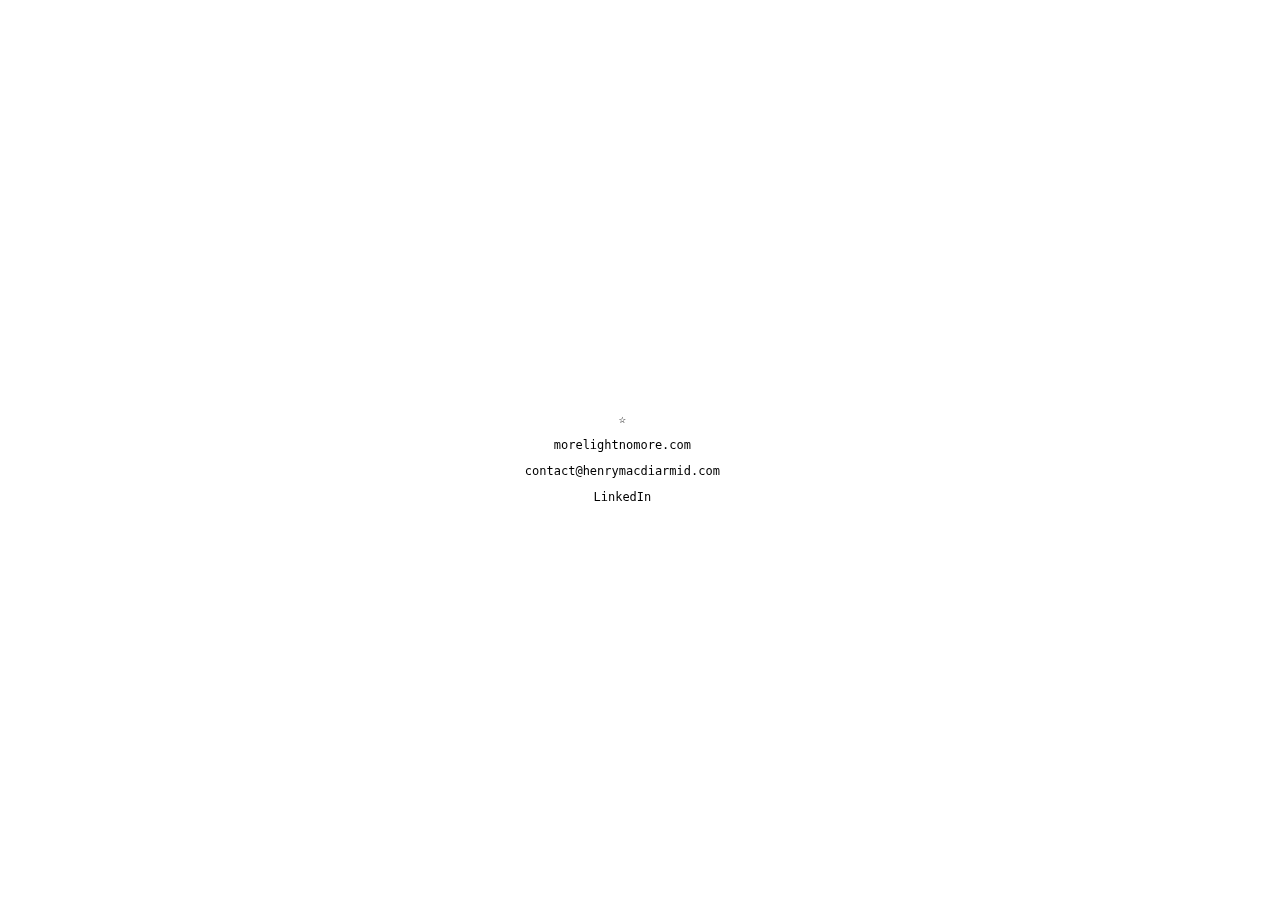
<file: index.html>
<!DOCTYPE html>
<html lang="en">

<head>
    <meta charset="UTF-8">
    <meta http-equiv="X-UA-Compatible" content="ie=edge">
    <meta name="viewport" content="width=device-width, initial-scale=1.0">
    <title></title>
    <link rel="shortcut icon" href="img/curtain.jpg">
    <link rel="stylesheet" href="shared.css">
</head>

<body>
    <div class="container">
        <p>☆</p>
        <p><a href="https://www.morelightnomore.com" target="_blank">morelightnomore.com</a></p>
        <p><a href="mailto:contact@henrymacdiarmid.com" target="_blank" rel="p12">contact@henrymacdiarmid.com</a></p>
        <p><a href="https://www.linkedin.com/in/henrymacd37047734/" target="_blank">LinkedIn</a></p>
    </div>
    <!--<div class="container">
        <center><div id="container-pic"></div></center>
        <center><div class="container-slideshow">
            <img class="mySlides slide-animate-fading" src="https://morelightnomore.com/img/Place%20No%20Place%2064.jpg">
            <img class="mySlides slide-animate-fading" src="https://morelightnomore.com/img/PLAY%201.jpg">
            <img class="mySlides slide-animate-fading" src="https://morelightnomore.com/img/Stern%20Numb%2007.jpg">
            <img class="mySlides slide-animate-fading" src="https://morelightnomore.com/img/%C3%89lan%20Vital%2006.jpg">
            <img class="mySlides slide-animate-fading" src="img/evaporation.jpg">
            <img class="mySlides slide-animate-fading" src="img/walkwithmetotheshadowofthesun.jpg">
            <img class="mySlides slide-animate-fading" src="img/TOTAL HELL - TH0_1 Cover.jpg" style="width: 250px; box-shadow: 0 1px 3px 0 rgba(0, 0, 0, 0.2);">
            <img class="mySlides slide-animate-fading" src="img/Washoe Valley Spring Break-Cover.jpg" style="width: 250px">
            <img class="mySlides slide-animate-fading" src="https://henrymacdiarmid.com/img/Angel_Hum-ST-2021.jpg" style="width: 250px">
            <img class="mySlides slide-animate-fading" src="https://windowmine.com/images/window%20mine%20-%20Noah%20Greene%20-%20The%20House%20is%20Shallow%2018.jpg">
            <img class="mySlides slide-animate-fading" src="https://morelightnomore.com/img/Stern%20Numb%2036.jpg">
            <img class="mySlides slide-animate-fading" src="img/curtain.jpg">
        </div></center>
        <p><a href="https://morelightnomore.com/placenoplace" target="_blank" rel="p1">Place No Place</a></p>
        <p><a href="https://morelightnomore.com/play" target="_blank" rel="p2">PLAY</a></p>
        <p><a href="https://morelightnomore.com/sternnumb" target="_blank" rel="p3">Stern Numb</a></p>
        <p><a href="https://morelightnomore.com/elanvital" target="_blank" rel="p4">Élan Vital</a></p>
        <p><a href="media/evaporation_exhibition_publication.pdf" target="_blank" rel="p5">EVAPORATION</a></p>
        <p><a href="https://vimeo.com/395121129" target="_blank"rel="p6">Exhibition Excerpts</a></p>
        <p><a href="totalhell" rel="p7">TOTAL HELL</a></p>
        <p><a href="https://on.soundcloud.com/6znBG" rel="p8">Washoe Valley Spring Break</a></p>
        <p><a href="angelhum" rel="p9">Angel Hum</a></p>
        <p><a href="https://windowmine.com" target="_blank" rel="p10">window mine</a></p>
        <p>☆</p>
        <p><a href="https://www.instagram.com/user37047734/" rel="p11">user37047734</a></p>
        <p><a href="mailto:contact@henrymacdiarmid.com" target="_blank" rel="p12">contact@henrymacdiarmid.com</a></p>
    </div>
    <script src="https://ajax.googleapis.com/ajax/libs/jquery/2.1.1/jquery.min.js"></script>
    <script>
        var myIndex = 0;
            carousel();

            function carousel() {
            var i;
            var x = document.getElementsByClassName("mySlides");
            for (i = 0; i < x.length; i++) {
                x[i].style.display = "none";  
            }
            myIndex++;
            if (myIndex > x.length) {myIndex = 1}    
            x[myIndex-1].style.display = "block";  
            setTimeout(carousel, 5000);    
        }

        $("p a").hover(function() {
            $("#container-pic").removeClass().addClass($(this).attr('rel'));
            });
    </script>-->
</body>
</html>
</file>
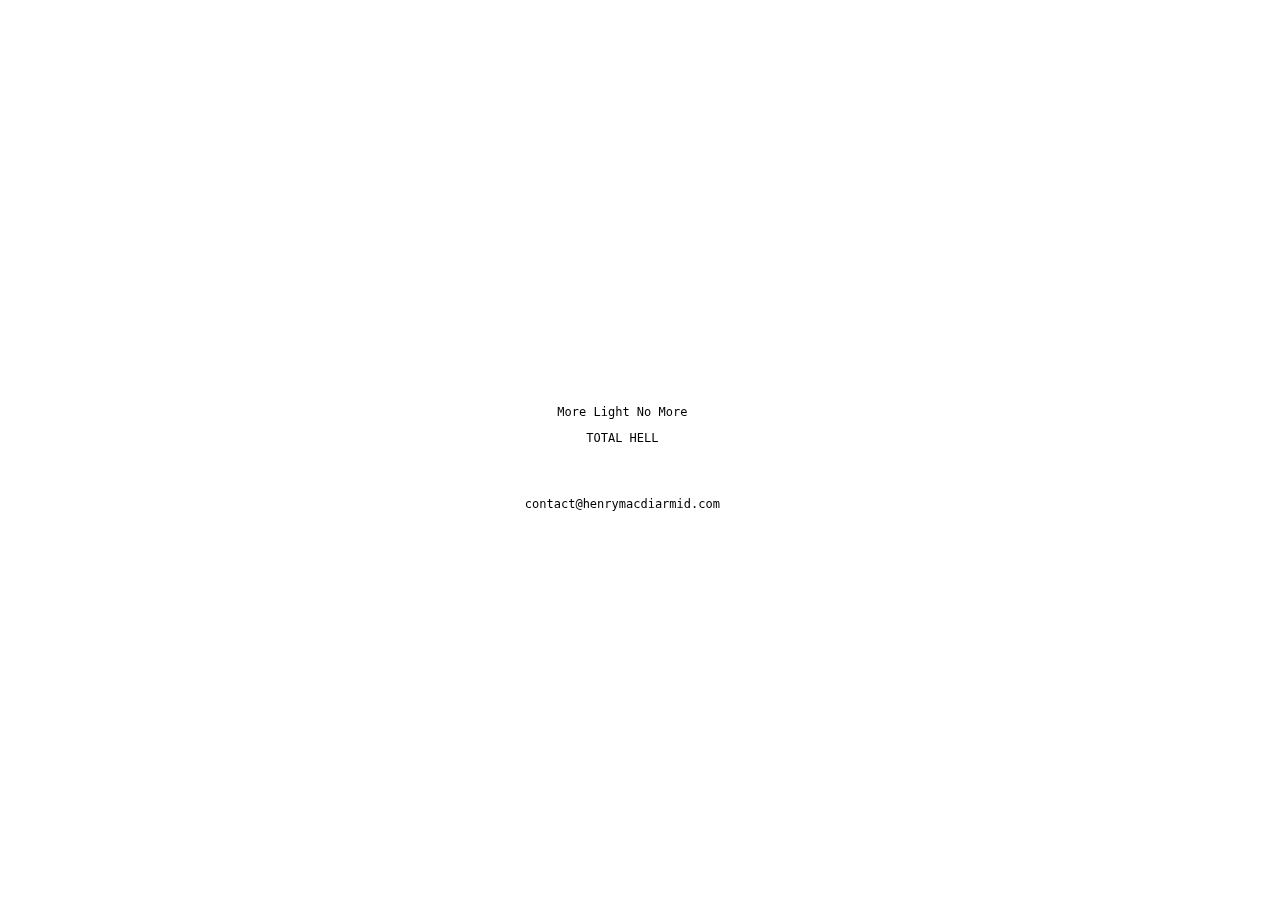
<file: 1.html>
<!DOCTYPE html>
<html lang="en">

<head>
    <meta charset="UTF-8">
    <meta http-equiv="X-UA-Compatible" content="ie=edge">
    <meta name="viewport" content="width=device-width, initial-scale=1.0">
    <title>Henry MacDiarmid</title>
    <link rel="shortcut icon" href="img/Élan Vital - Flyer.jpg">
    <link rel="stylesheet" href="shared.css">
</head>

<body>
    <div class="container">
        <p><a href="https://morelightnomore.com" target="_blank">More Light No More</a></p>
        <p><a href="totalhell">TOTAL HELL</a></p>
        <br><br>
        <p><a href="mailto:contact@henrymacdiarmid.com" target="_blank">contact@henrymacdiarmid.com</a></p>
        <!--<div class="backwards">
            <p>Current:</p>
            <a href="https://morelightnomore.com" target="_blank"><img src="img/Élan Vital - Flyer.jpg"></a>
            <p><a href="mailto:contact@henrymacdiarmid.com" target="_blank">contact@henrymacdiarmid.com</a></p>
        </div>-->
    </div>
</body>
</html>
</file>
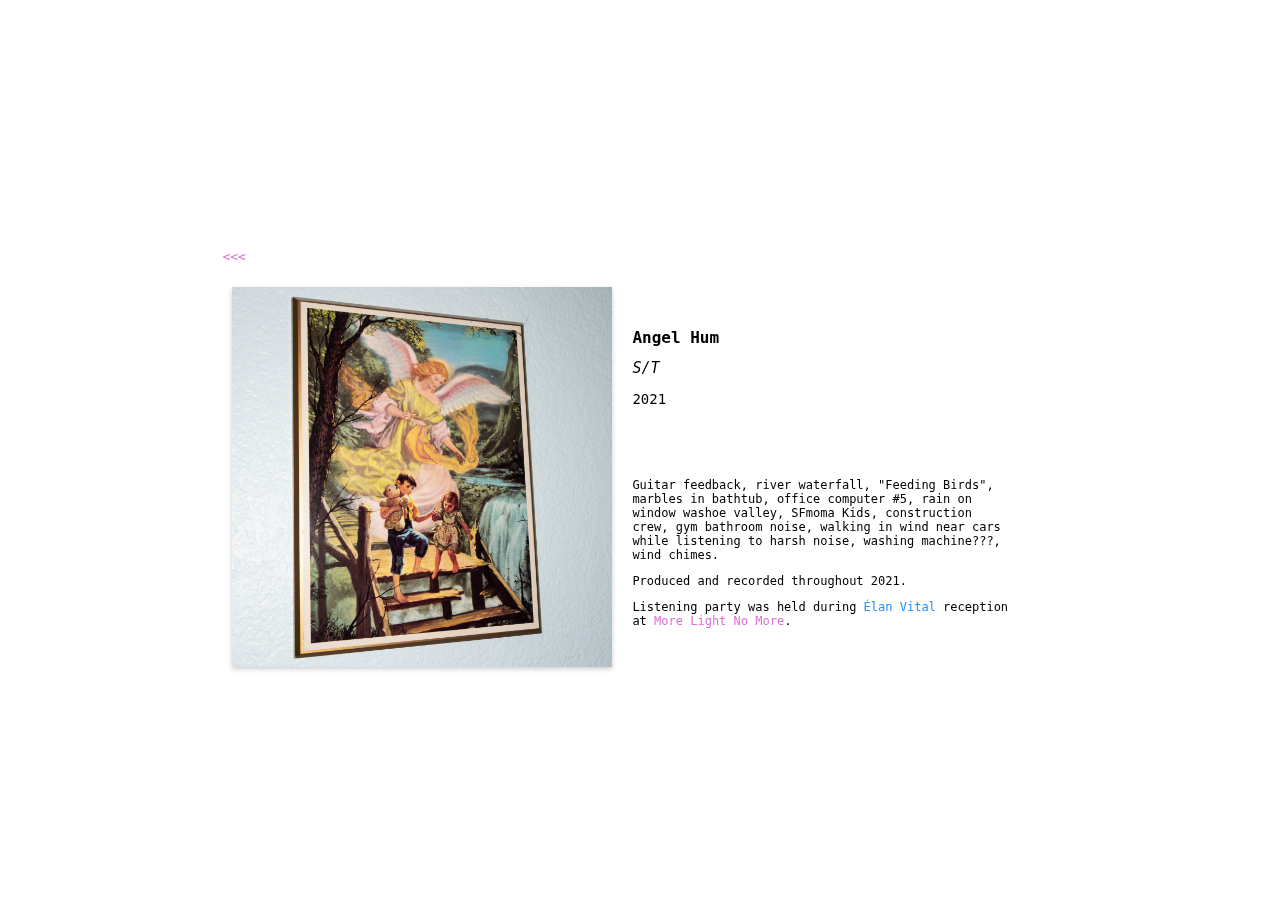
<file: angelhum.html>
<!DOCTYPE html>
<html lang="en">
    
<head>
        <meta charset="UTF-8">
        <meta http-equiv="X-UA-Compatible" content="ie=edge">
        <meta name="viewport" content="width=device-width, initial-scale=1.0">
        <title>ANGEL HUM</title>
        <link rel="shortcut icon" href="img/Angel_Hum-ST-2021.jpg">
        <link rel="stylesheet" href="angelhum.css">
</head>
    
<body>
<p><a href="index"><<<</a></p>
 <div class="row">
    <div class="column">
        <img src="img/Angel_Hum-ST-2021.jpg">
    </div>
    <div class="column">
        <h1>Angel Hum</h1>
        <h2>S/T</h2>
        <h3>2021</h3>
        <iframe style="border: 0; width: 100%; height: 42px;" 
        src="https://bandcamp.com/EmbeddedPlayer/track=1549055521/size=small/bgcol=ffffff/linkcol=f171a2/transparent=true/" 
        seamless><a href="https://angelhum.bandcamp.com/track/s-t">S/T by Angel Hum</a></iframe>
        <p>Guitar feedback, river waterfall, "Feeding Birds", marbles in bathtub, office computer #5, rain on 
            window washoe valley, SFmoma Kids, construction crew, gym bathroom noise, walking in wind near cars 
            while listening to harsh noise, washing machine???, wind chimes.</p>
        <p>Produced and recorded throughout 2021.</p>
        <p>Listening party was held during 
            <span class="popup" onclick="myFunction()">Élan Vital 
                <span class="popuptext" id="myPopup"><img src="img/Angel_Hum-ST-Elan_Vital.jpg"></span>
            </span> 
            reception at <a href="https://morelightnomore.com" target="_blank">More Light No More</a>.</p>
    </div>
</div>

<script>
    // When the user clicks on div, open the popup
    function myFunction() {
      var popup = document.getElementById("myPopup");
      popup.classList.toggle("show");
    }
</script>

</body>
</html>
</file>
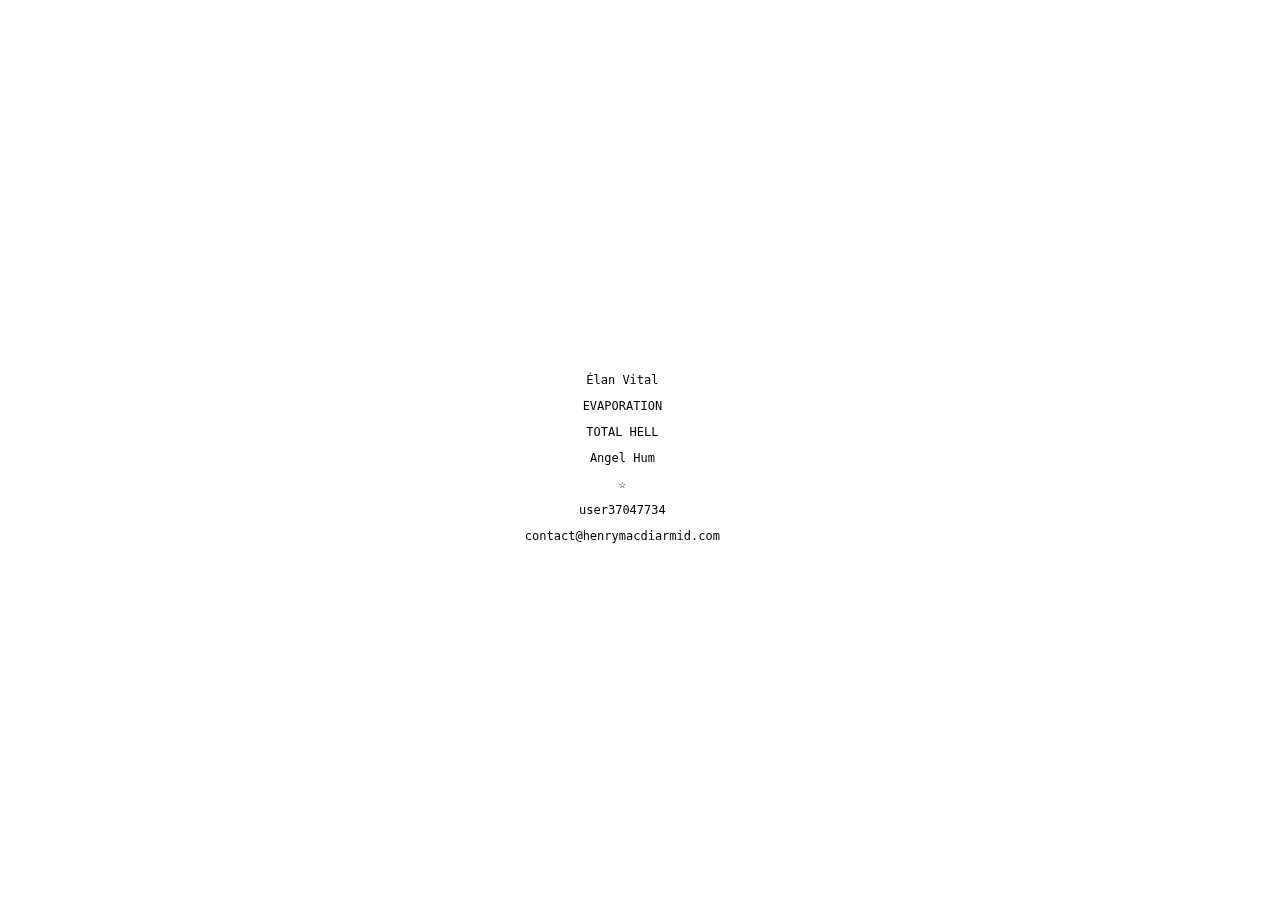
<file: home.html>
<!DOCTYPE html>
<html lang="en">

<head>
    <meta charset="UTF-8">
    <meta http-equiv="X-UA-Compatible" content="ie=edge">
    <meta name="viewport" content="width=device-width, initial-scale=1.0">
    <title>Henry MacDiarmid</title>
    <link rel="shortcut icon" href="img/Élan Vital - Flyer.jpg">
    <link rel="stylesheet" href="shared.css">
</head>

<body>
    <div class="container">
        <p><a href="https://morelightnomore.com" target="_blank">Élan Vital</a></p>
        <p><a href="media/evaporation_exhibition_publication.pdf" target="_blank">EVAPORATION</a></p>
        <p><a href="totalhell">TOTAL HELL</a></p>
        <p><a href="angelhum">Angel Hum</a></p>
        <p>☆</p>
        <p><a href="https://www.instagram.com/user37047734/">user37047734</a></p>
        <p><a href="mailto:contact@henrymacdiarmid.com" target="_blank">contact@henrymacdiarmid.com</a></p>
        <!--<div class="backwards">
            <p>Current:</p>
            <a href="https://morelightnomore.com" target="_blank"><img src="img/Élan Vital - Flyer.jpg"></a>
            <p><a href="mailto:contact@henrymacdiarmid.com" target="_blank">contact@henrymacdiarmid.com</a></p>
        </div>-->
    </div>
</body>
</html>
</file>
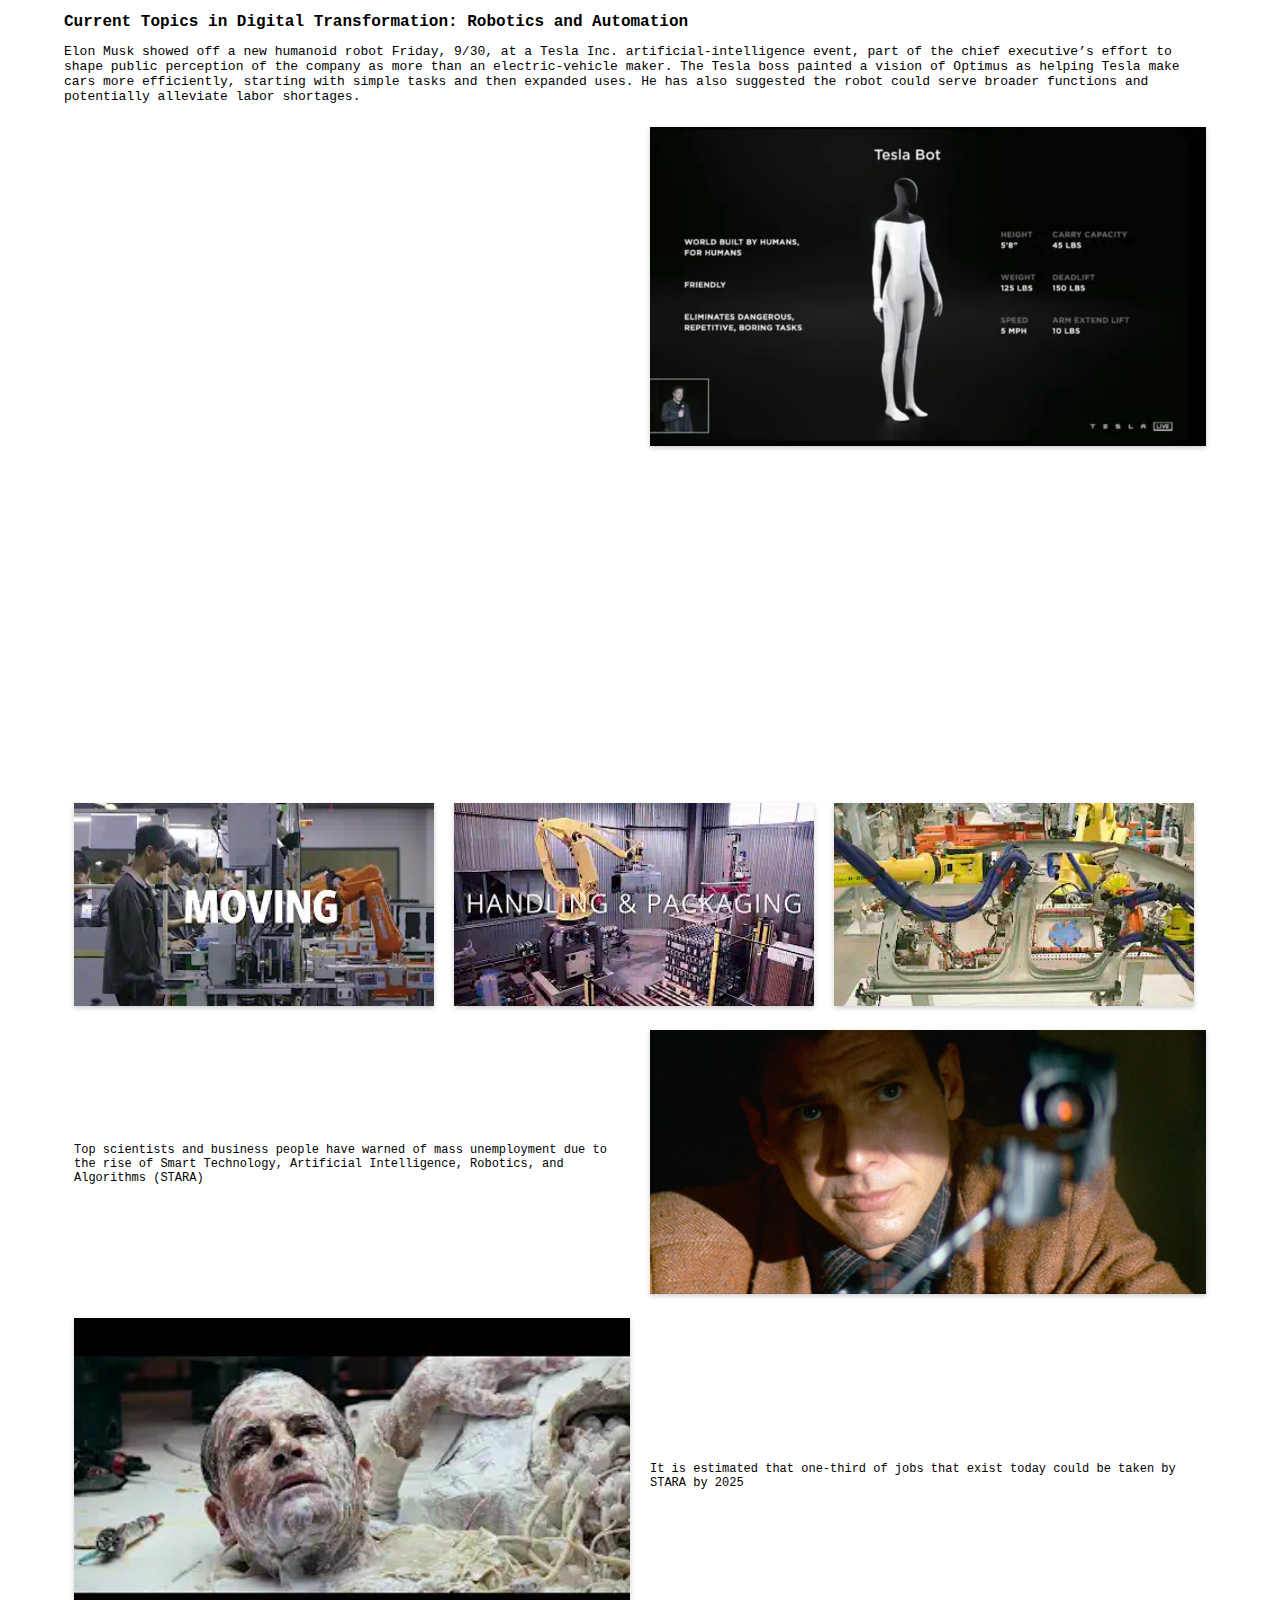
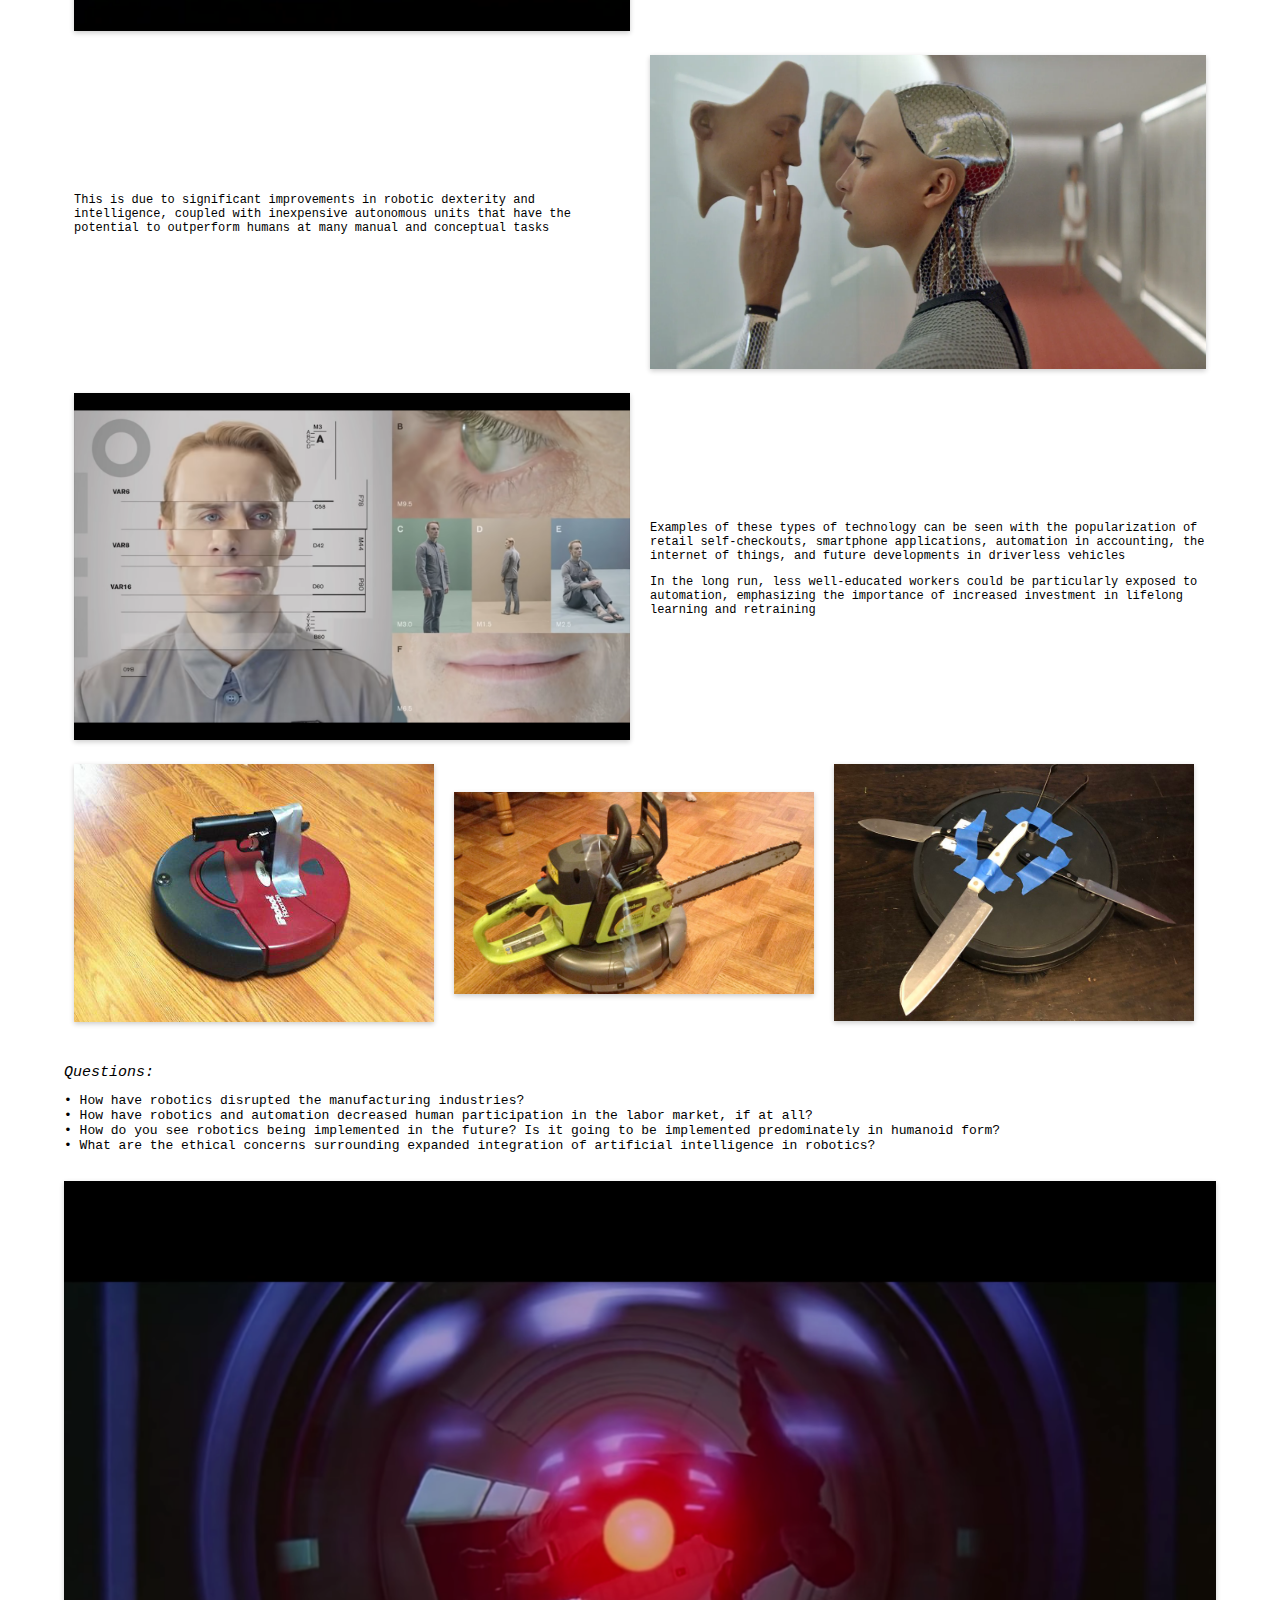
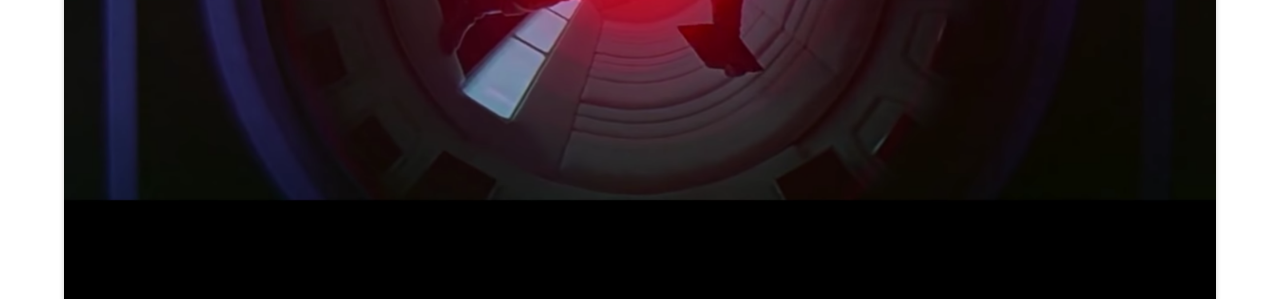
<file: IS788-Robotics-Automation.html>
<!DOCTYPE html>
<html lang="en">
    <head>
            <meta charset="UTF-8">
            <meta http-equiv="X-UA-Compatible" content="ie=edge">
            <meta name="viewport" content="width=device-width, initial-scale=1.0">
            <title>IS788 Discussion</title>
            <link rel="shortcut icon" href="">
            <link rel="stylesheet" href="IS788-Robotics-Automation.css">
    </head>
        
    <body>
        <p><h1>Current Topics in Digital Transformation: Robotics and Automation</h1></p>
        <p>
            Elon Musk showed off a new humanoid robot Friday, 9/30, at a Tesla Inc. artificial-intelligence event, 
            part of the chief executive’s effort to shape public perception of the company as more than an electric-vehicle maker. 
            The Tesla boss painted a vision of Optimus as helping Tesla make cars more efficiently, starting with simple tasks and 
            then expanded uses. He has also suggested the robot could serve broader functions and potentially alleviate labor shortages. 
        </p>
        <div class="row">
            <div class="column">
                <div class='embed-container'><iframe src='https://video-api.wsj.com/api-video/player/v3/iframe.html?guid=9D7B3648-4BEF-4E02-B73B-05A0E5D1FE8E' frameborder='0' allowfullscreen></iframe></div>
            </div>
            <div class="column">
                <img src="img/IS788/tesla_bot.webp">
            </div>
        </div>
        <div class="row">
            <div class="column">
                <div class='embed-container'>
                    <iframe src="https://www.youtube-nocookie.com/embed/yqF8g3xcD5c?start=84" title="YouTube video player" frameborder="0" allow="accelerometer; autoplay; clipboard-write; encrypted-media; gyroscope; picture-in-picture" allowfullscreen></iframe>
                </div>
            </div>
            <div class="column">
                <div class='embed-container'><iframe src="https://www.youtube.com/embed//Ouht1xip9NQ" frameborder='0' allowfullscreen></iframe></div>
            </div>
        </div>
        <div class="row">
            <div class="column_3">
                <img src="img/IS788/manufactoring1.webp">
            </div>
            <div class="column_3">
                <img src="img/IS788/manufactoring2.webp">
            </div>
            <div class="column_3">
                <img src="img/IS788//manufactoring3.webp">
            </div>
        </div>
        <div class="row">
            <div class="column">
                <p>Top scientists and business people have warned of mass unemployment due to the rise of Smart Technology, Artificial Intelligence, Robotics, and Algorithms (STARA) </p>
            </div>
            <div class="column">
                <img src="img/IS788/deckard-voight.jpeg">
            </div>
        </div>
        <div class="row">
            <div class="column">
                <img src="img/IS788/alien_ash.webp">
            </div>
            <div class="column">
                <p>It is estimated that one-third of jobs that exist today could be taken by STARA by 2025</p>
            </div>
        </div>
        <div class="row">
            <div class="column">
                <p>
                    This is due to significant improvements in robotic dexterity and intelligence, coupled with inexpensive 
                    autonomous units that have the potential to outperform humans at many manual and conceptual tasks
                </p>
            </div>
            <div class="column">
                <img src="img/IS788/exmachina.webp">
            </div>
        </div>
        <div class="row">
            <div class="column">
                <img src="img/IS788/prometheus_david.png">
            </div>
            <div class="column">
                <p>
                    Examples of these types of technology can be seen with the popularization of retail self-checkouts, 
                    smartphone applications, automation in accounting, the internet of things, and future 
                    developments in driverless vehicles
                </p>
                <p>
                    In the long run, less well-educated workers could be particularly exposed to automation, 
                    emphasizing the importance of increased investment in lifelong learning and retraining
                </p>
            </div>
        </div>
        <div class="row">
            <div class="column_3">
                <img src="img/IS788/doomba_gun.jpeg">
            </div>
            <div class="column_3">
                <img src="img/IS788/doomba_chainsaw.jpeg">
            </div>
            <div class="column_3">
                <img src="img/IS788/doomba_knife.jpeg">
            </div>
        </div>
        <br>
        <p>
            <h2>Questions:</h2>
            •	How have robotics disrupted the manufacturing industries?<br>
            •	How have robotics and automation decreased human participation in the labor market, if at all?<br>
            •	How do you see robotics being implemented in the future? Is it going to be implemented predominately in humanoid form?<br>
            •	What are the ethical concerns surrounding expanded integration of artificial intelligence in robotics?<br>
        </p>
        <br>
        <img src="img/IS788/hal2.png">
    </body>
</html>
</file>
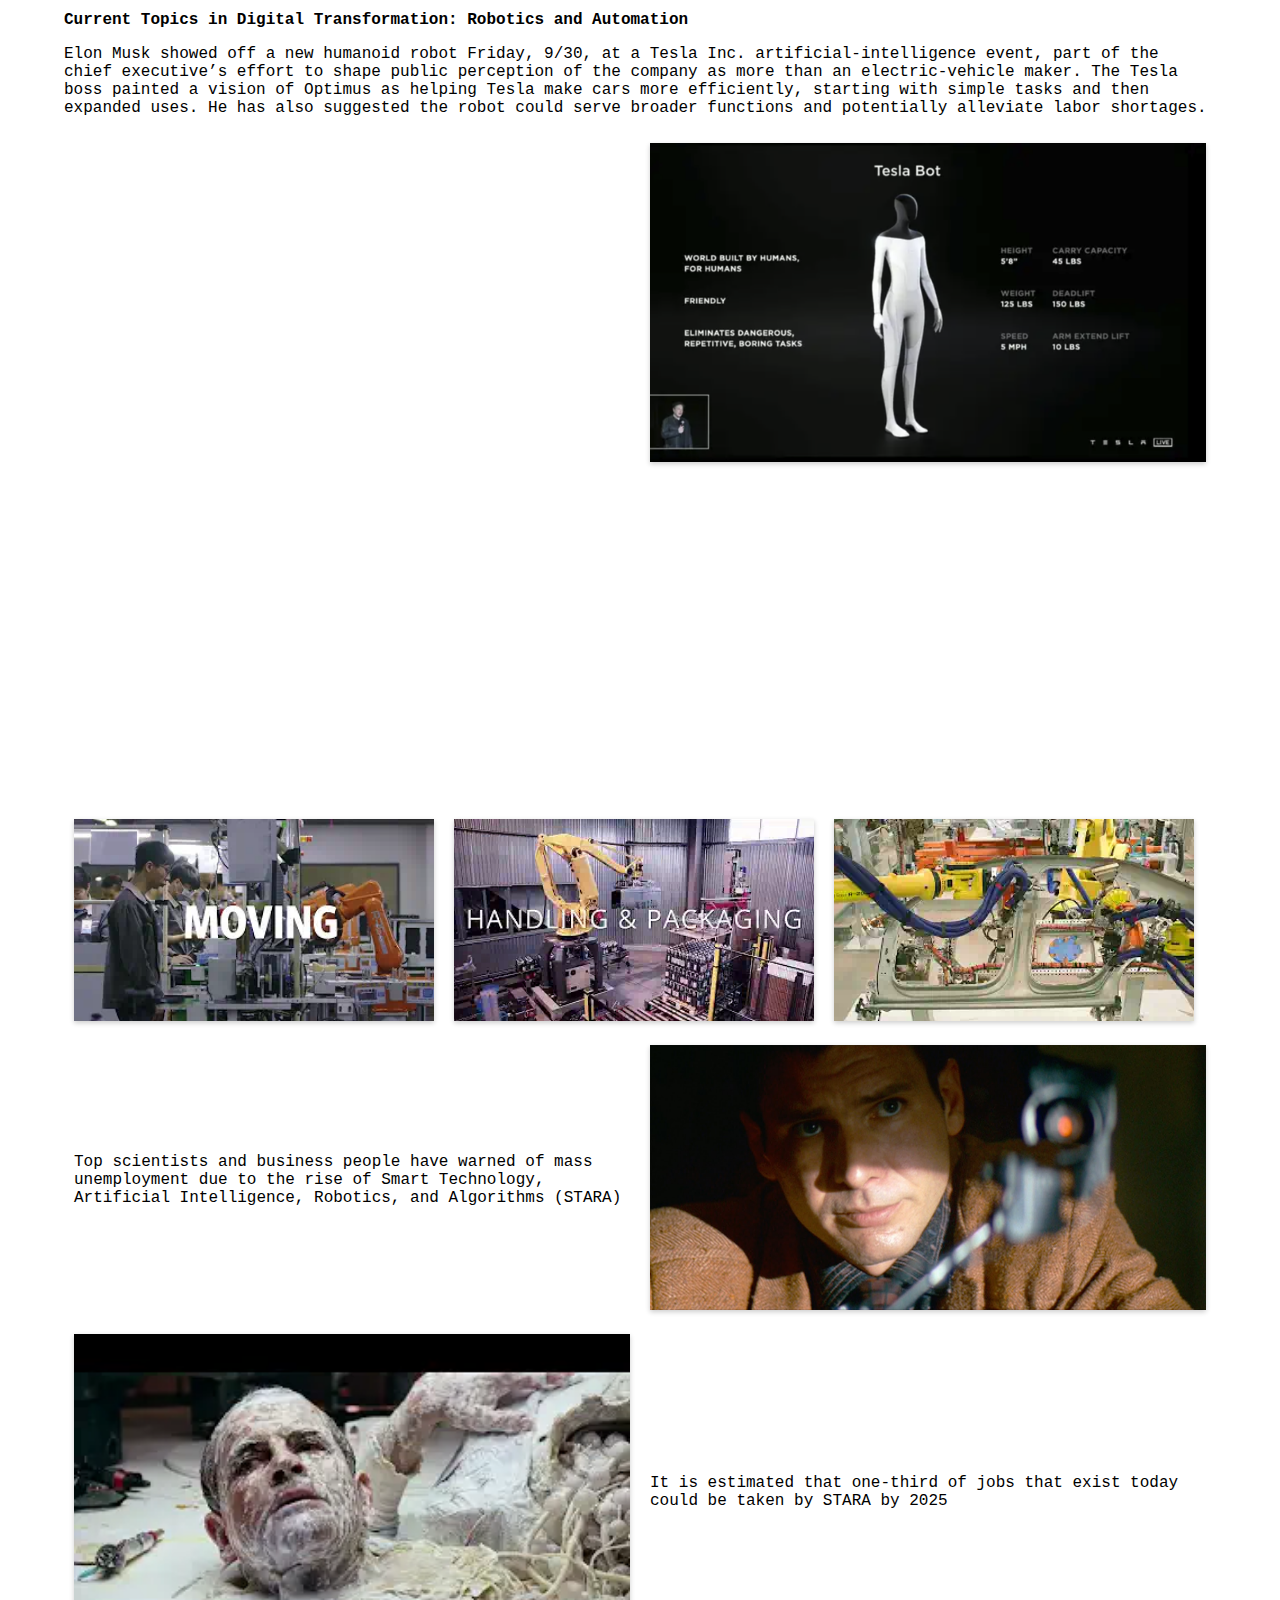
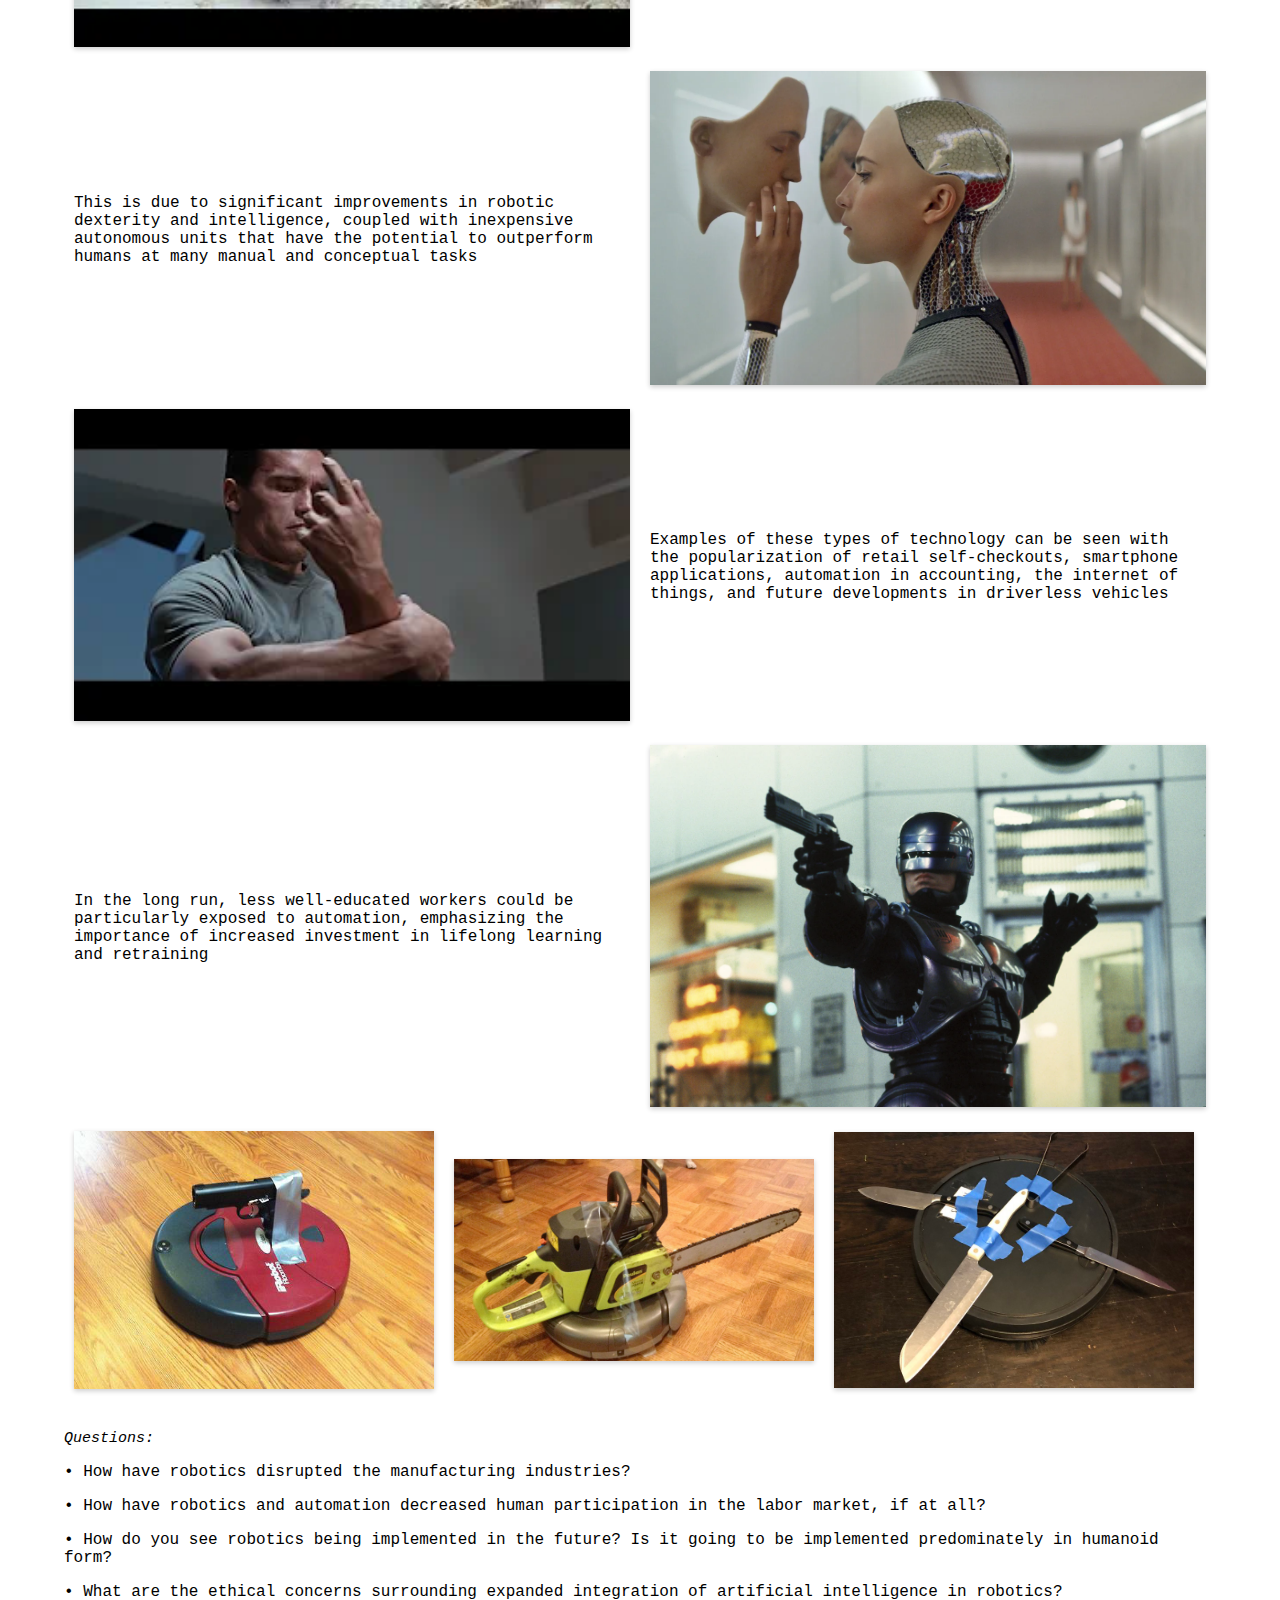
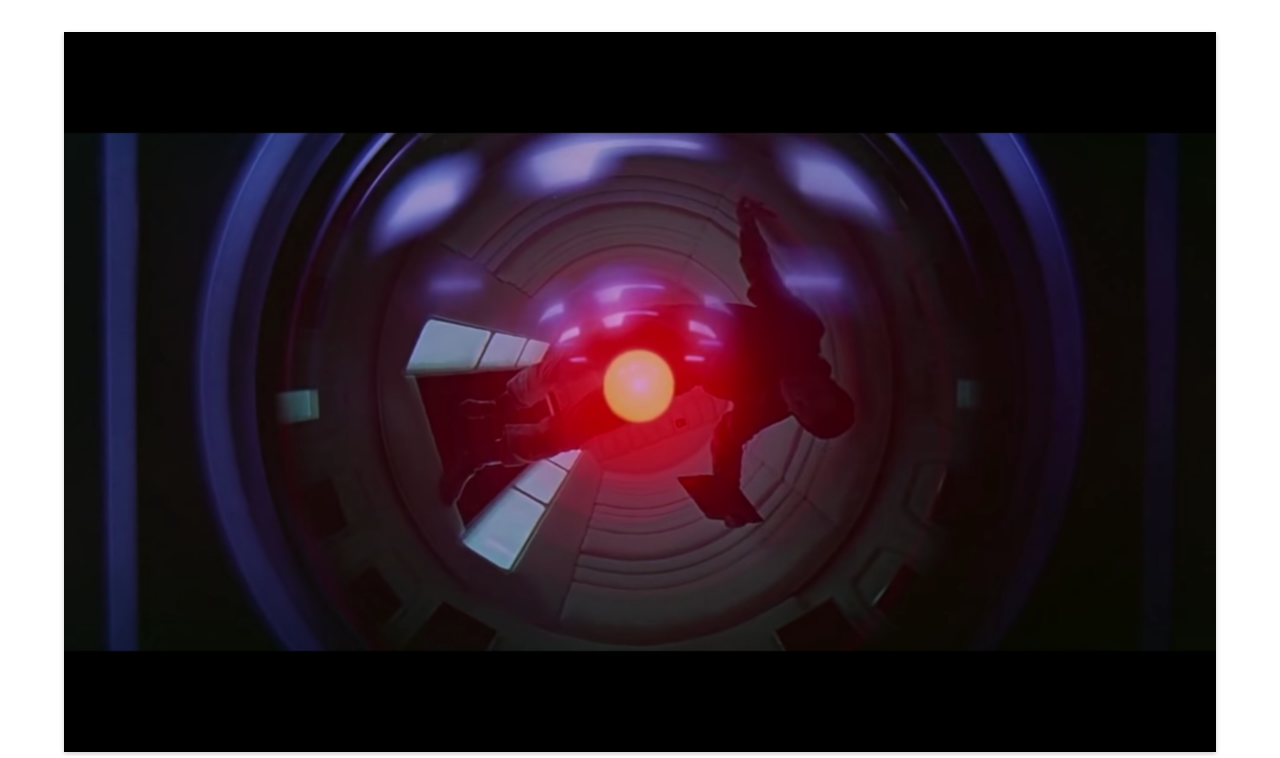
<file: IS788.html>
<!DOCTYPE html>
<html lang="en">
    <head>
            <meta charset="UTF-8">
            <meta http-equiv="X-UA-Compatible" content="ie=edge">
            <meta name="viewport" content="width=device-width, initial-scale=1.0">
            <title>IS788 Discussion</title>
            <link rel="shortcut icon" href="">
            <link rel="stylesheet" href="IS788.css">
    </head>
        
    <body>
        <h1>Current Topics in Digital Transformation: Robotics and Automation</h1>
        <p>
            Elon Musk showed off a new humanoid robot Friday, 9/30, at a Tesla Inc. artificial-intelligence event, 
            part of the chief executive’s effort to shape public perception of the company as more than an electric-vehicle maker. 
            The Tesla boss painted a vision of Optimus as helping Tesla make cars more efficiently, starting with simple tasks and 
            then expanded uses. He has also suggested the robot could serve broader functions and potentially alleviate labor shortages. 
        </p>
        <div class="row">
            <div class="column">
                <div class='embed-container'><iframe src='https://video-api.wsj.com/api-video/player/v3/iframe.html?guid=9D7B3648-4BEF-4E02-B73B-05A0E5D1FE8E' frameborder='0' allowfullscreen></iframe></div>
            </div>
            <div class="column">
                <img src="img/IS788/tesla_bot.webp">
            </div>
        </div>
        <div class="row">
            <div class="column">
                <div class='embed-container'>
                    <iframe src="https://www.youtube-nocookie.com/embed/yqF8g3xcD5c?start=84" title="YouTube video player" frameborder="0" allow="accelerometer; autoplay; clipboard-write; encrypted-media; gyroscope; picture-in-picture" allowfullscreen></iframe>
                </div>
            </div>
            <div class="column">
                <div class='embed-container'><iframe src="https://www.youtube.com/embed//Ouht1xip9NQ" frameborder='0' allowfullscreen></iframe></div>
            </div>
        </div>
        <div class="row">
            <div class="column_3">
                <img src="img/IS788/manufactoring1.webp">
            </div>
            <div class="column_3">
                <img src="img/IS788/manufactoring2.webp">
            </div>
            <div class="column_3">
                <img src="img/IS788//manufactoring3.webp">
            </div>
        </div>
        <div class="row">
            <div class="column">
                <p>Top scientists and business people have warned of mass unemployment due to the rise of Smart Technology, Artificial Intelligence, Robotics, and Algorithms (STARA) </p>
            </div>
            <div class="column">
                <img src="img/IS788/deckard-voight.jpeg">
            </div>
        </div>
        <div class="row">
            <div class="column">
                <img src="img/IS788/alien_ash.webp">
            </div>
            <div class="column">
                <p>It is estimated that one-third of jobs that exist today could be taken by STARA by 2025</p>
            </div>
        </div>
        <div class="row">
            <div class="column">
                <p>
                    This is due to significant improvements in robotic dexterity and intelligence, coupled with inexpensive 
                    autonomous units that have the potential to outperform humans at many manual and conceptual tasks
                </p>
            </div>
            <div class="column">
                <img src="img/IS788/exmachina.webp">
            </div>
        </div>
        <div class="row">
            <div class="column">
                <img src="img/IS788/terminator.webp">
            </div>
            <div class="column">
                <p>
                    Examples of these types of technology can be seen with the popularization of retail self-checkouts, 
                    smartphone applications, automation in accounting, the internet of things, and future 
                    developments in driverless vehicles
                </p>
            </div>
        </div>
                <div class="row">
            <div class="column">
                <p>
                    In the long run, less well-educated workers could be particularly exposed to automation, 
                    emphasizing the importance of increased investment in lifelong learning and retraining
                </p>
            </div>
            <div class="column">
                    <img src="img/IS788/robocop.webp">
            </div>
        </div>
        <div class="row">
            <div class="column_3">
                <img src="img/IS788/doomba_gun.jpeg">
            </div>
            <div class="column_3">
                <img src="img/IS788/doomba_chainsaw.jpeg">
            </div>
            <div class="column_3">
                <img src="img/IS788/doomba_knife.jpeg">
            </div>
        </div>
        <br>
        <h2>Questions:</h2>
        <p>•	How have robotics disrupted the manufacturing industries?</p>
        <p>•	How have robotics and automation decreased human participation in the labor market, if at all?</p>
        <p>•	How do you see robotics being implemented in the future? Is it going to be implemented predominately in humanoid form?</p>
        <p>•	What are the ethical concerns surrounding expanded integration of artificial intelligence in robotics?</p>
        <br>
        <img src="img/IS788/hal2.png">
    </body>
</html>
</file>
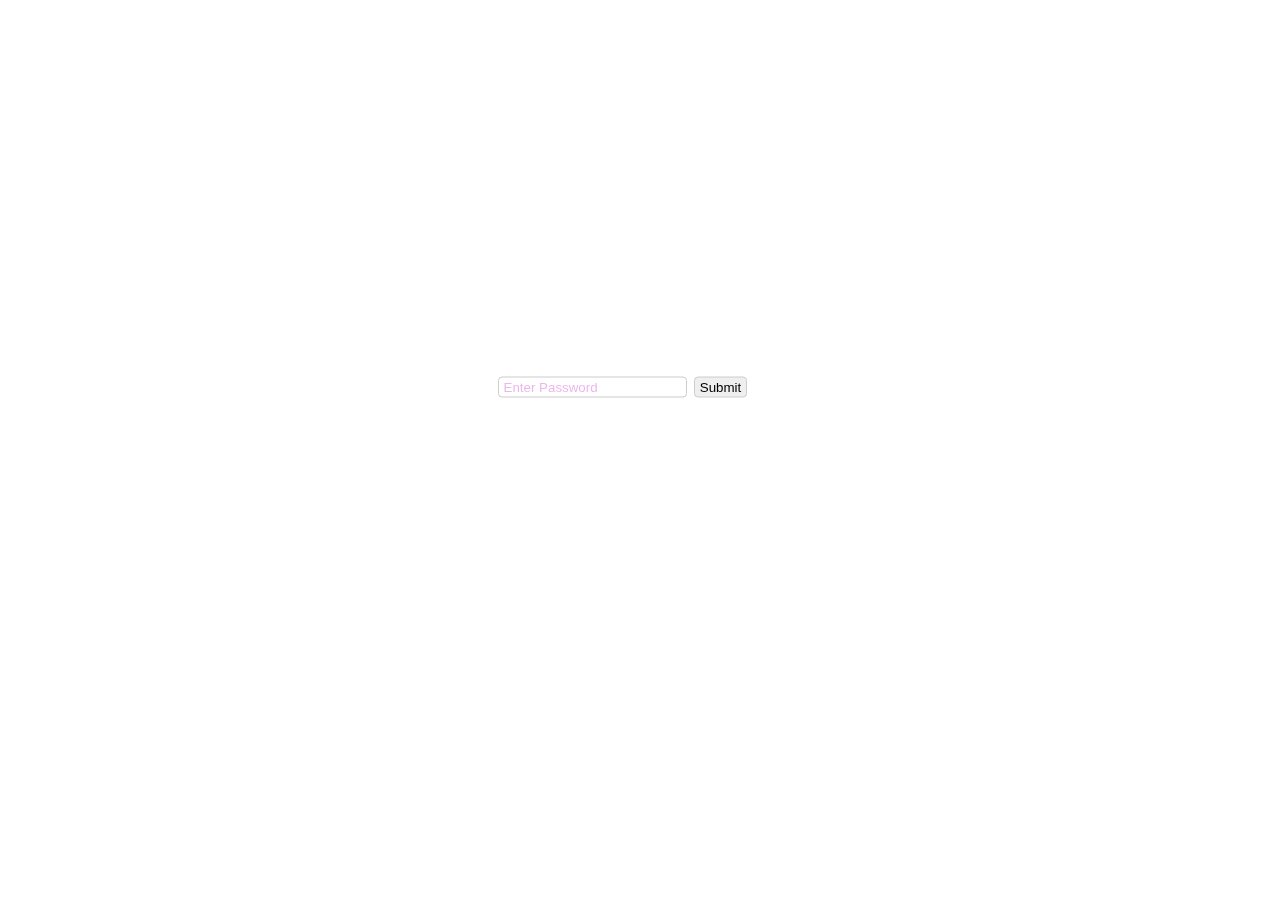
<file: nopassword.html>
<!DOCTYPE html>
<html lang="en">

<head>
    <meta charset="UTF-8">
    <meta http-equiv="X-UA-Compatible" content="ie=edge">
    <meta name="viewport" content="width=device-width, initial-scale=1.0">
    <title>Henry MacDiarmid</title>
    <link rel="shortcut icon" href="img/Élan Vital - Flyer.jpg">
    <link rel="stylesheet" href="shared.css">
</head>

<body>
    <div class="container">
            <input type="text" id="Password" name="Password" placeholder="Enter Password">
            <a href="home.html"><input type="submit"></a>
            <div id="special">
                There is no password.
            </div>
    </div>
</body>
</html>
</file>
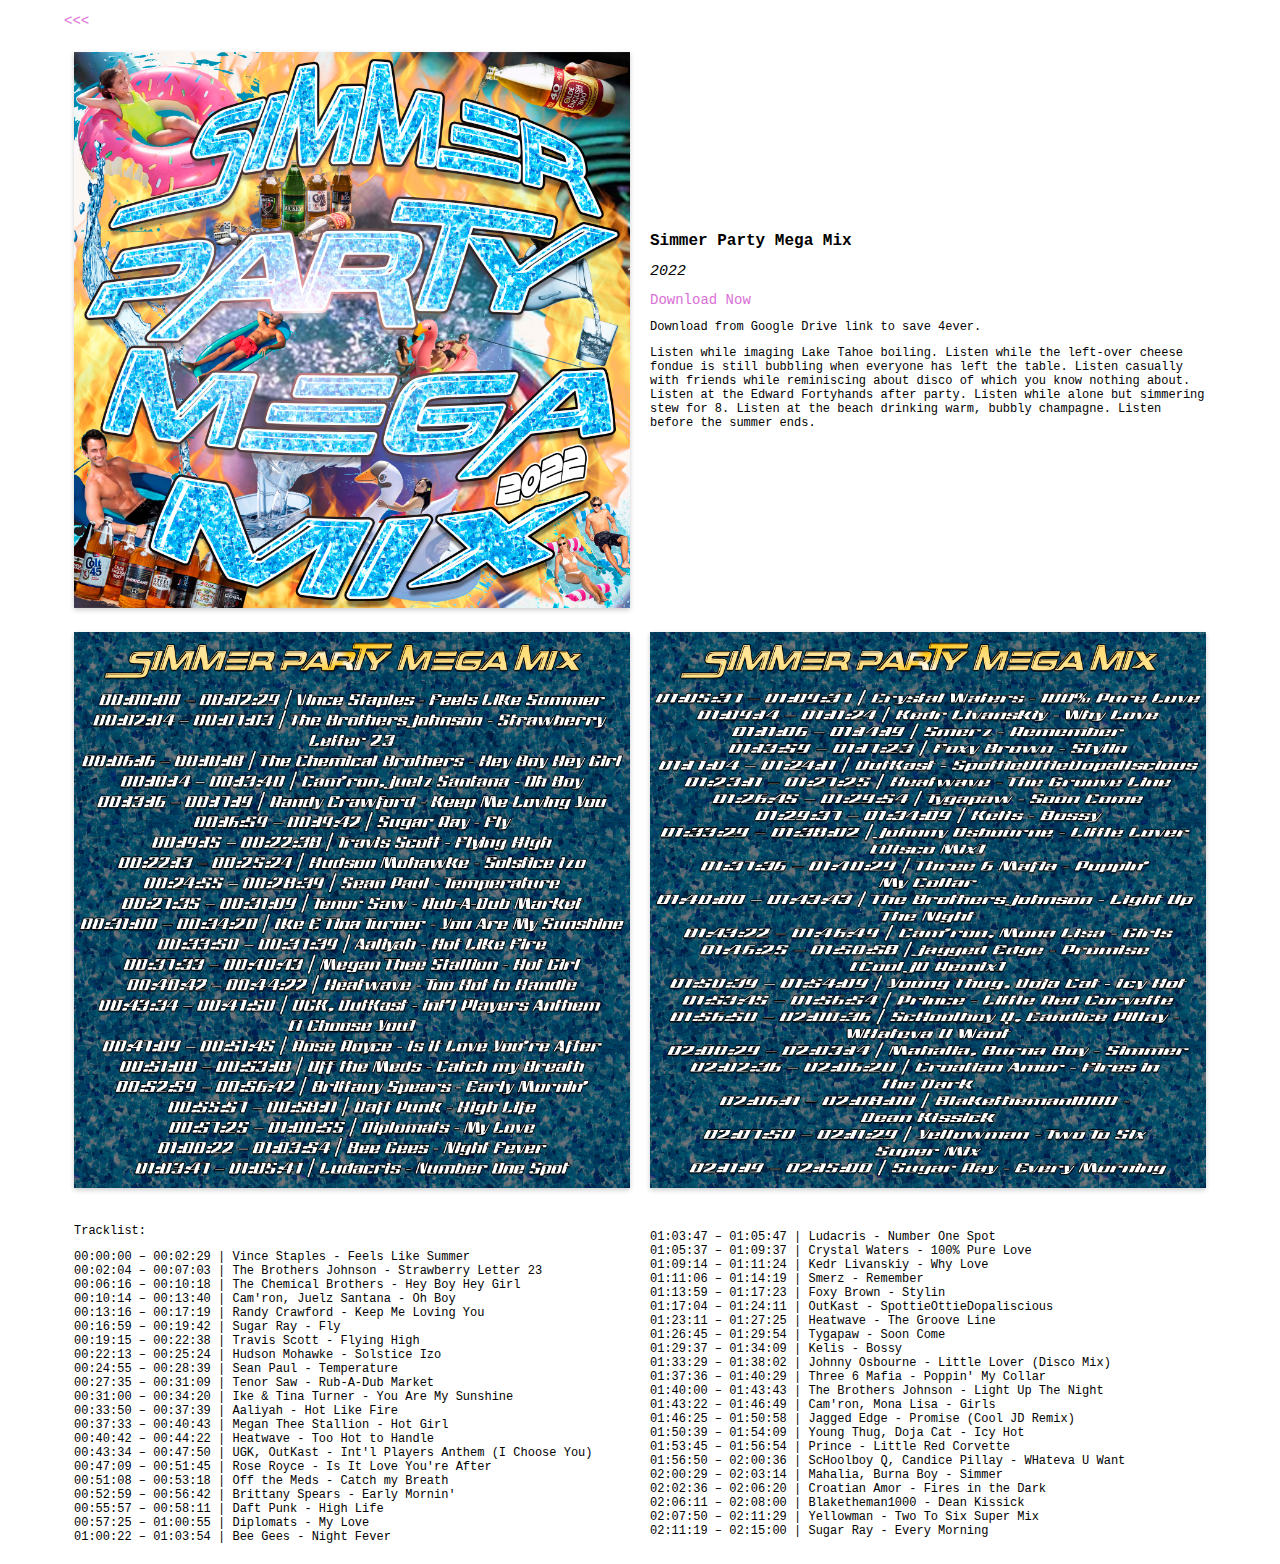
<file: simmerpartymegamix.html>
<!DOCTYPE html>
<html lang="en">
    <head>
            <meta charset="UTF-8">
            <meta http-equiv="X-UA-Compatible" content="ie=edge">
            <meta name="viewport" content="width=device-width, initial-scale=1.0">
            <title>Simmer Party Mega Mix</title>
            <link rel="shortcut icon" href="img/Simmer Party Mega Mix Cover.jpg">
            <link rel="stylesheet" href="simmerpartymegamix.css">
    </head>
        
    <body>
        <p><a href="https://henrymacdiarmid.com/"><<<</a></p>
        <div class="row">
            <div class="column">
                <img src="img/Simmer Party Mega Mix Cover.jpg">
            </div>
            <div class="column">
                <h1>Simmer Party Mega Mix</h1>
                <h2>2022</h2>
                <p>
                    <a href="https://drive.google.com/drive/folders/1f2LLlfKjHbUlKAnf0scghGAJFePnRsyr?usp=sharing" target="_blank">Download Now</a>
                </p>
                <p>
                    Download from Google Drive link to save 4ever.
                </p>
                <!--<iframe width="100%" height="166" scrolling="no" frameborder="no" allow="autoplay" 
                    src="https://w.soundcloud.com/player/?url=https%3A//api.soundcloud.com/tracks/1324104712&color=%23ff5500&auto_play=false&hide_related=false&show_comments=true&show_user=true&show_reposts=false&show_teaser=true">
                </iframe>
                <div style="font-size: 10px; color: #cccccc;line-break: anywhere;word-break: normal;overflow: hidden;white-space: nowrap;text-overflow: ellipsis; font-family: Interstate,Lucida Grande,Lucida Sans Unicode,Lucida Sans,Garuda,Verdana,Tahoma,sans-serif;font-weight: 100;">
                    <a href="https://soundcloud.com/user-272044730" title="henrymacdiarmid" target="_blank" style="color: #cccccc; text-decoration: none;">henrymacdiarmid</a> · 
                    <a href="https://soundcloud.com/user-272044730/simmer-party-mega-mix" title="Simmer Party Mega Mix" target="_blank" style="color: #cccccc; text-decoration: none;">Simmer Party Mega Mix</a>
                </div>-->
                <p>
                    Listen while imaging Lake Tahoe boiling. Listen while the left-over cheese fondue is still bubbling when everyone has left the table. 
                    Listen casually with friends while reminiscing about disco of which you know nothing about. Listen at the Edward Fortyhands after party. 
                    Listen while alone but simmering stew for 8. Listen at the beach drinking warm, bubbly champagne. Listen before the summer ends.
                </p>
            </div>
        </div>
        <div class="row">
            <div class="column">
                <img src="img/Simmer Party Mega Mix Tracklist 1.jpg">
            </div>
            <div class="column">
                <img src="img/Simmer Party Mega Mix Tracklist 2.jpg">
            </div>
        </div>
        <div class="row">
            <div class="column">
                <p>Tracklist:</p>
                <p>
                    00:00:00 – 00:02:29 | Vince Staples - Feels Like Summer<br>
                    00:02:04 – 00:07:03 | The Brothers Johnson - Strawberry Letter 23<br>
                    00:06:16 – 00:10:18 | The Chemical Brothers - Hey Boy Hey Girl<br>
                    00:10:14 – 00:13:40 | Cam'ron, Juelz Santana - Oh Boy<br>
                    00:13:16 – 00:17:19 | Randy Crawford - Keep Me Loving You<br>
                    00:16:59 – 00:19:42 | Sugar Ray - Fly<br>
                    00:19:15 – 00:22:38 | Travis Scott - Flying High<br>
                    00:22:13 – 00:25:24 | Hudson Mohawke - Solstice Izo<br>
                    00:24:55 – 00:28:39 | Sean Paul - Temperature<br>
                    00:27:35 – 00:31:09 | Tenor Saw - Rub-A-Dub Market<br>
                    00:31:00 – 00:34:20 | Ike & Tina Turner - You Are My Sunshine<br>
                    00:33:50 – 00:37:39 | Aaliyah - Hot Like Fire<br>
                    00:37:33 – 00:40:43 | Megan Thee Stallion - Hot Girl<br>
                    00:40:42 – 00:44:22 | Heatwave - Too Hot to Handle<br>
                    00:43:34 – 00:47:50 | UGK, OutKast - Int'l Players Anthem (I Choose You)<br>
                    00:47:09 – 00:51:45 | Rose Royce - Is It Love You're After<br>
                    00:51:08 – 00:53:18 | Off the Meds - Catch my Breath<br>
                    00:52:59 – 00:56:42 | Brittany Spears - Early Mornin'<br>
                    00:55:57 – 00:58:11 | Daft Punk - High Life<br>
                    00:57:25 – 01:00:55 | Diplomats - My Love<br>
                    01:00:22 – 01:03:54 | Bee Gees - Night Fever<br>
                </p>
            </div>
            <div class="column">
                <p>
                    01:03:47 – 01:05:47 | Ludacris - Number One Spot<br>
                    01:05:37 – 01:09:37 | Crystal Waters - 100% Pure Love<br>
                    01:09:14 – 01:11:24 | Kedr Livanskiy - Why Love<br>
                    01:11:06 – 01:14:19 | Smerz - Remember<br>
                    01:13:59 – 01:17:23 | Foxy Brown - Stylin<br>
                    01:17:04 – 01:24:11 | OutKast - SpottieOttieDopaliscious<br>
                    01:23:11 – 01:27:25 | Heatwave - The Groove Line<br>
                    01:26:45 – 01:29:54 | Tygapaw - Soon Come<br>
                    01:29:37 – 01:34:09 | Kelis - Bossy<br>
                    01:33:29 – 01:38:02 | Johnny Osbourne - Little Lover (Disco Mix)<br>
                    01:37:36 – 01:40:29 | Three 6 Mafia - Poppin' My Collar<br>
                    01:40:00 – 01:43:43 | The Brothers Johnson - Light Up The Night<br>
                    01:43:22 – 01:46:49 | Cam'ron, Mona Lisa - Girls<br>
                    01:46:25 – 01:50:58 | Jagged Edge - Promise (Cool JD Remix)<br>
                    01:50:39 – 01:54:09 | Young Thug, Doja Cat - Icy Hot<br>
                    01:53:45 – 01:56:54 | Prince - Little Red Corvette<br>
                    01:56:50 – 02:00:36 | ScHoolboy Q, Candice Pillay - WHateva U Want<br>
                    02:00:29 – 02:03:14 | Mahalia, Burna Boy - Simmer<br>
                    02:02:36 – 02:06:20 | Croatian Amor - Fires in the Dark<br>
                    02:06:11 – 02:08:00 | Blaketheman1000 - Dean Kissick<br>
                    02:07:50 – 02:11:29 | Yellowman - Two To Six Super Mix<br>
                    02:11:19 – 02:15:00 | Sugar Ray - Every Morning
                </p>
            </div>
        </div>
    </body>
</html>
</file>
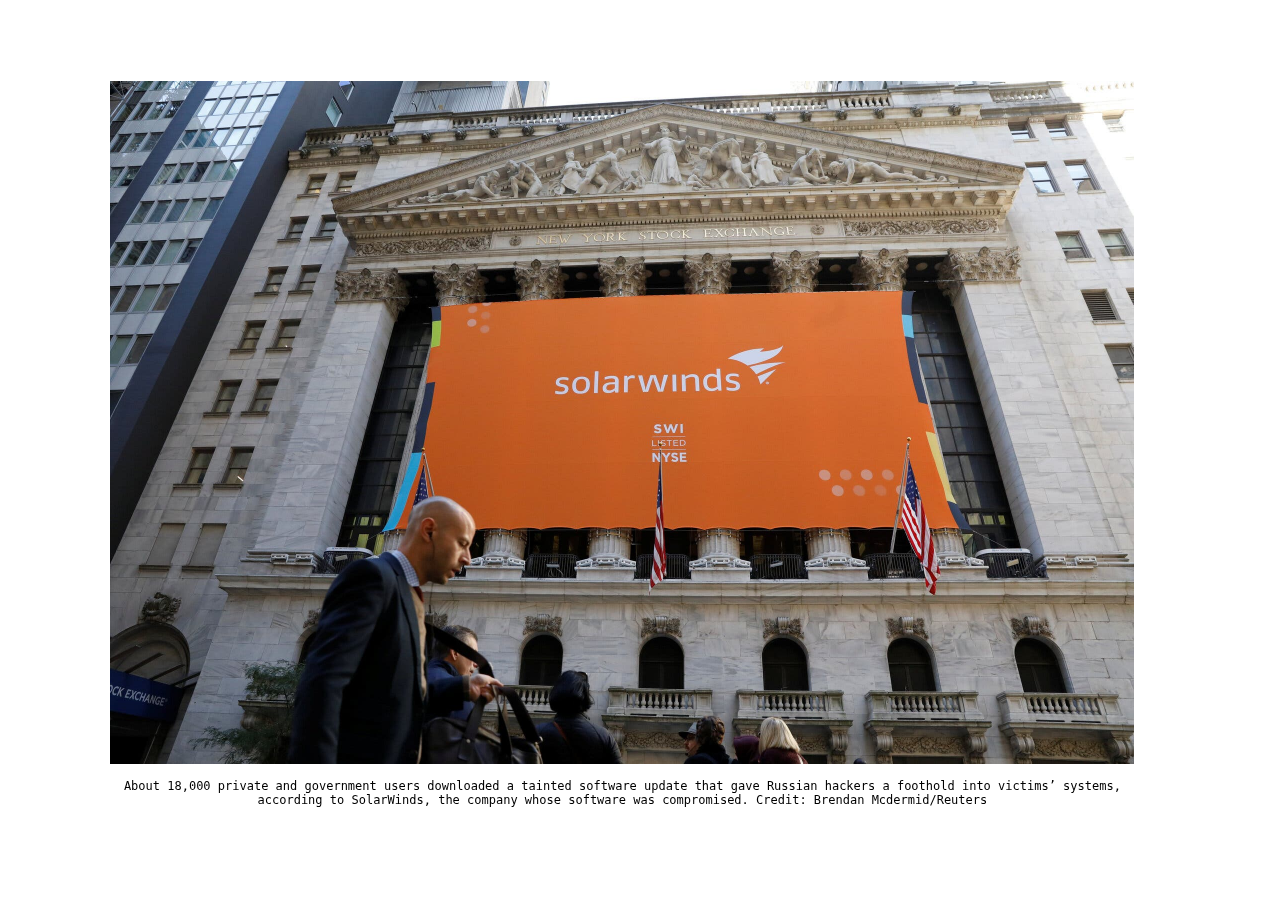
<file: solarwinds.html>
<!DOCTYPE html>
<html lang="en">

<head>
    <meta charset="UTF-8">
    <meta http-equiv="X-UA-Compatible" content="ie=edge">
    <meta name="viewport" content="width=device-width, initial-scale=1.0">
    <title>IS670 - SolarWinds Hack</title>
    <link rel="stylesheet" href="shared.css">
</head>

<body>
    <div class="container">
        <p><img src="img/solarwinds.jpeg"></p>
        <p>About 18,000 private and government users downloaded a tainted software update that gave Russian hackers 
            a foothold into victims’ systems, according to SolarWinds, the company whose software was compromised.
            Credit: Brendan Mcdermid/Reuters</p>
        <br><br>
    </div>
</body>
</html>
</file>
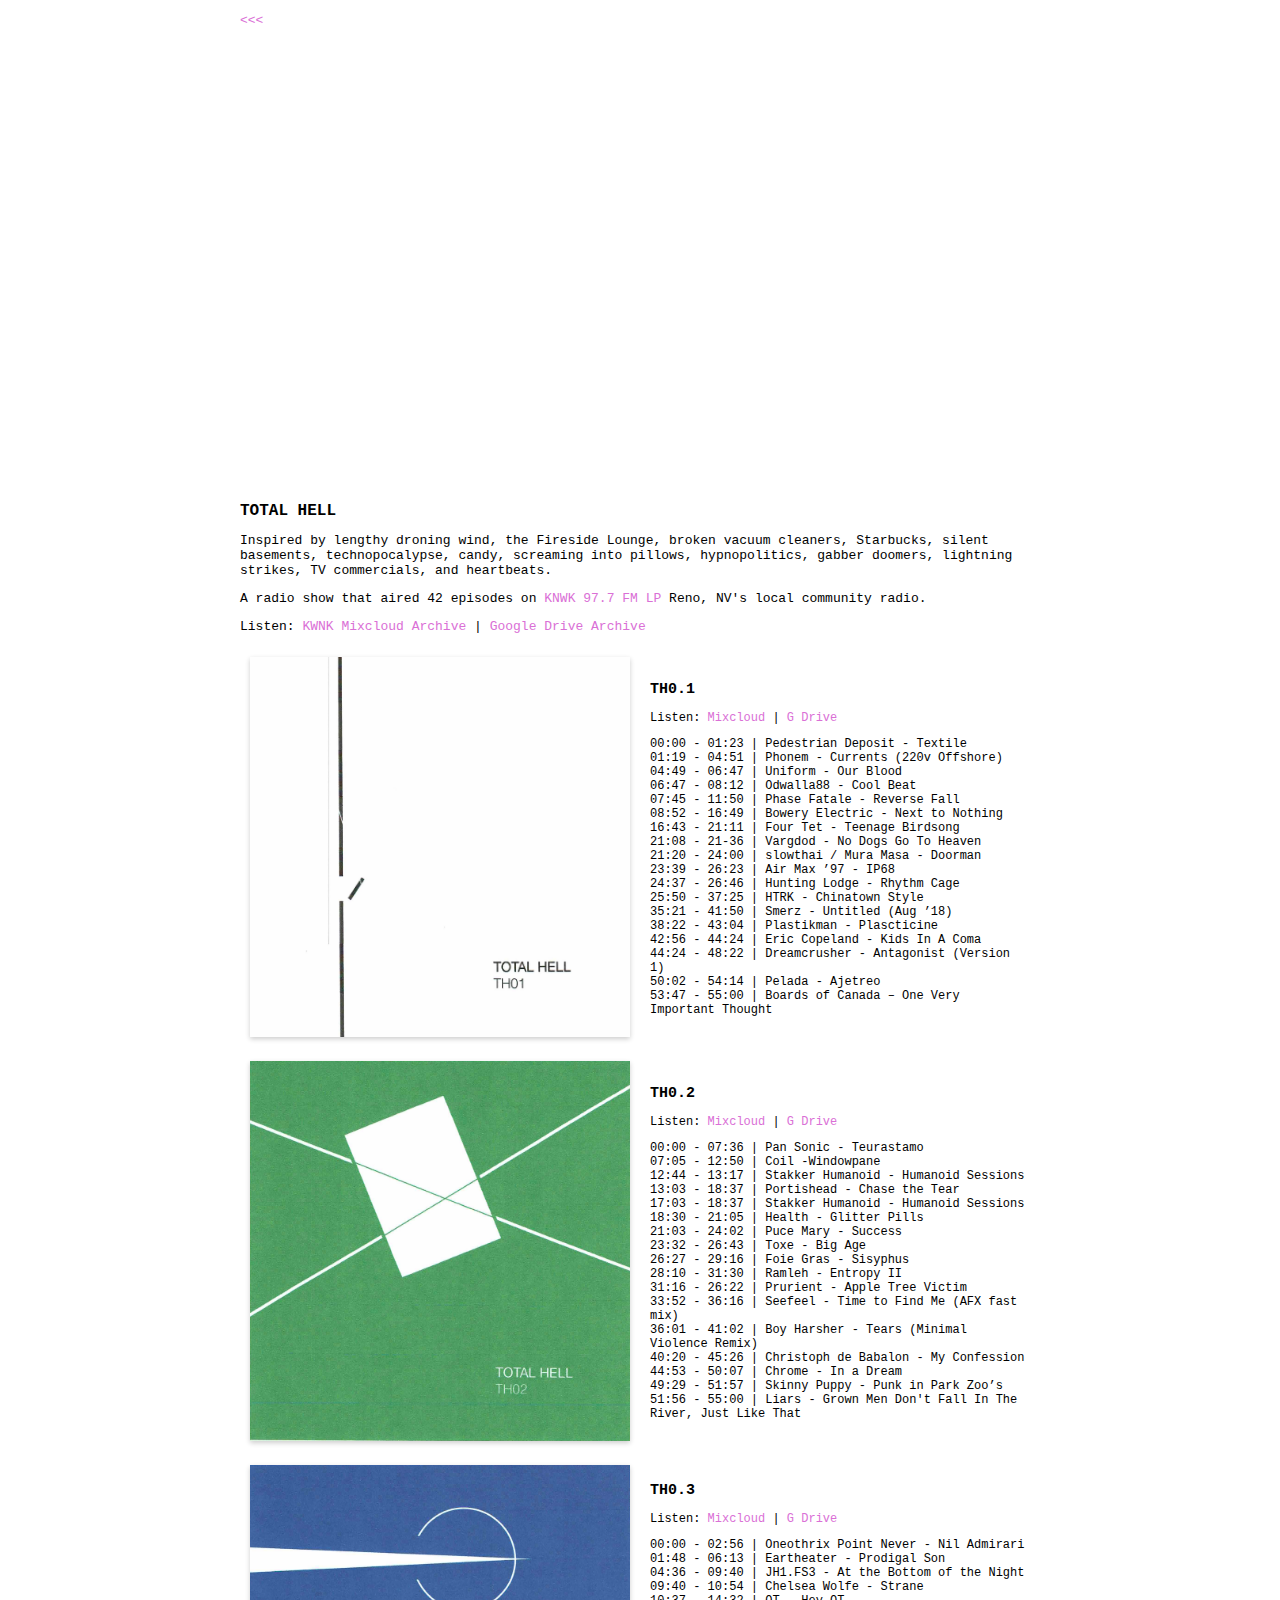
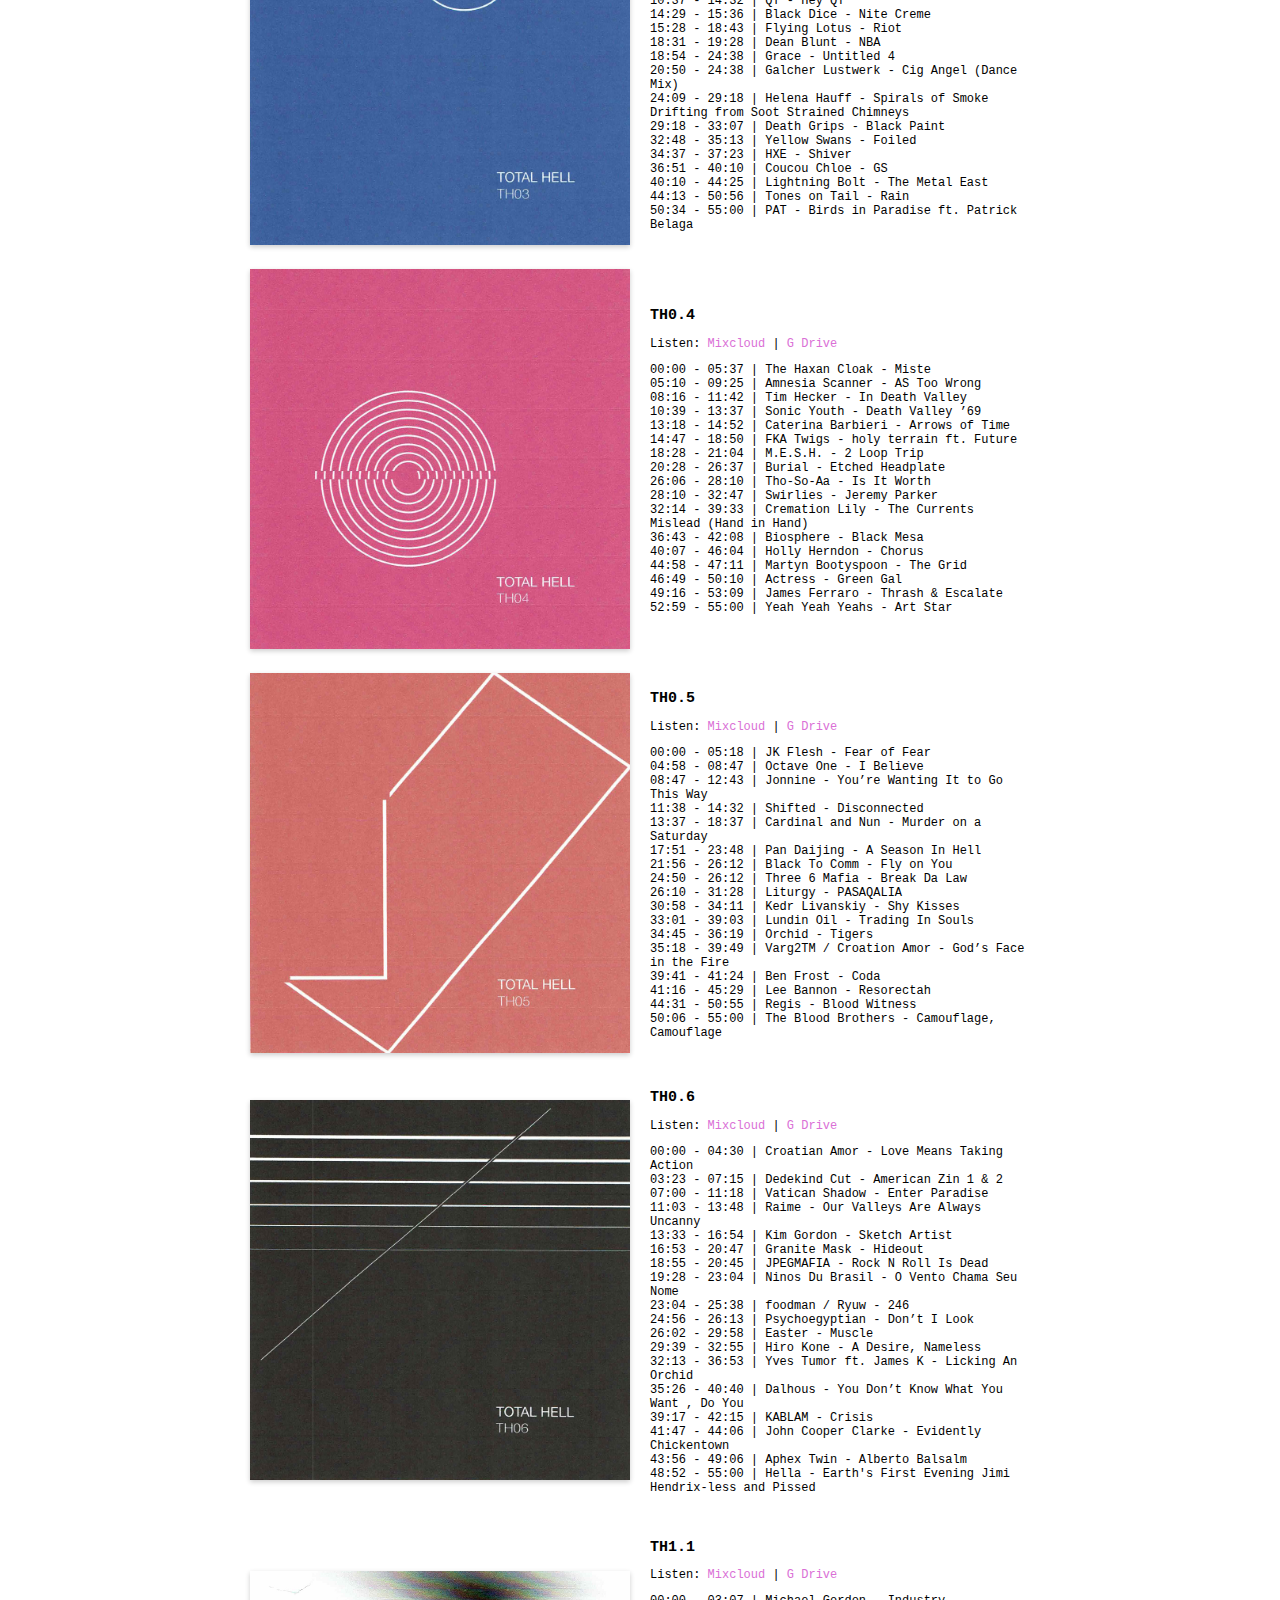
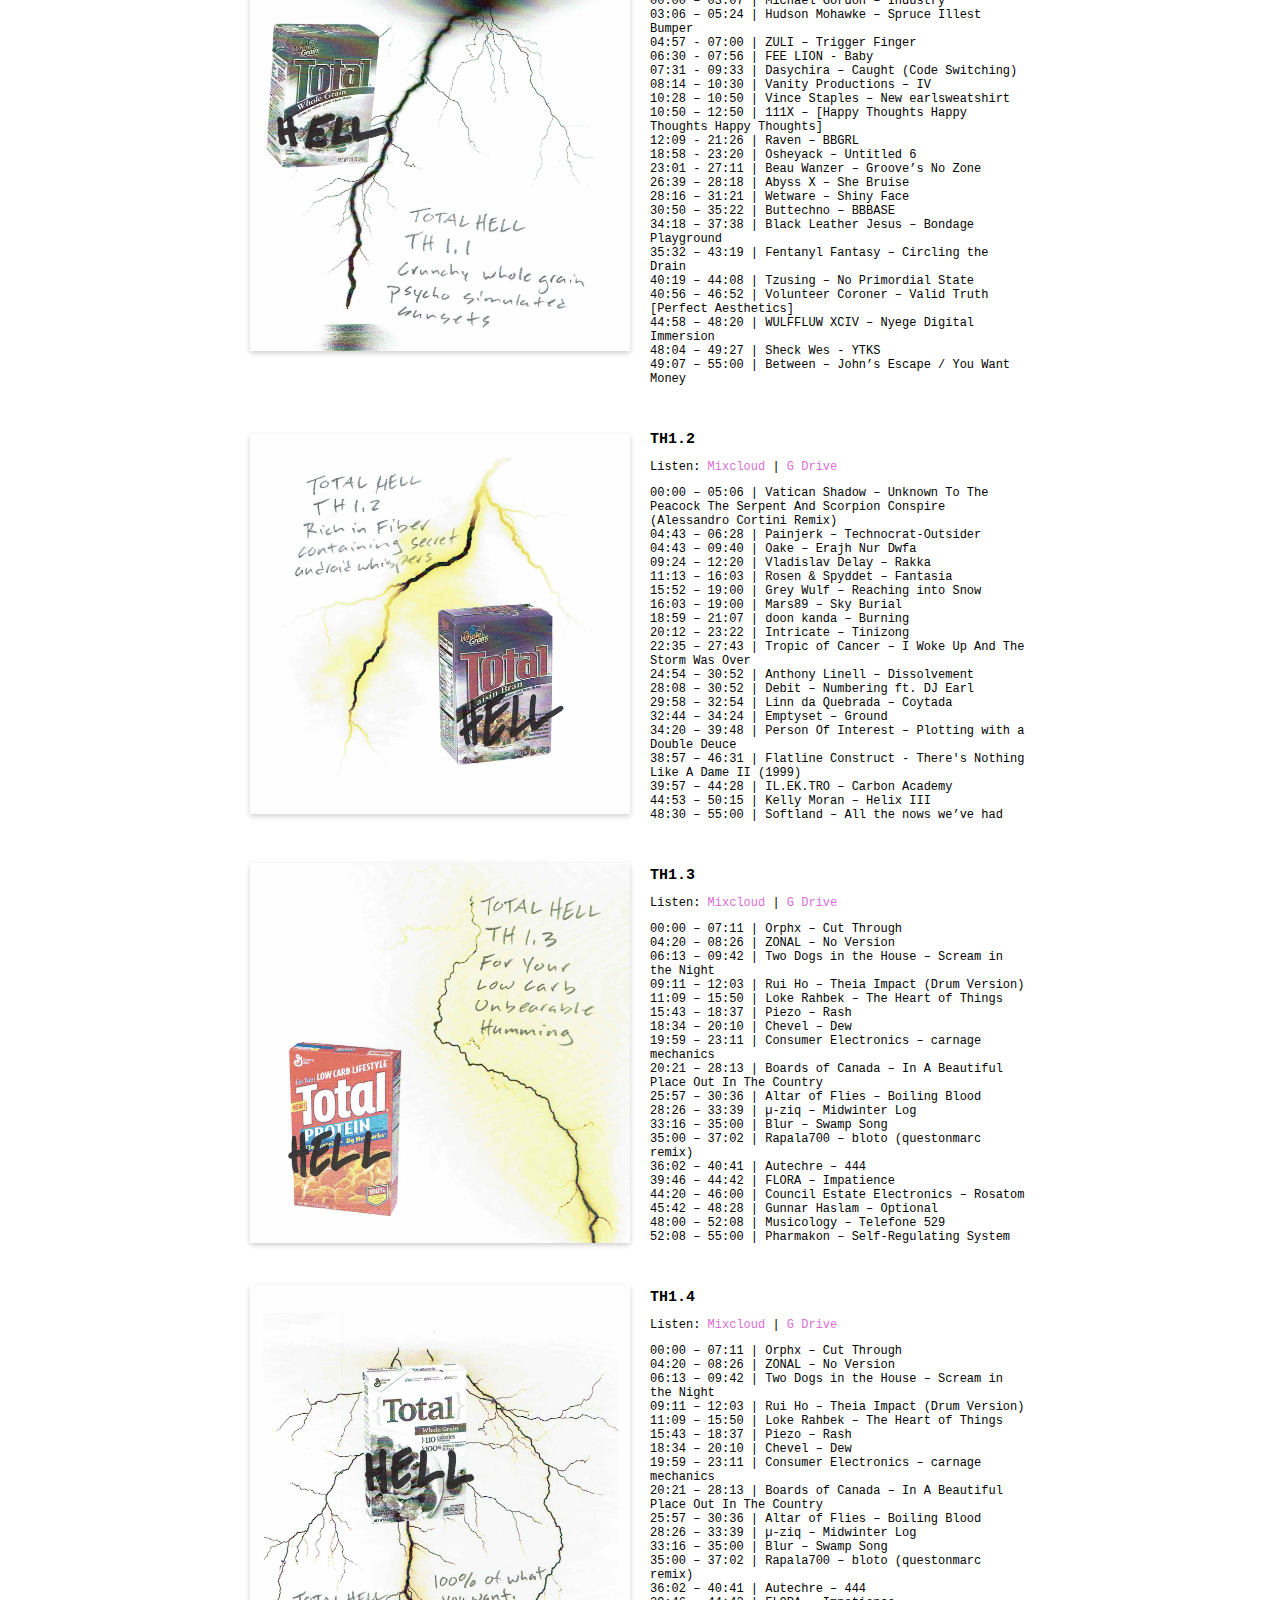
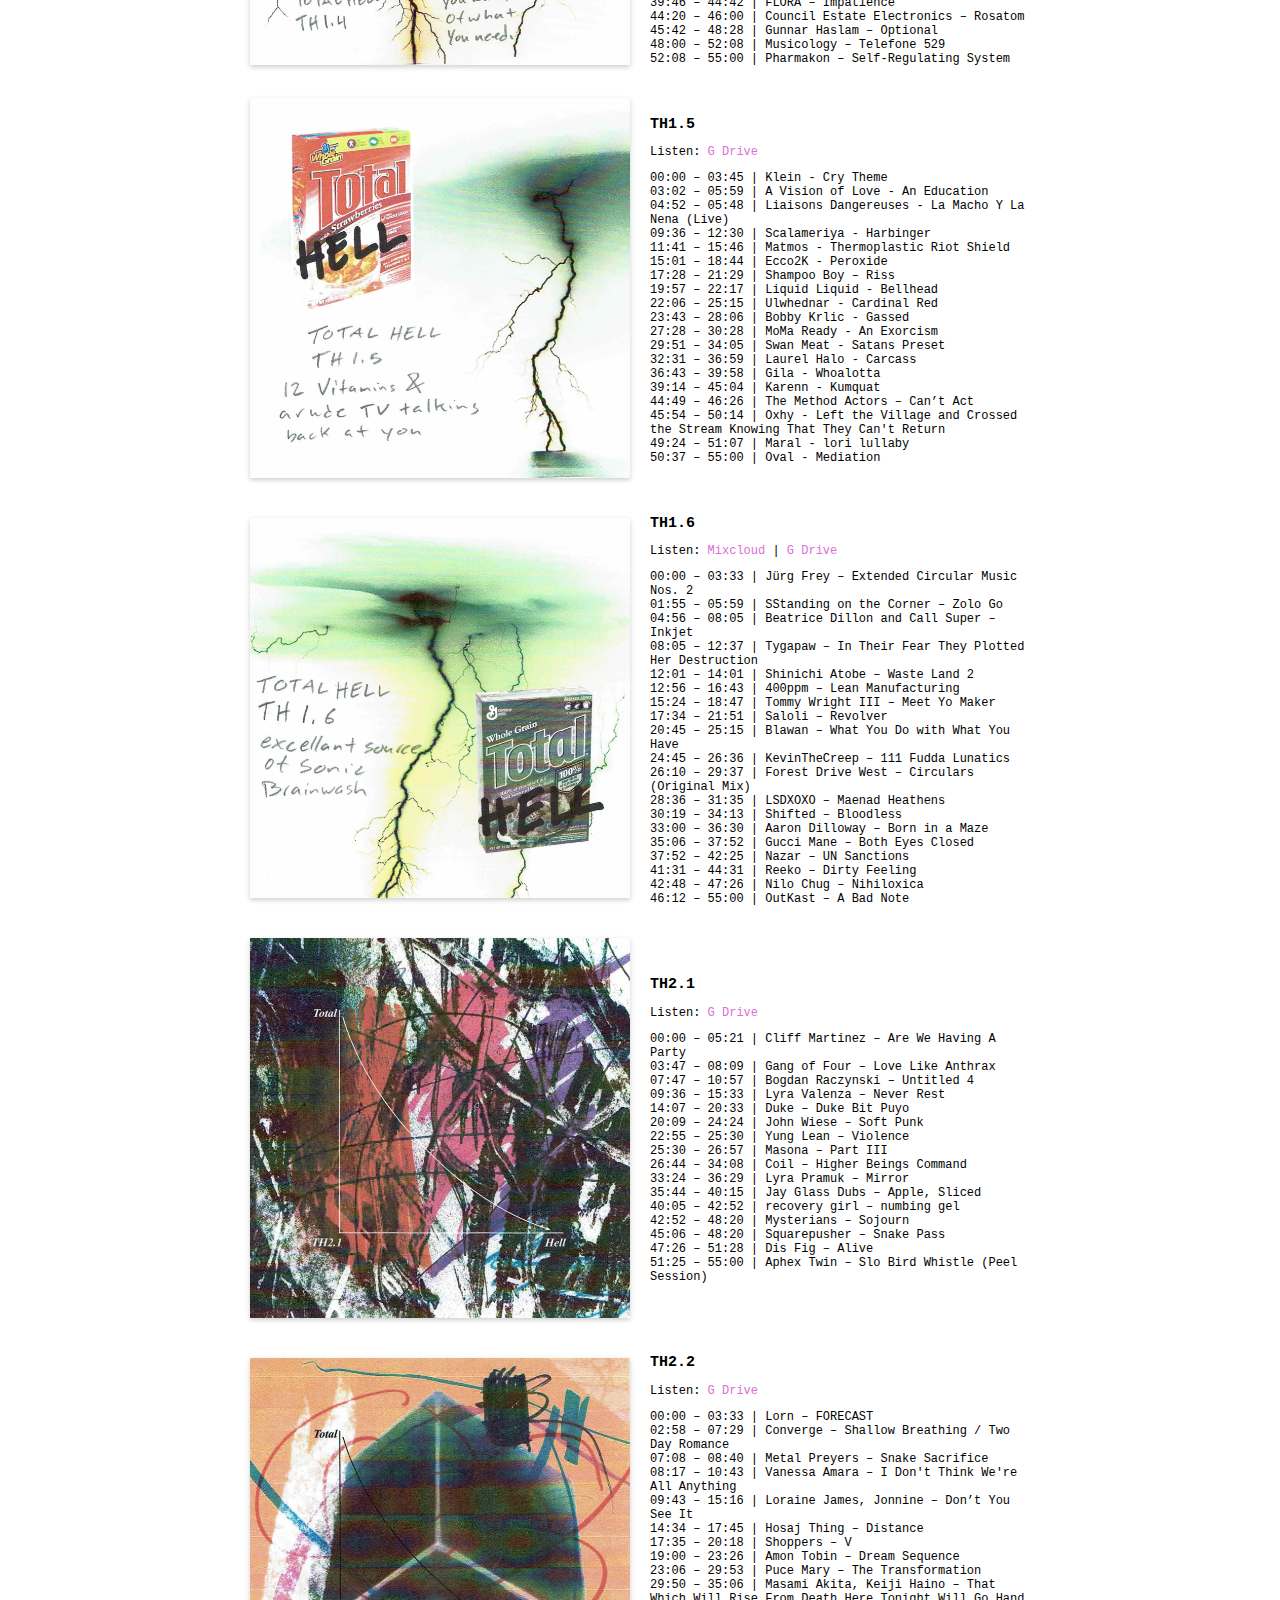
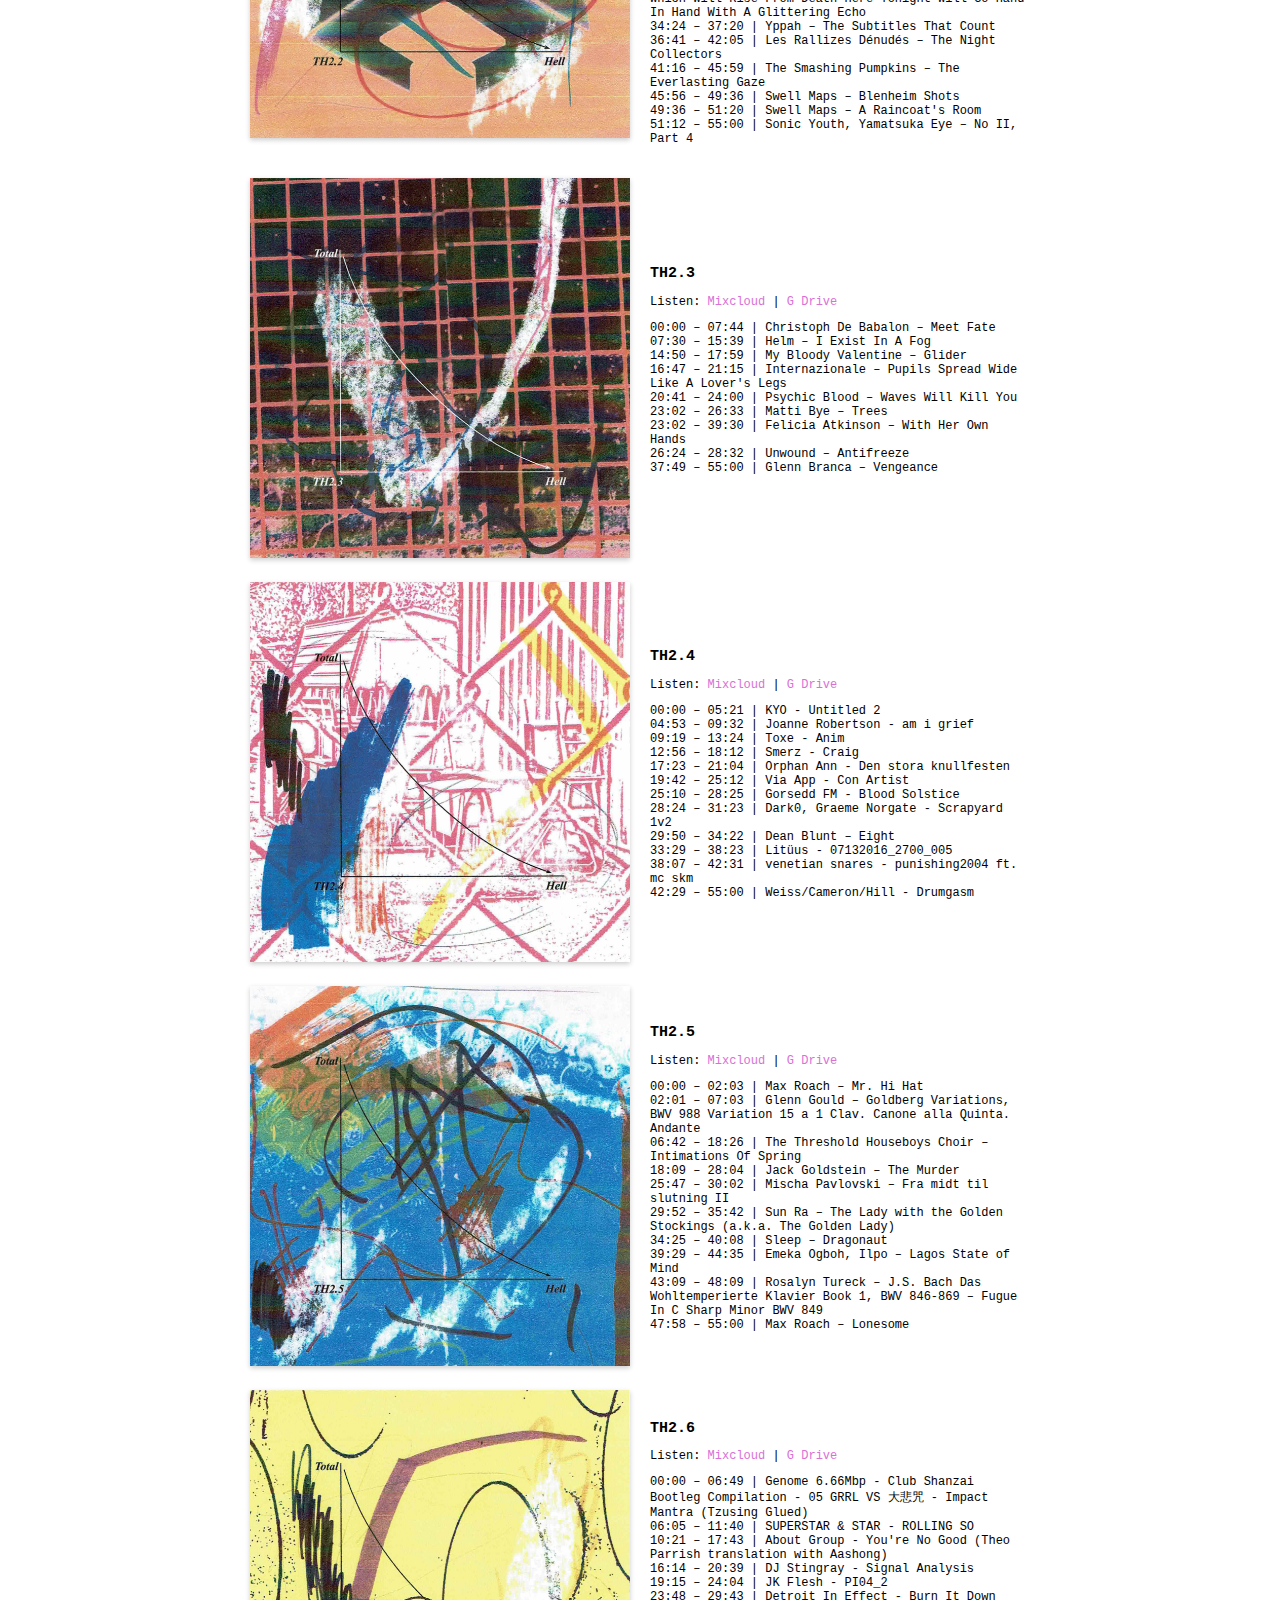
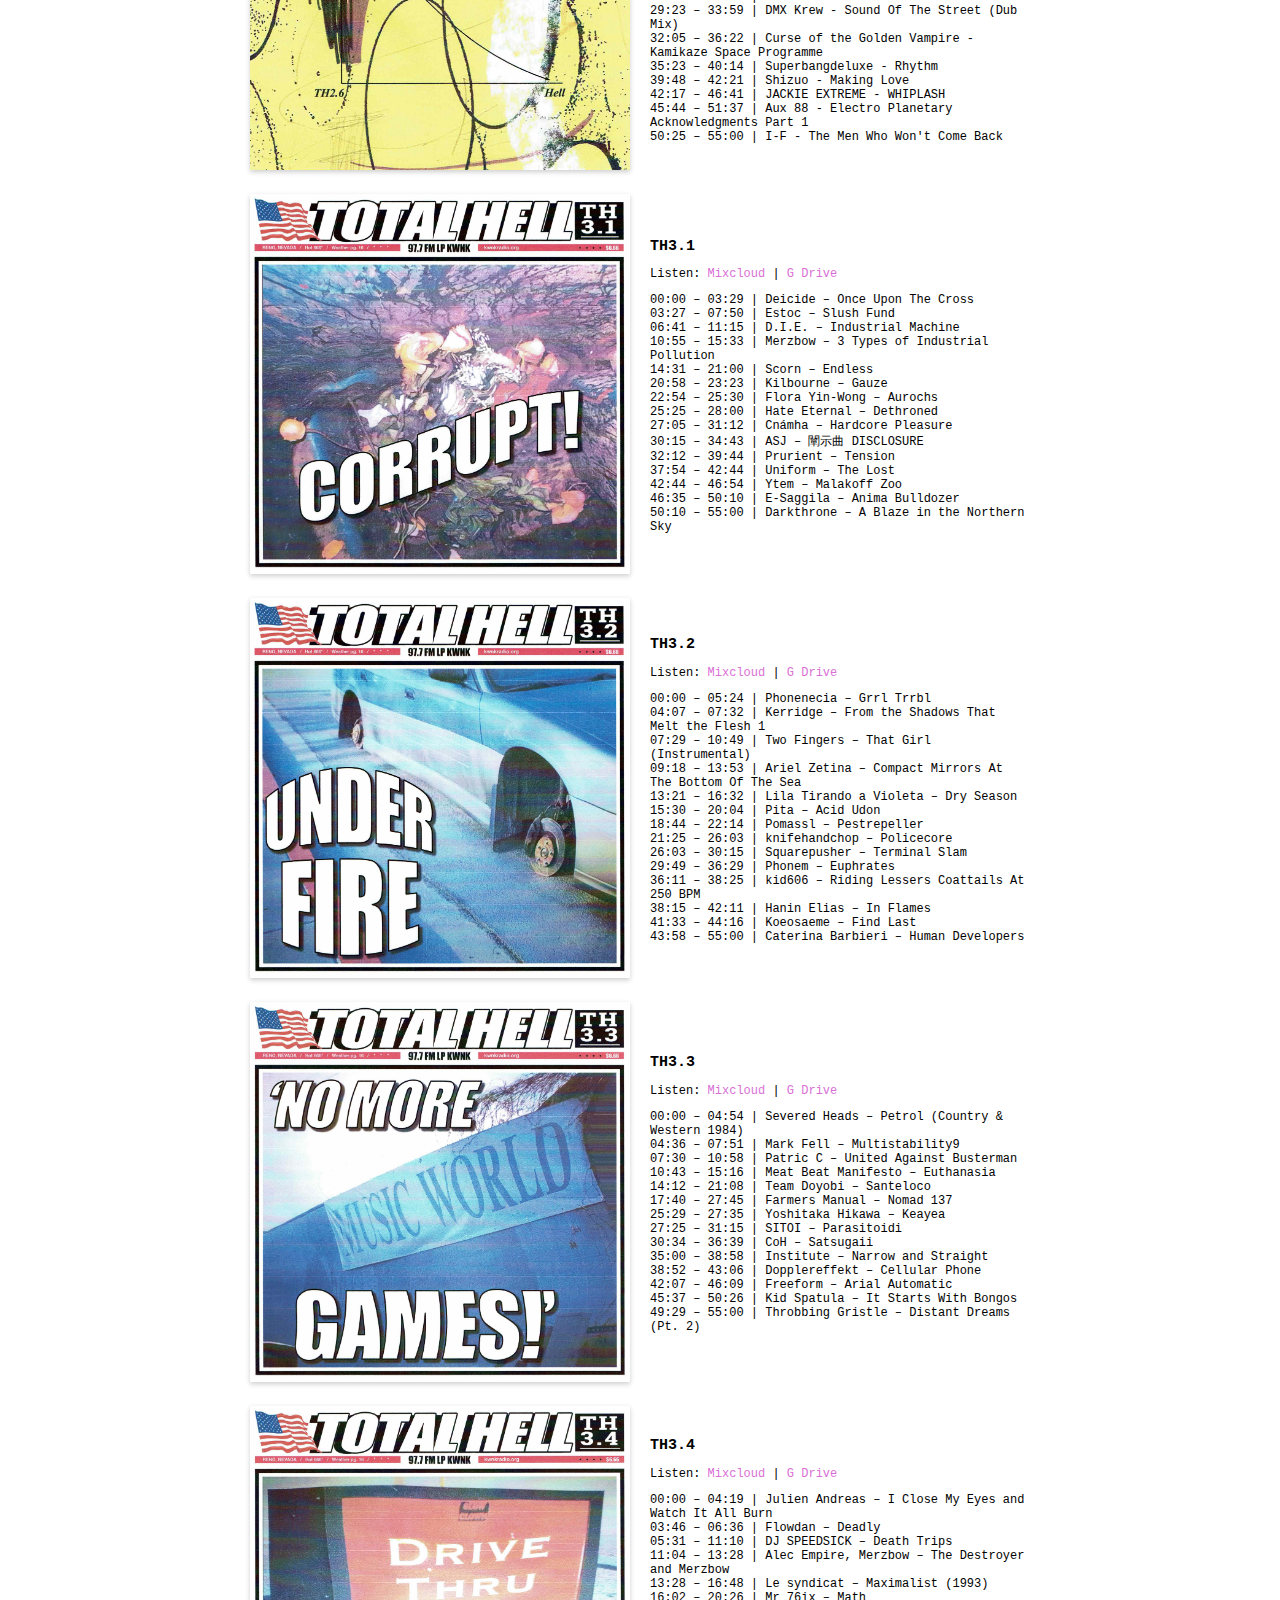
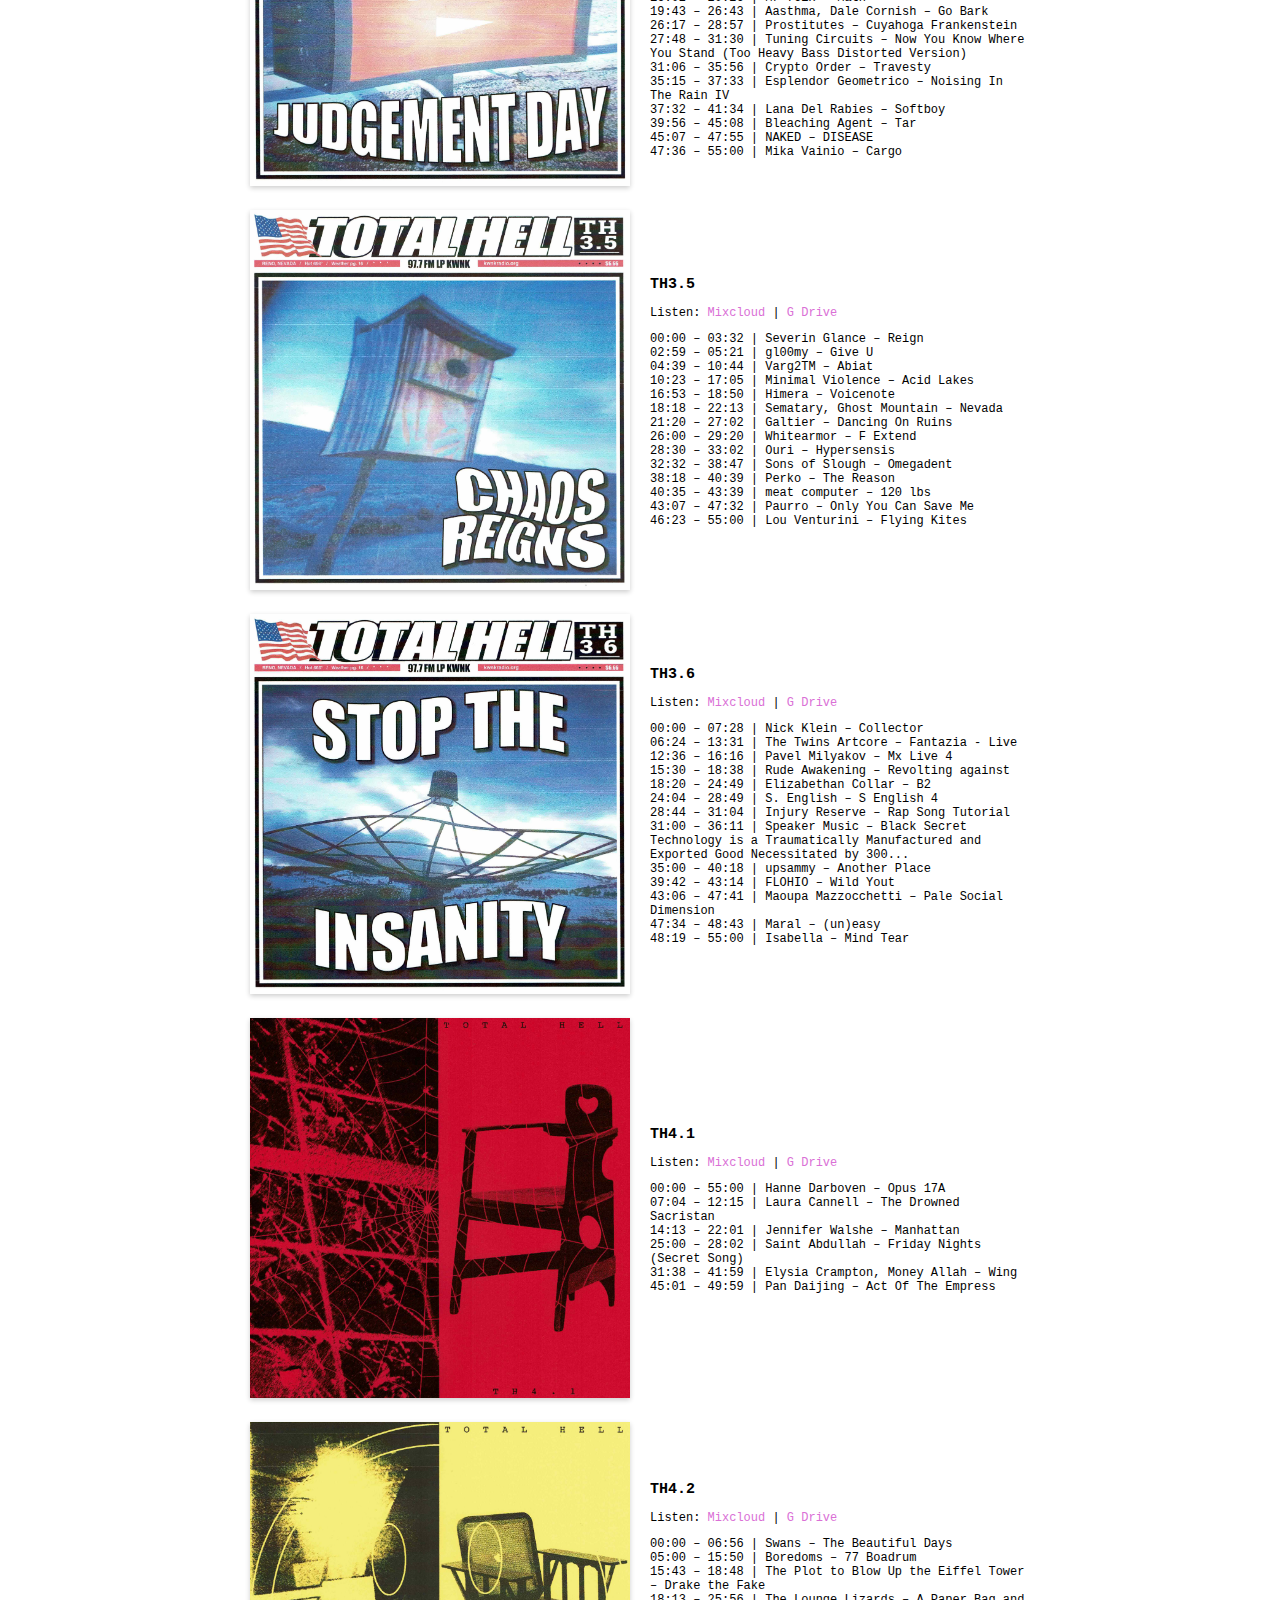
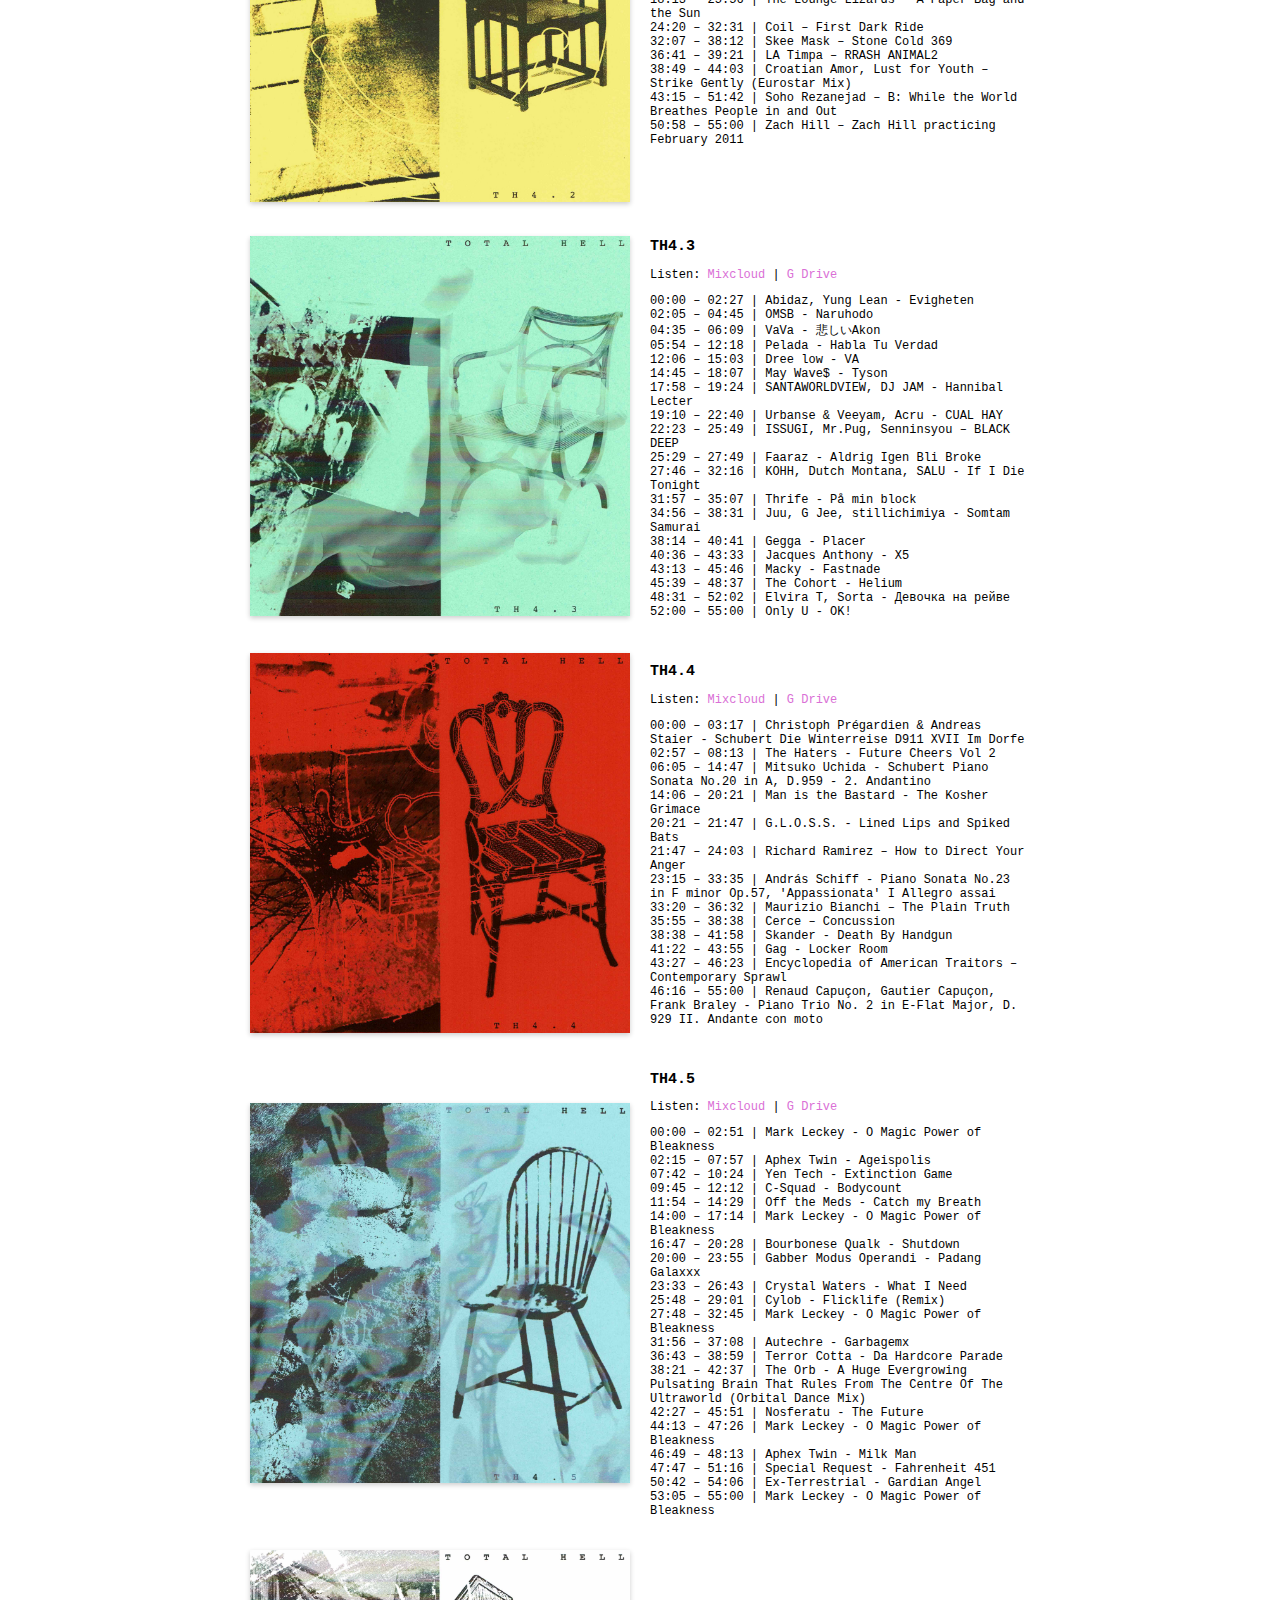
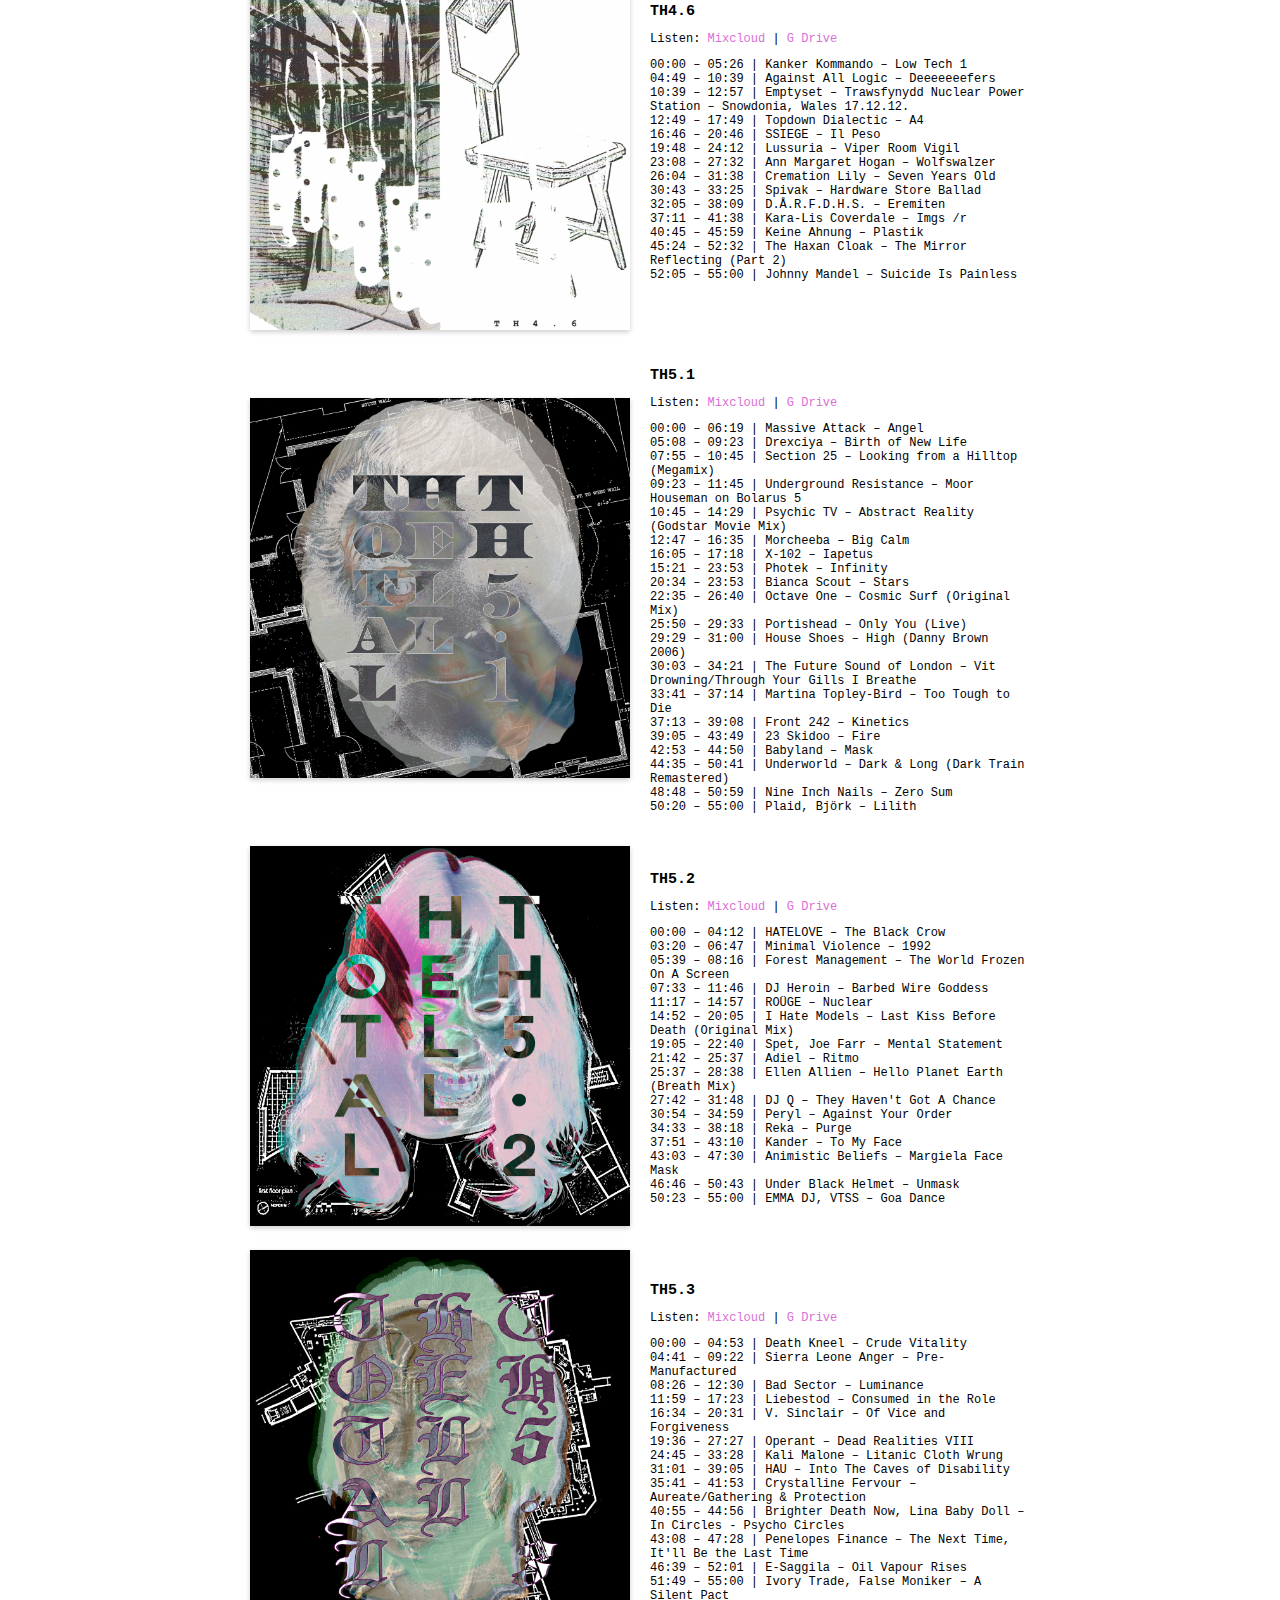
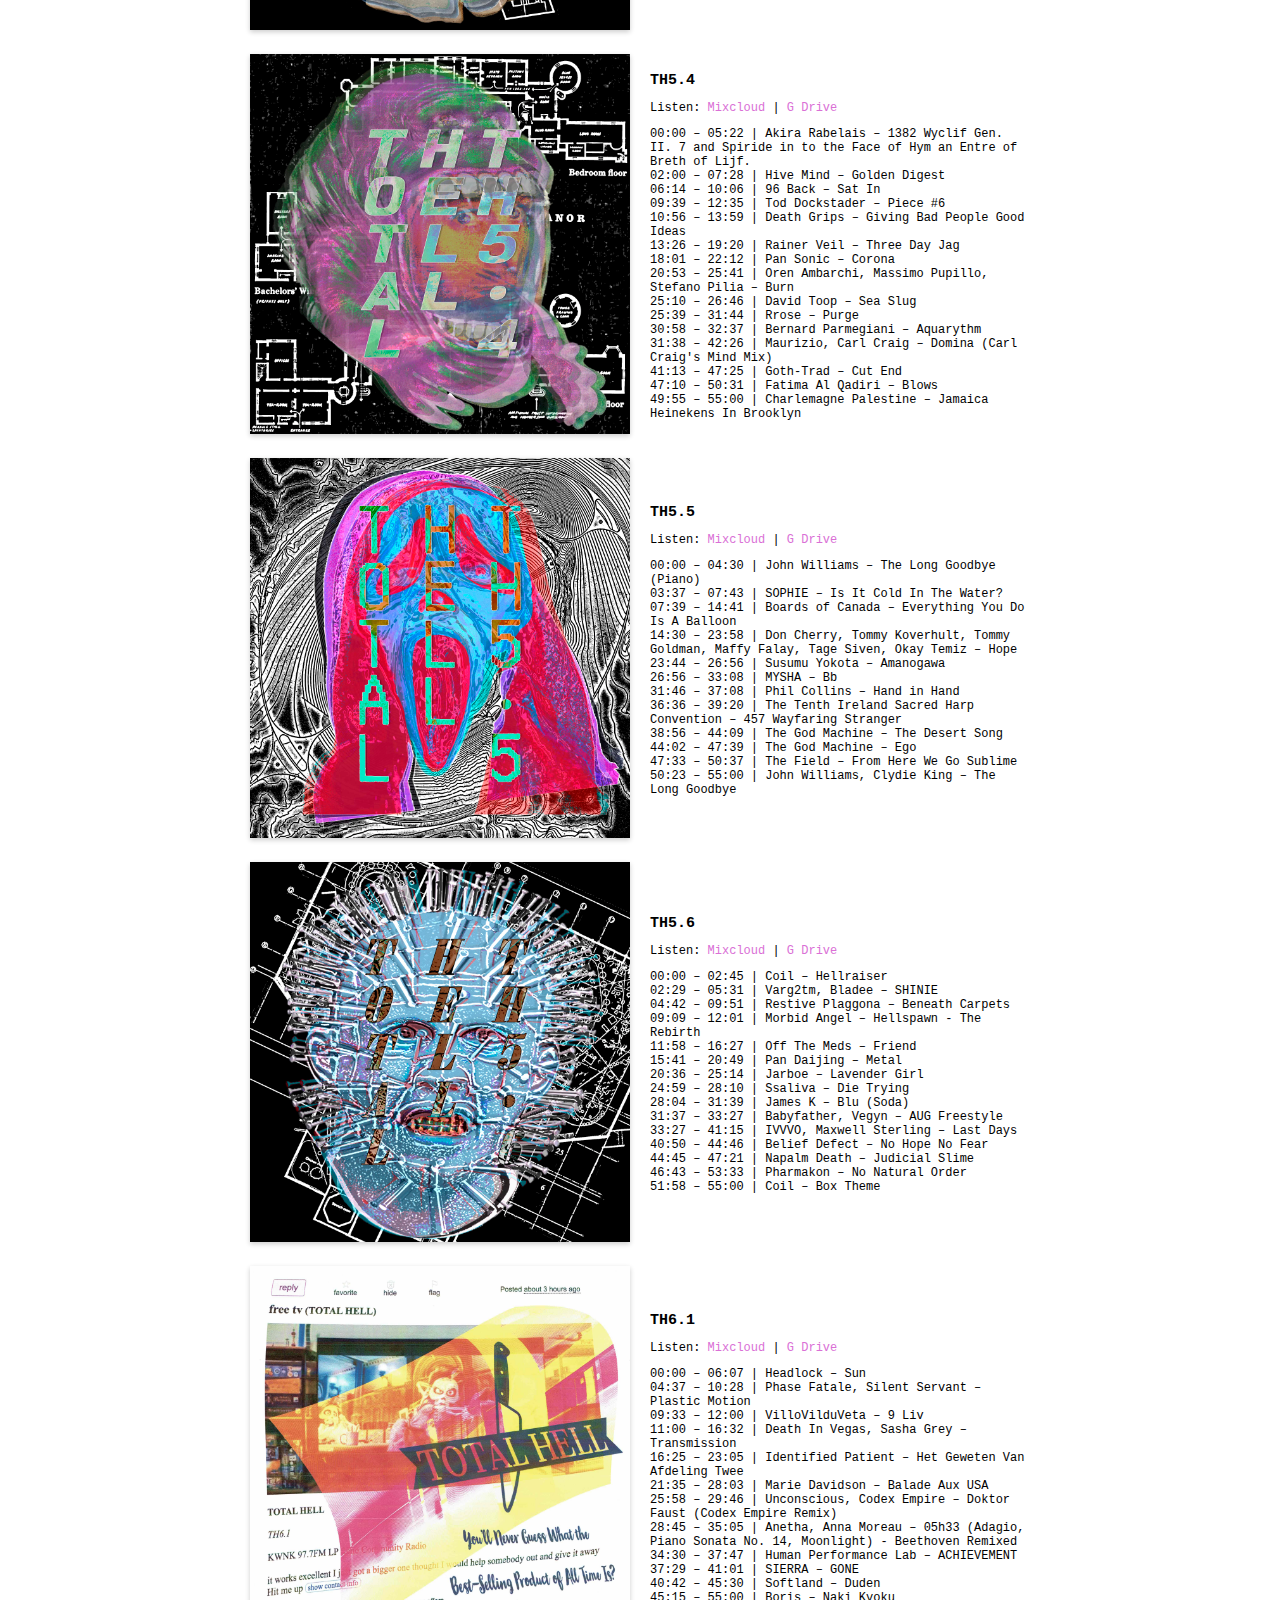
<file: totalhell.html>
<!DOCTYPE html>
<html lang="en">
    
<head>
        <meta charset="UTF-8">
        <meta http-equiv="X-UA-Compatible" content="ie=edge">
        <meta name="viewport" content="width=device-width, initial-scale=1.0">
        <title>TOTAL HELL</title>
        <link rel="shortcut icon" href="img/TOTAL HELL - TH0_4 Cover.jpg">
        <link rel="stylesheet" href="totalhell.css">
</head>
    
<body>
<p><a href="index"><<<</a></p>
<div class='embed-container'><iframe src='https://www.youtube.com/embed//c3cDi2sb10c' 
frameborder="0" allow="accelerometer; autoplay; clipboard-write; encrypted-media; gyroscope; 
picture-in-picture" allowfullscreen></iframe></div>
<h1>TOTAL HELL</h1>
<p>Inspired by lengthy droning wind, the Fireside Lounge, broken vacuum cleaners, Starbucks, 
silent basements, technopocalypse, candy, screaming into pillows, hypnopolitics, gabber doomers, 
lightning strikes, TV commercials, and heartbeats.</p>
<p>A radio show that aired 42 episodes on <a href="https://kwnkradio.org/" target=" _blank">KNWK 97.7 FM LP</a> Reno, NV's local community radio.</p>
<p>Listen: <a href="https://www.mixcloud.com/KWNK/playlists/total-hell/" target=" _blank">KWNK Mixcloud Archive</a>
| <a href="https://drive.google.com/drive/folders/1nUrE5p-I7iwW91eT_dz-L9BOnZGeXRtl?usp=sharing" target=" _blank">Google Drive Archive</a></p>
<!--TH0.1-->
<div class="row">
    <div class="column">
        <img src="img/TOTAL HELL - TH0_1 Cover.jpg">
    </div>
    <div class="column">
        <h2>TH0.1</h2>
        <p>Listen: <a href="https://www.mixcloud.com/KWNK/total-hell-with-henry-ep1/" target=" _blank">Mixcloud</a>
            | <a href="https://drive.google.com/file/d/1k-5LjIi_FQXgkGCmLHdDPsp-hH4vhR7W/view?usp=sharing" target=" _blank">G Drive</a></p>
        <p>
            00:00 - 01:23 | Pedestrian Deposit - Textile<br>
            01:19 - 04:51 | Phonem - Currents (220v Offshore)<br>
            04:49 - 06:47 | Uniform - Our Blood<br>
            06:47 - 08:12 | Odwalla88 - Cool Beat<br>
            07:45 - 11:50 | Phase Fatale - Reverse Fall<br>
            08:52 - 16:49 | Bowery Electric - Next to Nothing<br>
            16:43 - 21:11 | Four Tet - Teenage Birdsong<br>
            21:08 - 21-36 | Vargdod - No Dogs Go To Heaven<br>
            21:20 - 24:00 | slowthai / Mura Masa - Doorman<br>
            23:39 - 26:23 | Air Max ’97 - IP68<br>
            24:37 - 26:46 | Hunting Lodge - Rhythm Cage<br>
            25:50 - 37:25 | HTRK - Chinatown Style<br>
            35:21 - 41:50 | Smerz - Untitled (Aug ’18)<br>
            38:22 - 43:04 | Plastikman - Plascticine<br>
            42:56 - 44:24 | Eric Copeland - Kids In A Coma<br>
            44:24 - 48:22 | Dreamcrusher - Antagonist (Version 1)<br>
            50:02 - 54:14 | Pelada - Ajetreo<br>
            53:47 - 55:00 | Boards of Canada – One Very Important Thought
        </p>
    </div>
</div>
<!--TH0.2-->
<div class="row">
    <div class="column">
        <img src="img/TOTAL HELL - TH0_2 Cover.jpg">
    </div>
    <div class="column">
        <h2>TH0.2</h2>
        <p>Listen: <a href="https://www.mixcloud.com/KWNK/total-hell-with-henry-ep2/" target=" _blank">Mixcloud</a>
            | <a href="https://drive.google.com/file/d/1L-ve8mtcQYpkPk71EiIIvNHb0fhVdRW9/view?usp=sharing" target=" _blank">G Drive</a></p>
        <p>
            00:00 - 07:36 | Pan Sonic - Teurastamo<br>
            07:05 - 12:50 | Coil -Windowpane<br>
            12:44 - 13:17 | Stakker Humanoid - Humanoid Sessions<br>
            13:03 - 18:37 | Portishead - Chase the Tear<br>
            17:03 - 18:37 | Stakker Humanoid - Humanoid Sessions<br>
            18:30 - 21:05 | Health - Glitter Pills<br>
            21:03 - 24:02 | Puce Mary - Success<br>
            23:32 - 26:43 | Toxe - Big Age<br>
            26:27 - 29:16 | Foie Gras - Sisyphus<br>
            28:10 - 31:30 | Ramleh - Entropy II<br>
            31:16 - 26:22 | Prurient - Apple Tree Victim<br>
            33:52 - 36:16 | Seefeel - Time to Find Me (AFX fast mix)<br>
            36:01 - 41:02 | Boy Harsher - Tears (Minimal Violence Remix)<br>
            40:20 - 45:26 | Christoph de Babalon - My Confession<br>
            44:53 - 50:07 | Chrome - In a Dream<br>
            49:29 - 51:57 | Skinny Puppy - Punk in Park Zoo’s<br>
            51:56 - 55:00 | Liars - Grown Men Don't Fall In The River, Just Like That
        </p>
    </div>
</div>
<!--TH0.3-->
<div class="row">
    <div class="column">
        <img src="img/TOTAL HELL - TH0_3 Cover.jpg">
    </div>
    <div class="column">
        <h2>TH0.3</h2>
        <p>Listen: <a href="https://www.mixcloud.com/KWNK/total-hell-with-henry-ep3/" target=" _blank">Mixcloud</a>
            | <a href="https://drive.google.com/file/d/1dE3h2AQJx1DqHeN1dGV_LlamKyV3guzn/view?usp=sharing" target=" _blank">G Drive</a></p>
        <p>
            00:00 - 02:56 | Oneothrix Point Never - Nil Admirari<br>
            01:48 - 06:13 | Eartheater - Prodigal Son<br>
            04:36 - 09:40 | JH1.FS3 - At the Bottom of the Night<br>
            09:40 - 10:54 | Chelsea Wolfe - Strane<br>
            10:37 - 14:32 | QT - Hey QT<br>
            14:29 - 15:36 | Black Dice - Nite Creme<br>
            15:28 - 18:43 | Flying Lotus - Riot<br>
            18:31 - 19:28 | Dean Blunt - NBA<br>
            18:54 - 24:38 | Grace - Untitled 4<br>
            20:50 - 24:38 | Galcher Lustwerk - Cig Angel (Dance Mix)<br>
            24:09 - 29:18 | Helena Hauff - Spirals of Smoke Drifting from Soot Strained Chimneys<br>
            29:18 - 33:07 | Death Grips - Black Paint<br>
            32:48 - 35:13 | Yellow Swans - Foiled<br>
            34:37 - 37:23 | HXE - Shiver<br>
            36:51 - 40:10 | Coucou Chloe - GS<br>
            40:10 - 44:25 | Lightning Bolt - The Metal East<br>
            44:13 - 50:56 | Tones on Tail - Rain<br>
            50:34 - 55:00 | PAT - Birds in Paradise ft. Patrick Belaga
        </p>
    </div>
</div>
<!--TH0.4-->
<div class="row">
    <div class="column">
        <img src="img/TOTAL HELL - TH0_4 Cover.jpg">
    </div>
    <div class="column">
        <h2>TH0.4</h2>
        <p>Listen: <a href="https://www.mixcloud.com/KWNK/total-hell-with-henry-ep4/" target=" _blank">Mixcloud</a>
            | <a href="https://drive.google.com/file/d/101P9Allqy45k5OwPD_RzV1VFI-E6eWlK/view?usp=sharing" target=" _blank">G Drive</a></p>
        <p>
            00:00 - 05:37 | The Haxan Cloak - Miste<br>
            05:10 - 09:25 | Amnesia Scanner - AS Too Wrong<br>
            08:16 - 11:42 | Tim Hecker - In Death Valley<br>
            10:39 - 13:37 | Sonic Youth - Death Valley ’69<br>
            13:18 - 14:52 | Caterina Barbieri - Arrows of Time<br>
            14:47 - 18:50 | FKA Twigs - holy terrain ft. Future<br>
            18:28 - 21:04 | M.E.S.H. - 2 Loop Trip<br>
            20:28 - 26:37 | Burial - Etched Headplate<br>
            26:06 - 28:10 | Tho-So-Aa - Is It Worth<br>
            28:10 - 32:47 | Swirlies - Jeremy Parker<br>
            32:14 - 39:33 | Cremation Lily - The Currents Mislead (Hand in Hand)<br>
            36:43 - 42:08 | Biosphere - Black Mesa<br>
            40:07 - 46:04 | Holly Herndon - Chorus<br>
            44:58 - 47:11 | Martyn Bootyspoon - The Grid<br>
            46:49 - 50:10 | Actress - Green Gal<br>
            49:16 - 53:09 | James Ferraro - Thrash & Escalate<br>
            52:59 - 55:00 | Yeah Yeah Yeahs - Art Star
        </p>
    </div>
</div>
<!--TH0.5-->
<div class="row">
    <div class="column">
        <img src="img/TOTAL HELL - TH0_5 Cover.jpg">
    </div>
    <div class="column">
        <h2>TH0.5</h2>
        <p>Listen: <a href="https://www.mixcloud.com/KWNK/total-hell-with-henry-ep5/" target=" _blank">Mixcloud</a>
            | <a href="https://drive.google.com/file/d/1OwUp6_zNy0SPbHQBXlk-sSBO4yvA8UiI/view?usp=sharing" target=" _blank">G Drive</a></p>
        <p>
            00:00 - 05:18 | JK Flesh - Fear of Fear<br>
            04:58 - 08:47 | Octave One - I Believe<br>
            08:47 - 12:43 | Jonnine - You’re Wanting It to Go This Way<br>
            11:38 - 14:32 | Shifted - Disconnected<br>
            13:37 - 18:37 | Cardinal and Nun - Murder on a Saturday<br>
            17:51 - 23:48 | Pan Daijing - A Season In Hell<br>
            21:56 - 26:12 | Black To Comm - Fly on You<br>
            24:50 - 26:12 | Three 6 Mafia - Break Da Law<br>
            26:10 - 31:28 | Liturgy - PASAQALIA<br>
            30:58 - 34:11 | Kedr Livanskiy - Shy Kisses<br>
            33:01 - 39:03 | Lundin Oil - Trading In Souls<br>
            34:45 - 36:19 | Orchid - Tigers<br>
            35:18 - 39:49 | Varg2TM / Croation Amor - God’s Face in the Fire<br>
            39:41 - 41:24 | Ben Frost - Coda<br>
            41:16 - 45:29 | Lee Bannon - Resorectah<br>
            44:31 - 50:55 | Regis - Blood Witness<br>
            50:06 - 55:00 | The Blood Brothers - Camouflage, Camouflage
        </p>
    </div>
</div>
<!--TH0.6-->
<div class="row">
    <div class="column">
        <img src="img/TOTAL HELL - TH0_6 Cover.jpg">
    </div>
    <div class="column">
        <h2>TH0.6</h2>
        <p>Listen: <a href="https://www.mixcloud.com/KWNK/total-hell-with-henry-ep6/" target=" _blank">Mixcloud</a>
            | <a href="https://drive.google.com/file/d/1qhgBpYrtHG9Y0tuzRiVmYrmw2L01mM_J/view?usp=sharing" target=" _blank">G Drive</a></p>
        <p>
            00:00 - 04:30 | Croatian Amor - Love Means Taking Action<br>
            03:23 - 07:15 | Dedekind Cut - American Zin 1 & 2<br>
            07:00 - 11:18 | Vatican Shadow - Enter Paradise<br>
            11:03 - 13:48 | Raime - Our Valleys Are Always Uncanny<br>
            13:33 - 16:54 | Kim Gordon - Sketch Artist<br>
            16:53 - 20:47 | Granite Mask - Hideout<br>
            18:55 - 20:45 | JPEGMAFIA - Rock N Roll Is Dead<br>
            19:28 - 23:04 | Ninos Du Brasil - O Vento Chama Seu Nome<br>
            23:04 - 25:38 | foodman / Ryuw - 246<br>
            24:56 - 26:13 | Psychoegyptian - Don’t I Look<br>
            26:02 - 29:58 | Easter - Muscle<br>
            29:39 - 32:55 | Hiro Kone - A Desire, Nameless<br>
            32:13 - 36:53 | Yves Tumor ft. James K - Licking An Orchid<br>
            35:26 - 40:40 | Dalhous - You Don’t Know What You Want , Do You<br>
            39:17 - 42:15 | KABLAM - Crisis<br>
            41:47 - 44:06 | John Cooper Clarke - Evidently Chickentown<br>
            43:56 - 49:06 | Aphex Twin - Alberto Balsalm<br>
            48:52 - 55:00 | Hella - Earth's First Evening Jimi Hendrix-less and Pissed
        </p>
    </div>
</div>
<!--TH1.1-->
<div class="row">
    <div class="column">
        <img src="img/TOTAL HELL - TH1_1 Cover.jpg">
    </div>
    <div class="column">
        <h2>TH1.1</h2>
        <p>Listen: <a href="https://www.mixcloud.com/KWNK/total-hell-with-henry-ep7/" target=" _blank">Mixcloud</a>
            | <a href="https://drive.google.com/file/d/1-H57G-XzttIUM1I62EvKgbeDcbq_DMXm/view?usp=sharing" target=" _blank">G Drive</a></p>
        <p>
            00:00 – 03:07 | Michael Gordon – Industry<br>
            03:06 – 05:24 | Hudson Mohawke – Spruce Illest Bumper<br>
            04:57 - 07:00 | ZULI – Trigger Finger<br>
            06:30 - 07:56 | FEE LION - Baby<br>
            07:31 - 09:33 | Dasychira – Caught (Code Switching)<br>
            08:14 – 10:30 | Vanity Productions – IV<br>
            10:28 – 10:50 | Vince Staples – New earlsweatshirt<br>
            10:50 – 12:50 | 111X – [Happy Thoughts Happy Thoughts Happy Thoughts]<br>
            12:09 - 21:26 | Raven – BBGRL<br>
            18:58 - 23:20 | Osheyack – Untitled 6<br>
            23:01 - 27:11 | Beau Wanzer – Groove’s No Zone<br>
            26:39 – 28:18 | Abyss X – She Bruise<br>
            28:16 – 31:21 | Wetware – Shiny Face<br>
            30:50 – 35:22 | Buttechno – BBBASE<br>
            34:18 – 37:38 | Black Leather Jesus – Bondage Playground<br>
            35:32 – 43:19 | Fentanyl Fantasy – Circling the Drain<br>
            40:19 – 44:08 | Tzusing – No Primordial State<br>
            40:56 – 46:52 | Volunteer Coroner – Valid Truth [Perfect Aesthetics]<br>
            44:58 – 48:20 | WULFFLUW XCIV – Nyege Digital Immersion<br>
            48:04 – 49:27 | Sheck Wes - YTKS<br>
            49:07 – 55:00 | Between – John’s Escape / You Want Money
        </p>
    </div>
</div>
<!--TH1.2-->
<div class="row">
    <div class="column">
        <img src="img/TOTAL HELL - TH1_2 Cover.jpg">
    </div>
    <div class="column">
        <h2>TH1.2</h2>
        <p>Listen: <a href="https://www.mixcloud.com/KWNK/total-hell-with-henry-ep8/" target=" _blank">Mixcloud</a>
            | <a href="https://drive.google.com/file/d/1b4NfOY4FIFuFME3GZ1VNo501-Qq-AdHf/view?usp=sharing" target=" _blank">G Drive</a></p>
        <p>
            00:00 – 05:06 | Vatican Shadow – Unknown To The Peacock The Serpent And Scorpion Conspire (Alessandro Cortini Remix)<br>
            04:43 – 06:28 | Painjerk – Technocrat-Outsider<br>
            04:43 – 09:40 | Oake – Erajh Nur Dwfa<br>
            09:24 – 12:20 | Vladislav Delay – Rakka<br>
            11:13 – 16:03 | Rosen & Spyddet – Fantasia<br>
            15:52 – 19:00 | Grey Wulf – Reaching into Snow<br>
            16:03 – 19:00 | Mars89 – Sky Burial<br>
            18:59 – 21:07 | doon kanda – Burning<br>
            20:12 – 23:22 | Intricate – Tinizong<br>
            22:35 – 27:43 | Tropic of Cancer – I  Woke Up And The Storm Was Over<br>
            24:54 – 30:52 | Anthony Linell – Dissolvement<br>
            28:08 – 30:52 | Debit – Numbering ft. DJ Earl<br>
            29:58 – 32:54 | Linn da Quebrada – Coytada<br>
            32:44 – 34:24 | Emptyset – Ground<br>
            34:20 – 39:48 | Person Of Interest – Plotting with a Double Deuce<br>
            38:57 – 46:31 | Flatline Construct - There's Nothing Like A Dame II (1999)<br>
            39:57 – 44:28 | IL.EK.TRO – Carbon Academy<br>
            44:53 – 50:15 | Kelly Moran – Helix III<br>
            48:30 – 55:00 | Softland – All the nows we’ve had
        </p>
    </div>
</div>
<!--TH1.3-->
<div class="row">
    <div class="column">
        <img src="img/TOTAL HELL - TH1_3 Cover.jpg">
    </div>
    <div class="column">
        <h2>TH1.3</h2>
        <p>Listen: <a href="https://www.mixcloud.com/KWNK/total-hell-with-henry-ep9/" target=" _blank">Mixcloud</a>
            | <a href="https://drive.google.com/file/d/13jOq9-L8SrNlTtjTG-u0lYRuaH2qb43B/view?usp=sharing" target=" _blank">G Drive</a></p>
        <p>
            00:00 – 07:11 | Orphx – Cut Through<br>
            04:20 – 08:26 | ZONAL – No Version<br>
            06:13 – 09:42 | Two Dogs in the House – Scream in the Night<br>
            09:11 – 12:03 | Rui Ho – Theia Impact (Drum Version)<br>
            11:09 – 15:50 | Loke Rahbek – The Heart of Things<br>
            15:43 – 18:37 | Piezo – Rash<br>
            18:34 – 20:10 | Chevel – Dew<br>
            19:59 – 23:11 | Consumer Electronics – carnage mechanics<br>
            20:21 – 28:13 | Boards of Canada – In A Beautiful Place Out In The Country<br>
            25:57 – 30:36 | Altar of Flies – Boiling Blood<br>
            28:26 – 33:39 | µ-ziq – Midwinter Log<br>
            33:16 – 35:00 | Blur – Swamp Song<br>
            35:00 – 37:02 | Rapala700 – bloto (questonmarc remix)<br>
            36:02 – 40:41 | Autechre – 444<br>
            39:46 – 44:42 | FLORA – Impatience<br> 
            44:20 – 46:00 | Council Estate Electronics – Rosatom<br>
            45:42 – 48:28 | Gunnar Haslam – Optional<br>
            48:00 – 52:08 | Musicology – Telefone 529<br>
            52:08 – 55:00 | Pharmakon – Self-Regulating System
        </p>
    </div>
</div>
<!--TH1.4-->
<div class="row">
    <div class="column">
        <img src="img/TOTAL HELL - TH1_4 Cover.jpg">
    </div>
    <div class="column">
        <h2>TH1.4</h2>
        <p>Listen: <a href="https://www.mixcloud.com/KWNK/total-hell-with-henry-ep10/" target=" _blank">Mixcloud</a>
            | <a href="https://drive.google.com/file/d/1AtiTKnv50F3hU7X62NkX2OU1--J2elEo/view?usp=sharing" target=" _blank">G Drive</a></p>
        <p>
            00:00 – 07:11 | Orphx – Cut Through<br>
            04:20 – 08:26 | ZONAL – No Version<br>
            06:13 – 09:42 | Two Dogs in the House – Scream in the Night<br>
            09:11 – 12:03 | Rui Ho – Theia Impact (Drum Version)<br>
            11:09 – 15:50 | Loke Rahbek – The Heart of Things<br>
            15:43 – 18:37 | Piezo – Rash<br>
            18:34 – 20:10 | Chevel – Dew<br>
            19:59 – 23:11 | Consumer Electronics – carnage mechanics<br>
            20:21 – 28:13 | Boards of Canada – In A Beautiful Place Out In The Country<br>
            25:57 – 30:36 | Altar of Flies – Boiling Blood<br>
            28:26 – 33:39 | µ-ziq – Midwinter Log<br>
            33:16 – 35:00 | Blur – Swamp Song<br>
            35:00 – 37:02 | Rapala700 – bloto (questonmarc remix)<br>
            36:02 – 40:41 | Autechre – 444<br>
            39:46 – 44:42 | FLORA – Impatience<br> 
            44:20 – 46:00 | Council Estate Electronics – Rosatom<br>
            45:42 – 48:28 | Gunnar Haslam – Optional<br>
            48:00 – 52:08 | Musicology – Telefone 529<br>
            52:08 – 55:00 | Pharmakon – Self-Regulating System
        </p>
    </div>
</div>
<!--TH1.5-->
<div class="row">
    <div class="column">
        <img src="img/TOTAL HELL - TH1_5 Cover.jpg">
    </div>
    <div class="column">
        <h2>TH1.5</h2>
        <p>Listen: <a href="https://drive.google.com/file/d/1hupVpkRImRXwIC1zC_jAKuzcl0_iO24H/view?usp=sharing" target=" _blank">G Drive</a></p>
        <p>
            00:00 – 03:45 | Klein - Cry Theme<br>
            03:02 – 05:59 | A Vision of Love - An Education<br>
            04:52 – 05:48 | Liaisons Dangereuses - La Macho Y La Nena (Live)<br>
            09:36 – 12:30 | Scalameriya - Harbinger<br>
            11:41 – 15:46 | Matmos - Thermoplastic Riot Shield<br>
            15:01 – 18:44 | Ecco2K - Peroxide<br>
            17:28 – 21:29 | Shampoo Boy – Riss<br>
            19:57 – 22:17 | Liquid Liquid - Bellhead<br>
            22:06 – 25:15 | Ulwhednar - Cardinal Red<br>
            23:43 – 28:06 | Bobby Krlic - Gassed<br>
            27:28 – 30:28 | MoMa Ready - An Exorcism<br>
            29:51 – 34:05 | Swan Meat - Satans Preset<br>
            32:31 – 36:59 | Laurel Halo - Carcass<br>
            36:43 – 39:58 | Gila - Whoalotta<br>
            39:14 – 45:04 | Karenn - Kumquat<br>
            44:49 – 46:26 | The Method Actors – Can’t Act<br>
            45:54 – 50:14 | Oxhy - Left the Village and Crossed the Stream Knowing That They Can't Return<br>
            49:24 – 51:07 | Maral - lori lullaby<br>
            50:37 – 55:00 | Oval - Mediation
        </p>
    </div>
</div>
<!--TH1.6-->
<div class="row">
    <div class="column">
        <img src="img/TOTAL HELL - TH1_6 Cover.jpg">
    </div>
    <div class="column">
        <h2>TH1.6</h2>
        <p>Listen: <a href="https://www.mixcloud.com/KWNK/total-hell-with-henry-ep12/" target=" _blank">Mixcloud</a>
            | <a href="https://drive.google.com/file/d/13_ZQcDVMrKohEu3yv2Fb2ecY14N4p3u_/view?usp=sharing" target=" _blank">G Drive</a></p>
        <p>
            00:00 – 03:33 | Jürg Frey – Extended Circular Music Nos. 2<br>
            01:55 – 05:59 | SStanding on the Corner – Zolo Go<br>
            04:56 – 08:05 | Beatrice Dillon and Call Super – Inkjet<br>
            08:05 – 12:37 | Tygapaw – In Their Fear They Plotted Her Destruction<br>
            12:01 – 14:01 | Shinichi Atobe – Waste Land 2<br>
            12:56 – 16:43 | 400ppm – Lean Manufacturing<br>
            15:24 – 18:47 | Tommy Wright III – Meet Yo Maker<br>
            17:34 – 21:51 | Saloli – Revolver<br>
            20:45 – 25:15 | Blawan – What You Do with What You Have<br>
            24:45 – 26:36 | KevinTheCreep – 111 Fudda Lunatics<br>
            26:10 – 29:37 | Forest Drive West – Circulars (Original Mix)<br>
            28:36 – 31:35 | LSDXOXO – Maenad Heathens<br>
            30:19 – 34:13 | Shifted – Bloodless<br>
            33:00 – 36:30 | Aaron Dilloway – Born in a Maze<br>
            35:06 – 37:52 | Gucci Mane – Both Eyes Closed<br>
            37:52 – 42:25 | Nazar – UN Sanctions<br>
            41:31 – 44:31 | Reeko – Dirty Feeling<br>
            42:48 – 47:26 | Nilo Chug – Nihiloxica<br>
            46:12 – 55:00 | OutKast – A Bad Note
        </p>
    </div>
</div>
<!--TH2.1-->
<div class="row">
    <div class="column">
        <img src="img/TOTAL HELL - TH2_1 Cover.jpg">
    </div>
    <div class="column">
        <h2>TH2.1</h2>
        <p>Listen: <a href="https://drive.google.com/file/d/1Nys_D6EpVy5hC_gyU_SPgm13iePoH-EX/view?usp=sharing" target=" _blank">G Drive</a></p>
        <p>
            00:00 – 05:21 | Cliff Martinez – Are We Having A Party<br>
            03:47 – 08:09 | Gang of Four – Love Like Anthrax<br>
            07:47 – 10:57 | Bogdan Raczynski – Untitled 4<br>
            09:36 – 15:33 | Lyra Valenza – Never Rest<br>
            14:07 – 20:33 | Duke – Duke Bit Puyo<br>
            20:09 – 24:24 | John Wiese – Soft Punk<br>
            22:55 – 25:30 | Yung Lean – Violence<br>
            25:30 – 26:57 | Masona – Part III<br>
            26:44 – 34:08 | Coil – Higher Beings Command<br>
            33:24 – 36:29 | Lyra Pramuk – Mirror<br>
            35:44 – 40:15 | Jay Glass Dubs – Apple, Sliced<br>
            40:05 – 42:52 | recovery girl – numbing gel<br>
            42:52 – 48:20 | Mysterians – Sojourn<br>
            45:06 – 48:20 | Squarepusher – Snake Pass<br>
            47:26 – 51:28 | Dis Fig – Alive<br>
            51:25 – 55:00 | Aphex Twin – Slo Bird Whistle (Peel Session)
        </p>
    </div>
</div>
<!--TH2.2-->
<div class="row">
    <div class="column">
        <img src="img/TOTAL HELL - TH2_2 Cover.jpg">
    </div>
    <div class="column">
        <h2>TH2.2</h2>
        <p>Listen: <a href="https://drive.google.com/file/d/13Lq5qIF27_VFR2DJFrXWeyacTUagOvK5/view?usp=sharing" target=" _blank">G Drive</a></p>
        <p>
            00:00 – 03:33 | Lorn – FORECAST<br>
            02:58 – 07:29 | Converge – Shallow Breathing / Two Day Romance<br>
            07:08 – 08:40 | Metal Preyers – Snake Sacrifice<br>
            08:17 – 10:43 | Vanessa Amara – I Don't Think We're All Anything<br>
            09:43 – 15:16 | Loraine James, Jonnine – Don’t You See It<br>
            14:34 – 17:45 | Hosaj Thing – Distance<br>
            17:35 – 20:18 | Shoppers – V<br>
            19:00 – 23:26 | Amon Tobin – Dream Sequence<br>
            23:06 – 29:53 | Puce Mary – The Transformation<br>
            29:50 – 35:06 | Masami Akita, Keiji Haino – That Which Will Rise From Death Here Tonight Will Go Hand In Hand With A Glittering Echo<br>
            34:24 – 37:20 | Yppah – The Subtitles That Count<br>
            36:41 – 42:05 | Les Rallizes Dénudés – The Night Collectors<br>
            41:16 – 45:59 | The Smashing Pumpkins – The Everlasting Gaze<br>
            45:56 – 49:36 | Swell Maps – Blenheim Shots<br>
            49:36 – 51:20 | Swell Maps – A Raincoat's Room<br>
            51:12 – 55:00 | Sonic Youth, Yamatsuka Eye – No II, Part 4
        </p>
    </div>
</div>
<!--TH2.3-->
<div class="row">
    <div class="column">
        <img src="img/TOTAL HELL - TH2_3 Cover.jpg">
    </div>
    <div class="column">
        <h2>TH2.3</h2>
        <p>Listen: <a href="https://www.mixcloud.com/KWNK/total-hell-th23/" target=" _blank">Mixcloud</a>
            | <a href="https://drive.google.com/file/d/1bkgasnqPC89mt9iKdH-0h5oNIfnyWmSI/view?usp=sharing" target=" _blank">G Drive</a></p>
        <p>
            00:00 – 07:44 | Christoph De Babalon – Meet Fate<br>
            07:30 – 15:39 | Helm – I Exist In A Fog<br>
            14:50 – 17:59 | My Bloody Valentine – Glider<br>
            16:47 – 21:15 | Internazionale – Pupils Spread Wide Like A Lover's Legs<br>
            20:41 – 24:00 | Psychic Blood – Waves Will Kill You<br>
            23:02 – 26:33 | Matti Bye – Trees<br>
            23:02 – 39:30 | Felicia Atkinson – With Her Own Hands<br>
            26:24 – 28:32 | Unwound – Antifreeze<br>
            37:49 – 55:00 | Glenn Branca – Vengeance
        </p>
    </div>
</div>
<!--TH2.4-->
<div class="row">
    <div class="column">
        <img src="img/TOTAL HELL - TH2_4 Cover.jpg">
    </div>
    <div class="column">
        <h2>TH2.4</h2>
        <p>Listen: <a href="https://www.mixcloud.com/KWNK/total-hell-th24/" target=" _blank">Mixcloud</a>
            | <a href="https://drive.google.com/file/d/1YG2fsgew6yD_RzUDH0q9viPVhqormN-S/view?usp=sharing" target=" _blank">G Drive</a></p>
        <p>
            00:00 – 05:21 | KYO - Untitled 2<br>
            04:53 – 09:32 | Joanne Robertson - am i grief<br>
            09:19 – 13:24 | Toxe - Anim<br>
            12:56 – 18:12 | Smerz - Craig<br>
            17:23 – 21:04 | Orphan Ann - Den stora knullfesten<br>
            19:42 – 25:12 | Via App - Con Artist<br>
            25:10 – 28:25 | Gorsedd FM - Blood Solstice<br>
            28:24 – 31:23 | Dark0, Graeme Norgate - Scrapyard 1v2<br>
            29:50 – 34:22 | Dean Blunt – Eight<br>
            33:29 – 38:23 | Litüus - 07132016_2700_005<br>
            38:07 – 42:31 | venetian snares - punishing2004 ft. mc skm<br>
            42:29 – 55:00 | Weiss/Cameron/Hill - Drumgasm
        </p>
    </div>
</div>
<!--TH2.5-->
<div class="row">
    <div class="column">
        <img src="img/TOTAL HELL - TH2_5 Cover.jpg">
    </div>
    <div class="column">
        <h2>TH2.5</h2>
        <p>Listen: <a href="https://www.mixcloud.com/KWNK/total-hell-th25/" target=" _blank">Mixcloud</a>
            | <a href="https://drive.google.com/file/d/1xMZBVUu6vQADoqXFV2DI7HQFesuyWd01/view?usp=sharing" target=" _blank">G Drive</a></p>
        <p>
            00:00 – 02:03 | Max Roach – Mr. Hi Hat<br>
            02:01 – 07:03 | Glenn Gould – Goldberg Variations, BWV 988 Variation 15 a 1 Clav. Canone alla Quinta. Andante<br>
            06:42 – 18:26 | The Threshold Houseboys Choir – Intimations Of Spring<br>
            18:09 – 28:04 | Jack Goldstein – The Murder<br>
            25:47 – 30:02 | Mischa Pavlovski – Fra midt til slutning II<br>
            29:52 – 35:42 | Sun Ra – The Lady with the Golden Stockings (a.k.a. The Golden Lady)<br>
            34:25 – 40:08 | Sleep – Dragonaut<br>
            39:29 – 44:35 | Emeka Ogboh, Ilpo – Lagos State of Mind<br>
            43:09 – 48:09 | Rosalyn Tureck – J.S. Bach Das Wohltemperierte Klavier Book 1, BWV 846-869 – Fugue In C Sharp Minor BWV 849<br>
            47:58 – 55:00 | Max Roach – Lonesome
        </p>
    </div>
</div>
<!--TH2.6-->
<div class="row">
    <div class="column">
        <img src="img/TOTAL HELL - TH2_6 Cover.jpg">
    </div>
    <div class="column">
        <h2>TH2.6</h2>
        <p>Listen: <a href="https://www.mixcloud.com/KWNK/total-hell-th26/" target=" _blank">Mixcloud</a>
            | <a href="https://drive.google.com/file/d/1zfHUPpxA2PGfm3gM2WspP3GuV5fHwqZy/view?usp=sharing" target=" _blank">G Drive</a></p>
        <p>
            00:00 – 06:49 | Genome 6.66Mbp - Club Shanzai Bootleg Compilation - 05 GRRL VS 大悲咒 - Impact Mantra (Tzusing Glued)<br>
            06:05 – 11:40 | SUPERSTAR & STAR - ROLLING SO<br>
            10:21 – 17:43 | About Group - You're No Good (Theo Parrish translation with Aashong)<br>
            16:14 – 20:39 | DJ Stingray - Signal Analysis<br>
            19:15 – 24:04 | JK Flesh - PI04_2<br>
            23:48 – 29:43 | Detroit In Effect - Burn It Down<br>
            29:23 – 33:59 | DMX Krew - Sound Of The Street (Dub Mix)<br>
            32:05 – 36:22 | Curse of the Golden Vampire - Kamikaze Space Programme<br>
            35:23 – 40:14 | Superbangdeluxe - Rhythm<br>
            39:48 – 42:21 | Shizuo - Making Love<br>
            42:17 – 46:41 | JACKIE EXTREME - WHIPLASH<br>
            45:44 – 51:37 | Aux 88 - Electro Planetary Acknowledgments Part 1<br>
            50:25 – 55:00 | I-F - The Men Who Won't Come Back
        </p>
    </div>
</div>
<!--TH3.1-->
<div class="row">
    <div class="column">
        <img src="img/TOTAL HELL - TH3_1 Cover.jpg">
    </div>
    <div class="column">
        <h2>TH3.1</h2>
        <p>Listen: <a href="https://www.mixcloud.com/KWNK/total-hell-th31/" target=" _blank">Mixcloud</a>
            | <a href="https://drive.google.com/file/d/103iUlzA3qws9tIwCCuNj96BZjdd_z-yT/view?usp=sharing" target=" _blank">G Drive</a></p>
        <p>
            00:00 – 03:29 | Deicide – Once Upon The Cross<br>
            03:27 – 07:50 | Estoc – Slush Fund<br>
            06:41 – 11:15 | D.I.E. – Industrial Machine<br>
            10:55 – 15:33 | Merzbow – 3 Types of Industrial Pollution<br>
            14:31 – 21:00 | Scorn – Endless<br>
            20:58 – 23:23 | Kilbourne – Gauze<br>
            22:54 – 25:30 | Flora Yin-Wong – Aurochs<br>
            25:25 – 28:00 | Hate Eternal – Dethroned<br>
            27:05 – 31:12 | Cnámha – Hardcore Pleasure<br>
            30:15 – 34:43 | ASJ – 闡示曲 DISCLOSURE<br>
            32:12 – 39:44 | Prurient – Tension<br>
            37:54 – 42:44 | Uniform – The Lost<br>
            42:44 – 46:54 | Ytem – Malakoff Zoo<br>
            46:35 – 50:10 | E-Saggila – Anima Bulldozer<br>
            50:10 – 55:00 | Darkthrone – A Blaze in the Northern Sky
        </p>
    </div>
</div>
<!--TH3.2-->
<div class="row">
    <div class="column">
        <img src="img/TOTAL HELL - TH3_2 Cover.jpg">
    </div>
    <div class="column">
        <h2>TH3.2</h2>
        <p>Listen: <a href="https://www.mixcloud.com/KWNK/total-hell-th32/" target=" _blank">Mixcloud</a>
            | <a href="https://drive.google.com/file/d/1GvNVK26jvhcatHDrpGkj7kC9ij3rm0Cl/view?usp=sharing" target=" _blank">G Drive</a></p>
        <p>
            00:00 – 05:24 | Phonenecia – Grrl Trrbl<br>
            04:07 – 07:32 | Kerridge – From the Shadows That Melt the Flesh 1<br>
            07:29 – 10:49 | Two Fingers – That Girl (Instrumental)<br>
            09:18 – 13:53 | Ariel Zetina – Compact Mirrors At The Bottom Of The Sea<br>
            13:21 – 16:32 | Lila Tirando a Violeta – Dry Season<br>
            15:30 – 20:04 | Pita – Acid Udon<br>
            18:44 – 22:14 | Pomassl – Pestrepeller<br>
            21:25 – 26:03 | knifehandchop – Policecore<br>
            26:03 – 30:15 | Squarepusher – Terminal Slam<br>
            29:49 – 36:29 | Phonem – Euphrates<br>
            36:11 – 38:25 | kid606 – Riding Lessers Coattails At 250 BPM<br>
            38:15 – 42:11 | Hanin Elias – In Flames<br>
            41:33 – 44:16 | Koeosaeme – Find Last<br>
            43:58 – 55:00 | Caterina Barbieri – Human Developers            
        </p>
    </div>
</div>
<!--TH3.3-->
<div class="row">
    <div class="column">
        <img src="img/TOTAL HELL - TH3_3 Cover.jpg">
    </div>
    <div class="column">
        <h2>TH3.3</h2>
        <p>Listen: <a href="https://www.mixcloud.com/KWNK/total-hell-th33/" target=" _blank">Mixcloud</a>
            | <a href="https://drive.google.com/file/d/1J_-BSI8RbJ4uwxyr2xd7t-CLu5PCOS-O/view?usp=sharing" target=" _blank">G Drive</a></p>
        <p>
            00:00 – 04:54 | Severed Heads – Petrol (Country & Western 1984)<br>
            04:36 – 07:51 | Mark Fell – Multistability9<br>
            07:30 – 10:58 | Patric C – United Against Busterman<br>
            10:43 – 15:16 | Meat Beat Manifesto – Euthanasia<br>
            14:12 – 21:08 | Team Doyobi – Santeloco<br>
            17:40 – 27:45 | Farmers Manual – Nomad 137<br>
            25:29 – 27:35 | Yoshitaka Hikawa – Keayea<br>
            27:25 – 31:15 | SITOI – Parasitoidi<br>
            30:34 – 36:39 | CoH – Satsugaii<br>
            35:00 – 38:58 | Institute – Narrow and Straight<br>
            38:52 – 43:06 | Dopplereffekt – Cellular Phone<br>
            42:07 – 46:09 | Freeform – Arial Automatic<br>
            45:37 – 50:26 | Kid Spatula – It Starts With Bongos<br>
            49:29 – 55:00 | Throbbing Gristle – Distant Dreams (Pt. 2)                        
        </p>
    </div>
</div>
<!--TH3.4-->
<div class="row">
    <div class="column">
        <img src="img/TOTAL HELL - TH3_4 Cover.jpg">
    </div>
    <div class="column">
        <h2>TH3.4</h2>
        <p>Listen: <a href="https://www.mixcloud.com/KWNK/total-hell-th34/" target=" _blank">Mixcloud</a>
            | <a href="https://drive.google.com/file/d/1C33QlqXuBjuDzlx9iO3kvq-snOnC22ue/view?usp=sharing" target=" _blank">G Drive</a></p>
        <p>
            00:00 – 04:19 | Julien Andreas – I Close My Eyes and Watch It All Burn<br>
            03:46 – 06:36 | Flowdan – Deadly<br>
            05:31 – 11:10 | DJ SPEEDSICK – Death Trips<br>
            11:04 – 13:28 | Alec Empire, Merzbow – The Destroyer and Merzbow<br>
            13:28 – 16:48 | Le syndicat – Maximalist (1993)<br>
            16:02 – 20:26 | Mr 76ix – Math<br>
            19:43 – 26:43 | Aasthma, Dale Cornish – Go Bark<br>
            26:17 – 28:57 | Prostitutes – Cuyahoga Frankenstein<br>
            27:48 – 31:30 | Tuning Circuits – Now You Know Where You Stand (Too Heavy Bass Distorted Version)<br>
            31:06 – 35:56 | Crypto Order – Travesty<br>
            35:15 – 37:33 | Esplendor Geometrico – Noising In The Rain IV<br>
            37:32 – 41:34 | Lana Del Rabies – Softboy<br>
            39:56 – 45:08 | Bleaching Agent – Tar<br>
            45:07 – 47:55 | NAKED – DISEASE<br>
            47:36 – 55:00 | Mika Vainio – Cargo                                
        </p>
    </div>
</div>
<!--TH3.5-->
<div class="row">
    <div class="column">
        <img src="img/TOTAL HELL - TH3_5 Cover.jpg">
    </div>
    <div class="column">
        <h2>TH3.5</h2>
        <p>Listen: <a href="https://www.mixcloud.com/KWNK/total-hell-th35/" target=" _blank">Mixcloud</a>
            | <a href="https://drive.google.com/file/d/1ylQEq6j1fVw5BMEeoQspBQN0JXDWTSI3/view?usp=sharing" target=" _blank">G Drive</a></p>
        <p>
            00:00 – 03:32 | Severin Glance – Reign<br>
            02:59 – 05:21 | gl00my – Give U<br>
            04:39 – 10:44 | Varg2TM – Abiat<br>
            10:23 – 17:05 | Minimal Violence – Acid Lakes<br>
            16:53 – 18:50 | Himera – Voicenote<br>
            18:18 – 22:13 | Sematary, Ghost Mountain – Nevada<br>
            21:20 – 27:02 | Galtier – Dancing On Ruins<br>
            26:00 – 29:20 | Whitearmor – F Extend<br>
            28:30 – 33:02 | Ouri – Hypersensis<br>
            32:32 – 38:47 | Sons of Slough – Omegadent<br>
            38:18 – 40:39 | Perko – The Reason<br>
            40:35 – 43:39 | meat computer – 120 lbs<br>
            43:07 – 47:32 | Paurro – Only You Can Save Me<br>
            46:23 – 55:00 | Lou Venturini – Flying Kites                                            
        </p>
    </div>
</div>
<!--TH3.6-->
<div class="row">
    <div class="column">
        <img src="img/TOTAL HELL - TH3_6 Cover.jpg">
    </div>
    <div class="column">
        <h2>TH3.6</h2>
        <p>Listen: <a href="https://www.mixcloud.com/KWNK/total-hell-th36/" target=" _blank">Mixcloud</a>
            | <a href="https://drive.google.com/file/d/1YLRrO_MRkgX2sEA5TVu0HOFSMkclKZoA/view?usp=sharing" target=" _blank">G Drive</a></p>
        <p>
            00:00 – 07:28 | Nick Klein – Collector<br>
            06:24 – 13:31 | The Twins Artcore – Fantazia - Live<br>
            12:36 – 16:16 | Pavel Milyakov – Mx Live 4<br>
            15:30 – 18:38 | Rude Awakening – Revolting against<br>
            18:20 – 24:49 | Elizabethan Collar – B2<br>
            24:04 – 28:49 | S. English – S English 4<br>
            28:44 – 31:04 | Injury Reserve – Rap Song Tutorial<br>
            31:00 – 36:11 | Speaker Music – Black Secret Technology is a Traumatically Manufactured and Exported Good Necessitated by 300...<br>
            35:00 – 40:18 | upsammy – Another Place<br>
            39:42 – 43:14 | FLOHIO – Wild Yout<br>
            43:06 – 47:41 | Maoupa Mazzocchetti – Pale Social Dimension<br>
            47:34 – 48:43 | Maral – (un)easy<br>
            48:19 – 55:00 | Isabella – Mind Tear                                                       
        </p>
    </div>
</div>
<!--TH4.1-->
<div class="row">
    <div class="column">
        <img src="img/TOTAL HELL - TH4_1 Cover.jpg">
    </div>
    <div class="column">
        <h2>TH4.1</h2>
        <p>Listen: <a href="https://www.mixcloud.com/KWNK/total-hell-th41/" target=" _blank">Mixcloud</a>
            | <a href="https://drive.google.com/file/d/1Z5u_YcX2HqCasnu-8Au0-6l0Ky8WAKKV/view?usp=sharing" target=" _blank">G Drive</a></p>
        <p>
            00:00 – 55:00 | Hanne Darboven – Opus 17A<br>
            07:04 – 12:15 | Laura Cannell – The Drowned Sacristan<br>
            14:13 – 22:01 | Jennifer Walshe – Manhattan<br>
            25:00 – 28:02 | Saint Abdullah – Friday Nights (Secret Song)<br>
            31:38 – 41:59 | Elysia Crampton, Money Allah – Wing<br>
            45:01 – 49:59 | Pan Daijing – Act Of The Empress                                                                  
        </p>
    </div>
</div>
<!--TH4.2-->
<div class="row">
    <div class="column">
        <img src="img/TOTAL HELL - TH4_2 Cover.jpg">
    </div>
    <div class="column">
        <h2>TH4.2</h2>
        <p>Listen: <a href="https://www.mixcloud.com/KWNK/total-hell-th42/" target=" _blank">Mixcloud</a>
            | <a href="https://drive.google.com/file/d/1hcjyxLmYTstiQBn_0mLixw30-4PV8X01/view?usp=sharing" target=" _blank">G Drive</a></p>
        <p>
            00:00 – 06:56 | Swans – The Beautiful Days<br>
            05:00 – 15:50 | Boredoms – 77 Boadrum<br>
            15:43 – 18:48 | The Plot to Blow Up the Eiffel Tower – Drake the Fake<br>
            18:13 – 25:56 | The Lounge Lizards – A Paper Bag and the Sun<br>
            24:20 – 32:31 | Coil – First Dark Ride<br>
            32:07 – 38:12 | Skee Mask – Stone Cold 369<br>
            36:41 – 39:21 | LA Timpa – RRASH ANIMAL2<br>
            38:49 – 44:03 | Croatian Amor, Lust for Youth – Strike Gently (Eurostar Mix)<br>
            43:15 – 51:42 | Soho Rezanejad – B: While the World Breathes People in and Out<br>
            50:58 – 55:00 | Zach Hill – Zach Hill practicing February 2011                                                          
        </p>
    </div>
</div>
<!--TH4.3-->
<div class="row">
    <div class="column">
        <img src="img/TOTAL HELL - TH4_3 Cover.jpg">
    </div>
    <div class="column">
        <h2>TH4.3</h2>
        <p>Listen: <a href="https://www.mixcloud.com/KWNK/total-hell-th43/" target=" _blank">Mixcloud</a>
            | <a href="https://drive.google.com/file/d/1yNHx8M_w6dcYWpGRBS6SBvsT7LAvWa1C/view?usp=sharing" target=" _blank">G Drive</a></p>
        <p>
            00:00 – 02:27 | Abidaz, Yung Lean - Evigheten<br>
            02:05 – 04:45 | OMSB - Naruhodo<br>
            04:35 – 06:09 | VaVa - 悲しいAkon<br>
            05:54 – 12:18 | Pelada - Habla Tu Verdad<br>
            12:06 – 15:03 | Dree low - VA<br>
            14:45 – 18:07 | May Wave$ - Tyson<br>
            17:58 – 19:24 | SANTAWORLDVIEW, DJ JAM - Hannibal Lecter<br>
            19:10 – 22:40 | Urbanse & Veeyam, Acru -  CUAL HAY<br>
            22:23 – 25:49 | ISSUGI, Mr.Pug, Senninsyou – BLACK DEEP<br>
            25:29 – 27:49 | Faaraz - Aldrig Igen Bli Broke<br>
            27:46 – 32:16 | KOHH, Dutch Montana, SALU - If I Die Tonight<br>
            31:57 – 35:07 | Thrife - På min block<br>
            34:56 – 38:31 | Juu, G Jee, stillichimiya - Somtam Samurai<br>
            38:14 – 40:41 | Gegga - Placer<br>
            40:36 – 43:33 | Jacques Anthony - X5<br>
            43:13 – 45:46 | Macky - Fastnade<br>
            45:39 – 48:37 | The Cohort - Helium<br>
            48:31 – 52:02 | Elvira T, Sorta - Девочка на рейве<br>
            52:00 – 55:00 | Only U - OK!                                                                     
        </p>
    </div>
</div>
<!--TH4.4-->
<div class="row">
    <div class="column">
        <img src="img/TOTAL HELL - TH4_4 Cover.jpg">
    </div>
    <div class="column">
        <h2>TH4.4</h2>
        <p>Listen: <a href="https://www.mixcloud.com/KWNK/total-hell-th44/" target=" _blank">Mixcloud</a>
            | <a href="https://drive.google.com/file/d/1PW3rExi73gmVNZGMLJYZvQVpbL4eJJqS/view?usp=sharing" target=" _blank">G Drive</a></p>
        <p>
            00:00 – 03:17 | Christoph Prégardien & Andreas Staier - Schubert Die Winterreise D911 XVII Im Dorfe<br>
            02:57 – 08:13 | The Haters - Future Cheers Vol 2<br>
            06:05 – 14:47 | Mitsuko Uchida - Schubert Piano Sonata No.20 in A, D.959 - 2. Andantino<br>
            14:06 – 20:21 | Man is the Bastard - The Kosher Grimace<br>
            20:21 – 21:47 | G.L.O.S.S. - Lined Lips and Spiked Bats<br>
            21:47 – 24:03 | Richard Ramirez – How to Direct Your Anger<br>
            23:15 – 33:35 | András Schiff - Piano Sonata No.23 in F minor Op.57, 'Appassionata' I Allegro assai<br>
            33:20 – 36:32 | Maurizio Bianchi – The Plain Truth<br>
            35:55 – 38:38 | Cerce – Concussion<br>
            38:38 – 41:58 | Skander - Death By Handgun<br>
            41:22 – 43:55 | Gag - Locker Room<br>
            43:27 – 46:23 | Encyclopedia of American Traitors – Contemporary Sprawl<br>
            46:16 – 55:00 | Renaud Capuçon, Gautier Capuçon, Frank Braley - Piano Trio No. 2 in E-Flat Major, D. 929 II. Andante con moto
        </p>
    </div>
</div>
<!--TH4.5-->
<div class="row">
    <div class="column">
        <img src="img/TOTAL HELL - TH4_5 Cover.jpg">
    </div>
    <div class="column">
        <h2>TH4.5</h2>
        <p>Listen: <a href="https://www.mixcloud.com/KWNK/total-hell-th45/" target=" _blank">Mixcloud</a>
            | <a href="https://drive.google.com/file/d/1Y27m9ogaeqUHqSRDUjqd8s9LldYv8Y0E/view?usp=sharing" target=" _blank">G Drive</a></p>
        <p>
            00:00 – 02:51 | Mark Leckey - O Magic Power of Bleakness<br>
            02:15 – 07:57 | Aphex Twin - Ageispolis<br>
            07:42 – 10:24 | Yen Tech - Extinction Game<br>
            09:45 – 12:12 | C-Squad - Bodycount<br>
            11:54 – 14:29 | Off the Meds - Catch my Breath<br>
            14:00 – 17:14 | Mark Leckey - O Magic Power of Bleakness<br>
            16:47 – 20:28 | Bourbonese Qualk - Shutdown<br>
            20:00 – 23:55 | Gabber Modus Operandi - Padang Galaxxx<br>
            23:33 – 26:43 | Crystal Waters - What I Need<br>
            25:48 – 29:01 | Cylob - Flicklife (Remix)<br>
            27:48 – 32:45 | Mark Leckey - O Magic Power of Bleakness<br>
            31:56 – 37:08 | Autechre - Garbagemx<br>
            36:43 – 38:59 | Terror Cotta - Da Hardcore Parade<br>
            38:21 – 42:37 | The Orb - A Huge Evergrowing Pulsating Brain That Rules From The Centre Of The Ultraworld (Orbital Dance Mix)<br>
            42:27 – 45:51 | Nosferatu - The Future<br>
            44:13 – 47:26 | Mark Leckey - O Magic Power of Bleakness<br>
            46:49 – 48:13 | Aphex Twin - Milk Man<br>
            47:47 – 51:16 | Special Request - Fahrenheit 451<br>
            50:42 – 54:06 | Ex-Terrestrial - Gardian Angel<br>
            53:05 – 55:00 | Mark Leckey - O Magic Power of Bleakness
        </p>
    </div>
</div>
<!--TH4.6-->
<div class="row">
    <div class="column">
        <img src="img/TOTAL HELL - TH4_6 Cover.jpg">
    </div>
    <div class="column">
        <h2>TH4.6</h2>
        <p>Listen: <a href="https://www.mixcloud.com/KWNK/total-hell-th46/" target=" _blank">Mixcloud</a>
            | <a href="https://drive.google.com/file/d/1p-vqNF9i0Adh6zSXqyqEs3wp1kKg0Xpl/view?usp=sharing" target=" _blank">G Drive</a></p>
        <p>
            00:00 – 05:26 | Kanker Kommando – Low Tech 1<br>
            04:49 – 10:39 | Against All Logic – Deeeeeeefers<br>
            10:39 – 12:57 | Emptyset – Trawsfynydd Nuclear Power Station – Snowdonia, Wales 17.12.12.<br>
            12:49 – 17:49 | Topdown Dialectic – A4<br>
            16:46 – 20:46 | SSIEGE – Il Peso<br>
            19:48 – 24:12 | Lussuria – Viper Room Vigil<br>
            23:08 – 27:32 | Ann Margaret Hogan – Wolfswalzer<br>
            26:04 – 31:38 | Cremation Lily – Seven Years Old<br>
            30:43 – 33:25 | Spivak – Hardware Store Ballad<br>
            32:05 – 38:09 | D.Å.R.F.D.H.S. – Eremiten<br>
            37:11 – 41:38 | Kara-Lis Coverdale – Imgs /r<br>
            40:45 – 45:59 | Keine Ahnung – Plastik<br>
            45:24 – 52:32 | The Haxan Cloak – The Mirror Reflecting (Part 2)<br>
            52:05 – 55:00 | Johnny Mandel – Suicide Is Painless
        </p>
    </div>
</div>
<!--TH5.1-->
<div class="row">
    <div class="column">
        <img src="img/TOTAL HELL - TH5_1 Cover.jpg">
    </div>
    <div class="column">
        <h2>TH5.1</h2>
        <p>Listen: <a href="https://www.mixcloud.com/KWNK/total-hell-th51/" target=" _blank">Mixcloud</a>
            | <a href="https://drive.google.com/file/d/1sV2f1tTA_ySVTm83q7jP37_v47tjOA0x/view?usp=sharing" target=" _blank">G Drive</a></p>
        <p>
            00:00 – 06:19 | Massive Attack – Angel<br>
            05:08 – 09:23 | Drexciya – Birth of New Life<br>
            07:55 – 10:45 | Section 25 – Looking from a Hilltop (Megamix)<br>
            09:23 – 11:45 | Underground Resistance – Moor Houseman on Bolarus 5<br>
            10:45 – 14:29 | Psychic TV – Abstract Reality (Godstar Movie Mix)<br>
            12:47 – 16:35 | Morcheeba – Big Calm<br>
            16:05 – 17:18 | X-102 – Iapetus<br>
            15:21 – 23:53 | Photek – Infinity<br>
            20:34 – 23:53 | Bianca Scout – Stars<br>
            22:35 – 26:40 | Octave One – Cosmic Surf (Original Mix)<br>
            25:50 – 29:33 | Portishead – Only You (Live)<br>
            29:29 – 31:00 | House Shoes – High (Danny Brown 2006)<br>
            30:03 – 34:21 | The Future Sound of London – Vit Drowning/Through Your Gills I Breathe<br>
            33:41 – 37:14 | Martina Topley-Bird – Too Tough to Die<br>
            37:13 – 39:08 | Front 242 – Kinetics<br>
            39:05 – 43:49 | 23 Skidoo – Fire<br>
            42:53 – 44:50 | Babyland – Mask<br>
            44:35 – 50:41 | Underworld – Dark & Long (Dark Train Remastered)<br>
            48:48 – 50:59 | Nine Inch Nails – Zero Sum<br>
            50:20 – 55:00 | Plaid, Björk – Lilith             
        </p>
    </div>
</div>
<!--TH5.2-->
<div class="row">
    <div class="column">
        <img src="img/TOTAL HELL - TH5_2 Cover.jpg">
    </div>
    <div class="column">
        <h2>TH5.2</h2>
        <p>Listen: <a href="https://www.mixcloud.com/KWNK/total-hell-th52/" target=" _blank">Mixcloud</a>
            | <a href="https://drive.google.com/file/d/1nToe1KhsYr-qQwzovnCLxFUsxCsMAoM_/view?usp=sharing" target=" _blank">G Drive</a></p>
        <p>
            00:00 – 04:12 | HATELOVE – The Black Crow<br>
            03:20 – 06:47 | Minimal Violence – 1992<br>
            05:39 – 08:16 | Forest Management – The World Frozen On A Screen<br>
            07:33 – 11:46 | DJ Heroin – Barbed Wire Goddess<br>
            11:17 – 14:57 | ROÜGE – Nuclear<br>
            14:52 – 20:05 | I Hate Models – Last Kiss Before Death (Original Mix)<br>
            19:05 – 22:40 | Spet, Joe Farr – Mental Statement<br>
            21:42 – 25:37 | Adiel – Ritmo<br>
            25:37 – 28:38 | Ellen Allien – Hello Planet Earth (Breath Mix)<br>
            27:42 – 31:48 | DJ Q – They Haven't Got A Chance<br>
            30:54 – 34:59 | Peryl – Against Your Order<br>
            34:33 – 38:18 | Reka – Purge<br>
            37:51 – 43:10 | Kander – To My Face<br>
            43:03 – 47:30 | Animistic Beliefs – Margiela Face Mask<br>
            46:46 – 50:43 | Under Black Helmet – Unmask<br>
            50:23 – 55:00 | EMMA DJ, VTSS – Goa Dance                        
        </p>
    </div>
</div>
<!--TH5.3-->
<div class="row">
    <div class="column">
        <img src="img/TOTAL HELL - TH5_3 Cover.jpg">
    </div>
    <div class="column">
        <h2>TH5.3</h2>
        <p>Listen: <a href="https://www.mixcloud.com/KWNK/total-hell-th53/" target=" _blank">Mixcloud</a>
            | <a href="https://drive.google.com/file/d/1jcyGvaVqE8nkpmOEPTE7xWFhqhy79lAL/view?usp=sharing" target=" _blank">G Drive</a></p>
        <p>
            00:00 – 04:53 | Death Kneel – Crude Vitality<br>
            04:41 – 09:22 | Sierra Leone Anger – Pre-Manufactured<br>
            08:26 – 12:30 | Bad Sector – Luminance<br>
            11:59 – 17:23 | Liebestod – Consumed in the Role<br>
            16:34 – 20:31 | V. Sinclair – Of Vice and Forgiveness<br>
            19:36 – 27:27 | Operant – Dead Realities VIII<br>
            24:45 – 33:28 | Kali Malone – Litanic Cloth Wrung<br>
            31:01 – 39:05 | HAU – Into The Caves of Disability<br>
            35:41 – 41:53 | Crystalline Fervour – Aureate/Gathering & Protection<br>
            40:55 – 44:56 | Brighter Death Now, Lina Baby Doll – In Circles - Psycho Circles<br>
            43:08 – 47:28 | Penelopes Finance – The Next Time, It'll Be the Last Time<br>
            46:39 – 52:01 | E-Saggila – Oil Vapour Rises<br>
            51:49 – 55:00 | Ivory Trade, False Moniker – A Silent Pact
        </p>
    </div>
</div>
<!--TH5.4-->
<div class="row">
    <div class="column">
        <img src="img/TOTAL HELL - TH5_4 Cover.jpg">
    </div>
    <div class="column">
        <h2>TH5.4</h2>
        <p>Listen: <a href="https://www.mixcloud.com/KWNK/total-hell-th54/" target=" _blank">Mixcloud</a>
            | <a href="https://drive.google.com/file/d/18-oTCT61qiG4lfG3Gh-B_dKBEbXZ7cu8/view?usp=sharing" target=" _blank">G Drive</a></p>
        <p>
            00:00 – 05:22 | Akira Rabelais – 1382 Wyclif Gen. II. 7 and Spiride in to the Face of Hym an Entre of Breth of Lijf.<br>
            02:00 – 07:28 | Hive Mind – Golden Digest<br>
            06:14 – 10:06 | 96 Back – Sat In<br>
            09:39 – 12:35 | Tod Dockstader – Piece #6<br>
            10:56 – 13:59 | Death Grips – Giving Bad People Good Ideas<br>
            13:26 – 19:20 | Rainer Veil – Three Day Jag<br>
            18:01 – 22:12 | Pan Sonic – Corona<br>
            20:53 – 25:41 | Oren Ambarchi, Massimo Pupillo, Stefano Pilia – Burn<br>
            25:10 – 26:46 | David Toop – Sea Slug<br>
            25:39 – 31:44 | Rrose – Purge<br>
            30:58 – 32:37 | Bernard Parmegiani – Aquarythm<br>
            31:38 – 42:26 | Maurizio, Carl Craig – Domina (Carl Craig's Mind Mix)<br>
            41:13 – 47:25 | Goth-Trad – Cut End<br>
            47:10 – 50:31 | Fatima Al Qadiri – Blows<br>
            49:55 – 55:00 | Charlemagne Palestine – Jamaica Heinekens In Brooklyn            
        </p>
    </div>
</div>
<!--TH5.5-->
<div class="row">
    <div class="column">
        <img src="img/TOTAL HELL - TH5_5 Cover.jpg">
    </div>
    <div class="column">
        <h2>TH5.5</h2>
        <p>Listen: <a href="https://www.mixcloud.com/KWNK/total-hell-th55/" target=" _blank">Mixcloud</a>
            | <a href="https://drive.google.com/file/d/1w81DIgIa76lm43g3TEC84ariNvq0zz02/view?usp=sharing" target=" _blank">G Drive</a></p>
        <p>
            00:00 – 04:30 | John Williams – The Long Goodbye (Piano)<br>
            03:37 – 07:43 | SOPHIE – Is It Cold In The Water?<br>
            07:39 – 14:41 | Boards of Canada – Everything You Do Is A Balloon<br>
            14:30 – 23:58 | Don Cherry, Tommy Koverhult, Tommy Goldman, Maffy Falay, Tage Siven, Okay Temiz – Hope<br>
            23:44 – 26:56 | Susumu Yokota – Amanogawa<br>
            26:56 – 33:08 | MYSHA – Bb<br>
            31:46 – 37:08 | Phil Collins – Hand in Hand<br>
            36:36 – 39:20 | The Tenth Ireland Sacred Harp Convention – 457 Wayfaring Stranger<br>
            38:56 – 44:09 | The God Machine – The Desert Song<br>
            44:02 – 47:39 | The God Machine – Ego<br>
            47:33 – 50:37 | The Field – From Here We Go Sublime<br>
            50:23 – 55:00 | John Williams, Clydie King – The Long Goodbye                       
        </p>
    </div>
</div>
<!--TH5.6-->
<div class="row">
    <div class="column">
        <img src="img/TOTAL HELL - TH5_6 Cover.jpg">
    </div>
    <div class="column">
        <h2>TH5.6</h2>
        <p>Listen: <a href="https://www.mixcloud.com/KWNK/total-hell-th56/" target=" _blank">Mixcloud</a>
            | <a href="https://drive.google.com/file/d/1Hsn3wqTKvqmB2eqUF-q38gAD2a7_eG5C/view?usp=sharing" target=" _blank">G Drive</a></p>
        <p>
            00:00 – 02:45 | Coil – Hellraiser<br>
            02:29 – 05:31 | Varg2tm, Bladee – SHINIE<br>
            04:42 – 09:51 | Restive Plaggona – Beneath Carpets<br>
            09:09 – 12:01 | Morbid Angel – Hellspawn - The Rebirth<br>
            11:58 – 16:27 | Off The Meds – Friend<br>
            15:41 – 20:49 | Pan Daijing – Metal<br>
            20:36 – 25:14 | Jarboe – Lavender Girl<br>
            24:59 – 28:10 | Ssaliva – Die Trying<br>
            28:04 – 31:39 | James K – Blu (Soda)<br>
            31:37 – 33:27 | Babyfather, Vegyn – AUG Freestyle<br>
            33:27 – 41:15 | IVVVO, Maxwell Sterling – Last Days<br>
            40:50 – 44:46 | Belief Defect – No Hope No Fear<br>
            44:45 – 47:21 | Napalm Death – Judicial Slime<br>
            46:43 – 53:33 | Pharmakon – No Natural Order<br>
            51:58 – 55:00 | Coil – Box Theme                  
        </p>
    </div>
</div>
<!--TH6.1-->
<div class="row">
    <div class="column">
        <img src="img/TOTAL HELL - TH6_1 Cover.jpg">
    </div>
    <div class="column">
        <h2>TH6.1</h2>
        <p>Listen: <a href="https://www.mixcloud.com/KWNK/total-hell-th61/" target=" _blank">Mixcloud</a>
            | <a href="https://drive.google.com/file/d/1Gg0aI9cMh97wyGZA_lJrZaUj7-1WF3Qc/view?usp=sharing" target=" _blank">G Drive</a></p>
        <p>
            00:00 – 06:07 | Headlock – Sun<br>
            04:37 – 10:28 | Phase Fatale, Silent Servant – Plastic Motion<br>
            09:33 – 12:00 | VilloVilduVeta – 9 Liv<br>
            11:00 – 16:32 | Death In Vegas, Sasha Grey – Transmission<br>
            16:25 – 23:05 | Identified Patient – Het Geweten Van Afdeling Twee<br>
            21:35 – 28:03 | Marie Davidson – Balade Aux USA<br>
            25:58 – 29:46 | Unconscious, Codex Empire – Doktor Faust (Codex Empire Remix)<br>
            28:45 – 35:05 | Anetha, Anna Moreau – 05h33 (Adagio, Piano Sonata No. 14, Moonlight) - Beethoven Remixed<br>
            34:30 – 37:47 | Human Performance Lab – ACHIEVEMENT<br>
            37:29 – 41:01 | SIERRA – GONE<br>
            40:42 – 45:30 | Softland – Duden<br>
            45:15 – 55:00 | Boris – Naki Kyoku                             
        </p>
    </div>
</div>
<!--TH6.2-->
<div class="row">
    <div class="column">
        <img src="img/TOTAL HELL - TH6_2 Cover.jpg">
    </div>
    <div class="column">
        <h2>TH6.2</h2>
        <p>Listen: <a href="https://www.mixcloud.com/KWNK/total-hell-th62/" target=" _blank">Mixcloud</a>
            | <a href="https://drive.google.com/file/d/1OOAQ-Hbm00OlIalk5XPHiTnMKWmwNJDg/view?usp=sharing" target=" _blank">G Drive</a></p>
        <p>
            00:00 – 04:28 | Lisa Lerkenfeldt – Champagne Smoke<br>
            03:38 – 09:21 | Demdike Stare – Past Majesty<br>
            08:07 – 15:06 | Cage Suburbua – Copkiller<br>
            15:05 – 17:26 | Folded Voices – Apparition in TJ Maxx<br>
            17:00 – 19:42 | Quatremont College – Gaxtth<br>
            19:21 – 24:50 | Tzusing – Situation Again and Again<br>
            24:04 – 27:02 | Sarah Haras – Wish That I<br>
            26:39 – 29:26 | XxxEeVeExxX – 2020<br>
            29:25 – 33:11 | UVB76 – Qiankun Tu<br>
            32:51 – 38:56 | Sofie Birch – Net (Neverendingthing)<br>
            33:15 – 39:58 | Deena Abdelwahed, Clip – Tawa (Clip Remix)<br>
            38:56 – 43:13 | Heith – Yoga Of Stealth<br>
            42:39 – 47:03 | Container – Glaze<br>
            46:45 – 52:41 | Pessimist, Understate – Hypnosis<br>
            49:40 – 55:00 | Martina Lussi – Expectation or Obsession                                        
        </p>
    </div>
</div>
<!--TH6.3-->
<div class="row">
    <div class="column">
        <img src="img/TOTAL HELL - TH6_3 Cover.jpg">
    </div>
    <div class="column">
        <h2>TH6.3</h2>
        <p>Listen: <a href="https://www.mixcloud.com/KWNK/total-hell-with-henry-ep63/" target=" _blank">Mixcloud</a>
            | <a href="https://drive.google.com/file/d/1pvg0H8OYWSAZNSPlCw3PCDDIgT--0tvd/view?usp=sharing" target=" _blank">G Drive</a></p>
        <p>
            00:00 – 01:26 | freestyle Johan<br>
            01:11 – 04:46 | Amnesia Scanner – AS A.W.O.L<br>
            04:26 – 07:12 | i9bonsai, Blackwinterwells, 8485 – Mixd Up<br>
            06:46 – 11:24 | Scintii, Osheyack – Times New Roman (Osheyack Remix)<br>
            10:52 – 15:10 | MIMIDEATH – iluvurgirl<br>
            14:40 – 19:01 | NET GALA – Quarrel<br>
            18:34 – 21:46 | Endgame, Uli K, Blaze Kidd – Caravana De La Muerte<br>
            21:18 – 27:01 | Gooooose – they exuviate (take 5)<br>
            26:46 – 29:08 | DÆMON, MODULAW, XZAVIER STONE – Big Business<br>
            28:33 – 34:30 | Lokey – Slowdown<br>
            33:31 – 35:35 | Sickboyrari – B2W<br>
            35:13 – 39:27 | Fitness – F20 FAITH<br>
            39:21 – 42:56 | mobilegirl, COUCOU CHLOE – Lone Ripple<br>
            42:52 – 46:47 | WULFFLUW XCIV – Hyperemia<br>
            46:25 – 49:59 | oqbqbo – With Light Behind<br>
            48:52 – 55:00 | Oneohtrix Point Never – The Whether Channel                                                  
        </p>
    </div>
</div>
<!--TH6.4-->
<div class="row">
    <div class="column">
        <img src="img/TOTAL HELL - TH6_4 Cover.jpg">
    </div>
    <div class="column">
        <h2>TH6.4</h2>
        <p>Listen: <a href="https://www.mixcloud.com/KWNK/total-hell-with-henry-ep64/" target=" _blank">Mixcloud</a>
            | <a href="https://drive.google.com/file/d/14MWjq0f58SeYHFf8YMPYVFnpC9A_uSp6/view?usp=sharing" target=" _blank">G Drive</a></p>
        <p>
            00:00 – 11:17 | Sasha – Xpander<br>
            10:19 – 13:51 | Shadowax – Николай Reptile<br>
            11:48 – 21:24 | Auscultation – Ash<br>
            19:36 – 27:03 | Jon The Dentist – Global Phases<br>
            26:05 – 33:18 | Sonic Youth – B) Hyperstation<br>
            33:18 – 35:48 | Sonic Youth – Z) Eliminator, Jr.<br>
            35:02 – 39:44 | T-Power vs MK Ultra – Death to Laura Palmer<br>
            37:58 – 46:24 | Delroy Edwards – 4 club use only<br>
            46:08 – 51:34 | AFX – Bodmin 3<br>
            51:20 – 55:00 | Steven Parrino – Nihilism is Love                                                             
        </p>
    </div>
</div>
<!--TH6.5-->
<div class="row">
    <div class="column">
        <img src="img/TOTAL HELL - TH6_5 Cover.jpg">
    </div>
    <div class="column">
        <h2>TH6.5</h2>
        <p>Listen: <a href="https://www.mixcloud.com/KWNK/total-hell-with-henry-ep65/" target=" _blank">Mixcloud</a>
            | <a href="https://drive.google.com/file/d/1mkXp-6NbV8M47RyJ1aU60s2Im5veMfb5/view?usp=sharing" target=" _blank">G Drive</a></p>
        <p>
            00:00 – 04:41 | Paul Johnson – A Little Suntin Suntin<br>
            03:48 – 09:04 | Junior Jack – Da Hype (Original Club Mix)<br>
            08:49 – 13:20 | K-Hand – Gotta Make You Move<br>
            12:04 – 18:25 | Carl Craig – Food And Art (In The Spirit Of Revolution)<br>
            16:12 – 21:58 | Gene Hunt – Drive Yourself Nuts<br>
            21:32 – 24:44 | dj fatz – Club Fatz<br>
            23:48 – 27:58 | Midland – Play The Game<br>
            27:03 – 29:07 | Whatever Girl – Activator You Need Some (DJ Tool 1)<br>
            28:15 – 32:26 | Faithless – Drifting Away<br>
            31:58 – 35:01 | Tygapaw – Fragile<br>
            34:35 – 38:15 | Mini Esco – Dreamer<br>
            38:08 – 43:45 | Albuquerque, Ellie Ka – Lonely Night<br>
            43:44 – 46:17 | DJ Bam Bam – Da 1 n Only!<br>
            46:10 – 49:24 | Rick Garcia – Mix Your Own Magic<br>
            49:24 – 55:00 | Green Velvet, Craig Williams – Paradise                                                                        
        </p>
    </div>
</div>
<!--TH6.6-->
<div class="row">
    <div class="column">
        <img src="img/TOTAL HELL - TH6_6 Cover.jpg">
    </div>
    <div class="column">
        <h2>TH6.6</h2>
        <p>Listen: <a href="https://www.mixcloud.com/KWNK/total-hell-with-henry-ep66/" target=" _blank">Mixcloud</a>
            | <a href="https://drive.google.com/file/d/1eDCfEq2jpylJdM3DnkmAI6l88Y9HAGXW/view?usp=sharing" target=" _blank">G Drive</a></p>
        <p>
            00:00 – 04:21 | Grunt – Watch Your Back<br>
            03:03 – 07:10 | The Body, Thou – Her Strongholds Unvanquishable<br>
            06:03 – 11:35 | Manse – Under<br>
            08:38 – 18:56 | Prurient – Myth of Building Bridges<br>
            17:18 – 23:33 | Uniform – Night of Fear<br>
            23:13 – 27:40 | Star – Jailor<br>
            26:42 – 32:56 | Yellow Gas Flames – Nevada Desert<br>
            29:37 – 32:56 | White Zombie – More Human Than Human<br>
            32:33 – 37:59 | Soulless, Vanity Productions – Stella Del Nord<br>
            35:36 – 37:40 | Charli XCX – pink diamond<br>
            37:10 – 39:41 | Rogue State – Anti-Great Depression (Grand Piano Labor II)<br>
            38:59 – 41:53 | 0comeups – Callused Revisited<br>
            40:51 – 46:17 | Puce Mary – Ultimate Hipocracy V<br>
            45:18 – 49:25 | Aalacho – Send It in a Letter<br>
            48:37 – 54:04 | Cão – Black Jungle For Geometrist<br>
            53:57 – 55:00 | Philip Glass – Music Box                                                                                  
        </p>
    </div>
</div>
</body>
</html>
</file>
<file: shared.css>
* {
  box-sizing: border-box;
}

body {
  color: black;
  font-family: monospace;
  font-size: 12px;
  position: fixed;
  display: block;
  width: 90%;
  max-width: 1024px;
  top: 50%;
  left: 48%;
  transform: translate(-50%, -50%);
}

a {
  color: black;
  text-decoration: none;
}

a:hover {
  color: orchid;
}

img {
  width: 100%;
  height: auto;
}

.container {
  text-align: center;
}

.backwards--container {
  display: flex;
}

.backwards {
  display: block;
  -moz-transform: scale(-1, -1);
  -webkit-transform: scale(-1, -1);
  -o-transform: scale(-1, -1);
  -ms-transform: scale(-1, -1);
  transform: scale(-1, -1);
}

.container:hover .backwards {
  -moz-transform: scale(1, 1);
  -webkit-transform: scale(1, 1);
  -o-transform: scale(1, 1);
  -ms-transform: scale(1, 1);
  transform: scale(1, 1);
}

input[type=text], select {
  padding: 2px 5px;
  margin: 8px 0;
  display: inline-block;
  border: 1px solid #ccc;
  border-radius: 4px;
  box-sizing: border-box;
  color: orchid;
}

input[type=submit] {
  padding: 2px 5px;
  margin: 8px 0;
  display: inline-block;
  border: 1px solid #ccc;
  border-radius: 4px;
  box-sizing: border-box;
}

input[type=submit]:hover {
  box-shadow: 0 2px 2px 0 rgba(0,0,0,0.2);
}

::placeholder {
  color: orchid;
  opacity: .5;
}

#special {
  margin: 64px;
  color: white;
  opacity: 0;
}

#special:hover {
  color: red;
  opacity: .5;
}
</file>
<file: angelhum.css>
* {
    box-sizing: border-box;
  }
  
  body {
    color: black;
    font-family: monospace;
    position: fixed;
    display: block;
    width: 90%;
    max-width: 800px;
    top: 50%;
    left: 48%;
    transform: translate(-50%, -50%);
  }
  
  h1 {
    font-size: 16px;
  }
  
  h2 {
    font-size: 15px;
    font-style: italic;
    font-weight: 400;
  }
  
  h3 {
    font-size: 14px;
    font-weight: 400;
  }
  
  p {
    font-size: 13px;
  }
  
  a {
    color: orchid;
    text-decoration: none;
  }
  
  a:hover {
    color: black;
  }
  
  img {
    width: 100%;
    height: auto;
    box-shadow: 0 2px 5px 0 rgba(0, 0, 0, 0.2);
  }
  
  .embed-container { 
    position: relative; 
    padding-bottom: 56.25%; 
    height: 0; 
    overflow: hidden; 
    max-width: 100%; 
  } 
  .embed-container iframe, .embed-container object, .embed-container embed { 
    position: absolute; 
    top: 0; 
    left: 0; 
    width: 100%; 
    height: 100%;
  }
  
  .row {
    display: flex;
    align-items: center;
  }
  
  /* Create two equal columns that floats next to each other */
  .column {
    float: left;
    width: 50%;
    padding: 10px;
  }
  
  .column p{
      font-size: 12px;
    }
  
  /* Clear floats after the columns 
  .row::after {
    content: "";
    display: table;
    clear: both;
  }*/
  
  /* Responsive layout - makes the two columns stack on top of each other instead of next to each other */
  @media screen and (max-width: 700px) {
    body {
      color: black;
      font-family: monospace;
      position: fixed;
      display: block;
      width: 90%;
      max-width: 800px;
    }
    .row {
      display: block;
      max-width: 400px;
      margin: auto;
      text-align: center;
    }
    .column {
      width: 100%;
      padding: 0;
      text-align: left;
    }
  }

 /* Popup container - can be anything you want */
  .popup {
    position: relative;
    display: inline-block;
    cursor: pointer;
    color: dodgerblue;
    -webkit-user-select: none;
    -moz-user-select: none;
    -ms-user-select: none;
    user-select: none;
  }

  .popup:hover {
      color:chartreuse;
  }
  
  /* The actual popup */
  .popup .popuptext {
    visibility: hidden;
    z-index: 1;
    position: fixed;
    display: block;
    width: 80%;
    max-width: 400px;
    top: 50%;
    left: 50%;
    transform: translate(-50%, -50%);
  }
  
  /* Popup arrow */
  .popup .popuptext::after {
    content: "";
    /*position: absolute;
    top: 100%;
    left: 50%;
    margin-left: -5px;
    border-width: 5px;
    border-style: solid;
    border-color: #555 transparent transparent transparent;*/
  }
  
  /* Toggle this class - hide and show the popup */
  .popup .show {
    visibility: visible;
    -webkit-animation: fadeIn 1s;
    animation: fadeIn 1s;
  }
  
  /* Add animation (fade in the popup) */
  @-webkit-keyframes fadeIn {
    from {opacity: 0;} 
    to {opacity: 1;}
  }
  
  @keyframes fadeIn {
    from {opacity: 0;}
    to {opacity:1 ;}
  }
</file>
<file: IS788-Robotics-Automation.css>
* {
    box-sizing: border-box;
  }
  
  body {
    color: black;
    font-family: monospace;
    max-width: 1200px;
    margin: auto;
    width: 90%;
  }
  
  h1 {
    font-size: 16px;
  }
  
  h2 {
    font-size: 15px;
    font-style: italic;
    font-weight: 400;
  }
  
  h3 {
    font-size: 14px;
    font-weight: 400;
  }
  
  p {
    font-size: 13px;
  }
  
  a {
    color: orchid;
    text-decoration: none;
    font-size: 14px;
  }
  
  a:hover {
    color: black;
  }
  
  img {
    width: 100%;
    height: auto;
    box-shadow: 0 2px 5px 0 rgba(0, 0, 0, 0.2);
  }
  
  .embed-container { 
    position: relative; 
    padding-bottom: 56.25%; 
    height: 0; 
    overflow: hidden; 
    max-width: 100%; 
  } 
  .embed-container iframe, .embed-container object, .embed-container embed { 
    position: absolute; 
    top: 0; 
    left: 0; 
    width: 100%; 
    height: 100%;
  }
  
  .row {
    display: flex;
    align-items: center;
  }
  
  /* Create two equal columns that floats next to each other */
  .column {
    float: left;
    width: 50%;
    padding: 10px;
  }
  
  .column p{
      font-size: 12px;
    }

    .column_3 {
        float: left;
        width: 33%;
        padding: 10px;
    }
      
    .column_3 p{
        font-size: 12px;
    }
  
  /* Responsive layout - makes the two columns stack on top of each other instead of next to each other */
  @media screen and (max-width: 700px) {
    .row {
      display: block;
      max-width: 400px;
      margin: auto;
      text-align: center;
    }
    .column {
      width: 100%;
      padding: 0;
      text-align: left;
    }
  
  /* Add animation (fade in the popup) */
  @-webkit-keyframes fadeIn {
    from {opacity: 0;} 
    to {opacity: 1;}
  }
  
  @keyframes fadeIn {
    from {opacity: 0;}
    to {opacity:1 ;}
  }
}
</file>
<file: IS788.css>
* {
    box-sizing: border-box;
  }
  
  body {
    color: black;
    font-family: monospace;
    max-width: 1200px;
    margin: auto;
    width: 90%;
  }
  
  h1 {
    font-size: 16px;
  }
  
  h2 {
    font-size: 15px;
    font-style: italic;
    font-weight: 400;
  }
  
  h3 {
    font-size: 14px;
    font-weight: 400;
  }
  
  p {
    font-size: 16px;
  }
  
  a {
    color: orchid;
    text-decoration: none;
    font-size: 14px;
  }
  
  a:hover {
    color: black;
  }
  
  img {
    width: 100%;
    height: auto;
    box-shadow: 0 2px 5px 0 rgba(0, 0, 0, 0.2);
  }
  
  .embed-container { 
    position: relative; 
    padding-bottom: 56.25%; 
    height: 0; 
    overflow: hidden; 
    max-width: 100%; 
  } 
  .embed-container iframe, .embed-container object, .embed-container embed { 
    position: absolute; 
    top: 0; 
    left: 0; 
    width: 100%; 
    height: 100%;
  }
  
  .row {
    display: flex;
    align-items: center;
  }
  
  /* Create two equal columns that floats next to each other */
  .column {
    float: left;
    width: 50%;
    padding: 10px;
  }
  
  .column p{
      font-size: 16px;
    }

    .column_3 {
        float: left;
        width: 33%;
        padding: 10px;
    }
      
    .column_3 p{
        font-size: 12px;
    }
  
  /* Responsive layout - makes the two columns stack on top of each other instead of next to each other */
  @media screen and (max-width: 700px) {
    .row {
      display: block;
      max-width: 400px;
      margin: auto;
      text-align: center;
    }
    .column {
      width: 100%;
      padding: 0;
      text-align: left;
    }
  
  /* Add animation (fade in the popup) */
  @-webkit-keyframes fadeIn {
    from {opacity: 0;} 
    to {opacity: 1;}
  }
  
  @keyframes fadeIn {
    from {opacity: 0;}
    to {opacity:1 ;}
  }
}
</file>
<file: simmerpartymegamix.css>
* {
    box-sizing: border-box;
  }
  
  body {
    color: black;
    font-family: monospace;
    max-width: 1200px;
    margin: auto;
    width: 90%;
  }
  
  h1 {
    font-size: 16px;
  }
  
  h2 {
    font-size: 15px;
    font-style: italic;
    font-weight: 400;
  }
  
  h3 {
    font-size: 14px;
    font-weight: 400;
  }
  
  p {
    font-size: 13px;
  }
  
  a {
    color: orchid;
    text-decoration: none;
    font-size: 14px;
  }
  
  a:hover {
    color: black;
  }
  
  img {
    width: 100%;
    height: auto;
    box-shadow: 0 2px 5px 0 rgba(0, 0, 0, 0.2);
  }
  
  .embed-container { 
    position: relative; 
    padding-bottom: 56.25%; 
    height: 0; 
    overflow: hidden; 
    max-width: 100%; 
  } 
  .embed-container iframe, .embed-container object, .embed-container embed { 
    position: absolute; 
    top: 0; 
    left: 0; 
    width: 100%; 
    height: 100%;
  }
  
  .row {
    display: flex;
    align-items: center;
  }
  
  /* Create two equal columns that floats next to each other */
  .column {
    float: left;
    width: 50%;
    padding: 10px;
  }
  
  .column p{
      font-size: 12px;
    }
  
  /* Responsive layout - makes the two columns stack on top of each other instead of next to each other */
  @media screen and (max-width: 700px) {
    .row {
      display: block;
      max-width: 400px;
      margin: auto;
      text-align: center;
    }
    .column {
      width: 100%;
      padding: 0;
      text-align: left;
    }
  
  /* Add animation (fade in the popup) */
  @-webkit-keyframes fadeIn {
    from {opacity: 0;} 
    to {opacity: 1;}
  }
  
  @keyframes fadeIn {
    from {opacity: 0;}
    to {opacity:1 ;}
  }
}
</file>
<file: totalhell.css>
* {
  box-sizing: border-box;
}

body {
  color: black;
  font-family: monospace;
  max-width: 800px;
  margin: auto;
  width: 90%;
}

h1 {
  font-size: 16px;
}

h2 {
  font-size: 15px;
}

p {
  font-size: 13px;
}

a {
  color: orchid;
  text-decoration: none;
}

a:hover {
  color: black;
}

img {
  width: 100%;
  height: auto;
  box-shadow: 0 2px 5px 0 rgba(0, 0, 0, 0.2);
}

.embed-container { 
  position: relative; 
  padding-bottom: 56.25%; 
  height: 0; 
  overflow: hidden; 
  max-width: 100%; 
} 
.embed-container iframe, .embed-container object, .embed-container embed { 
  position: absolute; 
  top: 0; 
  left: 0; 
  width: 100%; 
  height: 100%;
}

.row {
  display: flex;
  align-items: center;
}

/* Create two equal columns that floats next to each other */
.column {
  float: left;
  width: 50%;
  padding: 10px;
}

.column p{
    font-size: 12px;
  }

/* Clear floats after the columns 
.row::after {
  content: "";
  display: table;
  clear: both;
}*/

/* Responsive layout - makes the two columns stack on top of each other instead of next to each other */
@media screen and (max-width: 700px) {
  .row {
    display: block;
    max-width: 400px;
    margin: auto;
    text-align: center;
  }
  .column {
    width: 100%;
    padding: 0;
  }

  .column h2, p {
    text-align: left;
  }
}
</file>
